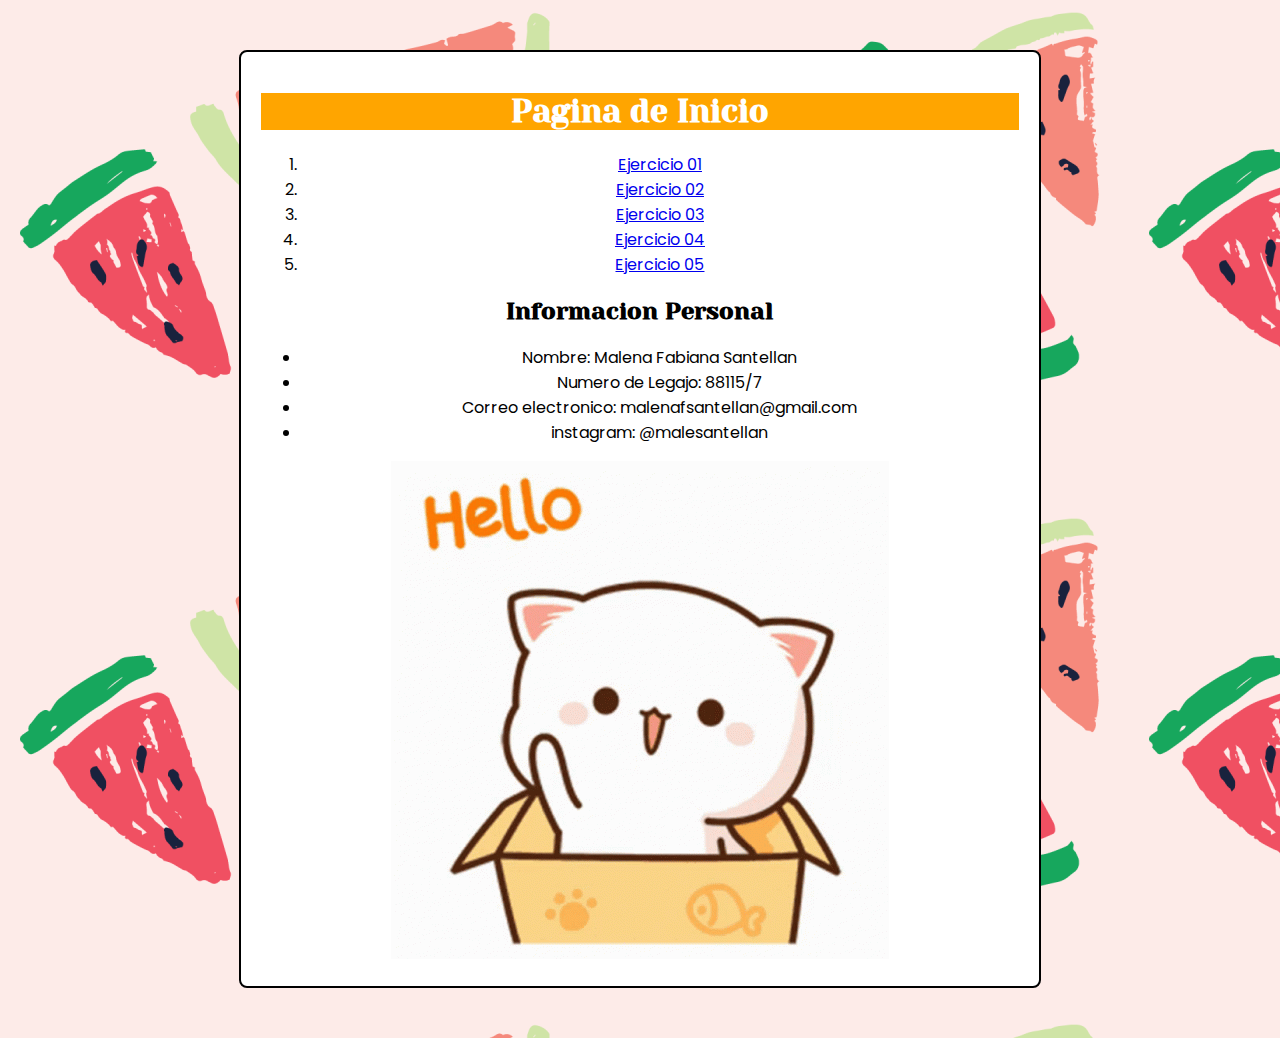
<file: Portada/index.html>
<!DOCTYPE html>
<html lang="en" dir="ltr">
  <head>
    <meta charset="utf-8">
    <title>Portada</title>
    <link rel="stylesheet" href="css/estilos.css">
  </head>
  <body>
    <div class="inicio">
      <!--etiquetas de apertura y cierre, titlo mas grande-->
      <h1>Pagina de Inicio</h1>
      <!--etiqueta cominada, lista ordenada, con numeros-->
  <ol>
      <!--el href es a donde te lleva el link-->
    <li><a href="https://malenafsantellan.neocities.org/Ejercicio%2001.html">Ejercicio 01</a></li>
    <li><a href="https://malenafsantellan.neocities.org/Ejercicio%2002.html">Ejercicio 02</a></li>
    <li><a href="https://malenafsantellan.neocities.org/Ejercicio%2003.html">Ejercicio 03</a></li>
    <li><a href="https://malenafsantellan.neocities.org/Ejercicio%2004.html">Ejercicio 04</a></li>
    <li><a href="https://malenafsantellan.neocities.org/Ejercicio%2005-Landing%20Page.html">Ejercicio 05</a></li>
  </ol>
  <!--titulo secundario-->
  <h2>Informacion Personal</h2>
    <!--etiqueta cominada, lista con puntitos-->
  <ul>
    <li>Nombre: Malena Fabiana Santellan</li>
    <li>Numero de Legajo: 88115/7</li>
    <li>Correo electronico: malenafsantellan@gmail.com</li>
    <li>instagram: @malesantellan</li>
  </ul>
  <!--etiqueta de apertura y cierre en si misma-->
  <img src="img/hello.gif" alt="">
    </body>
    </div>
</html>
</file>
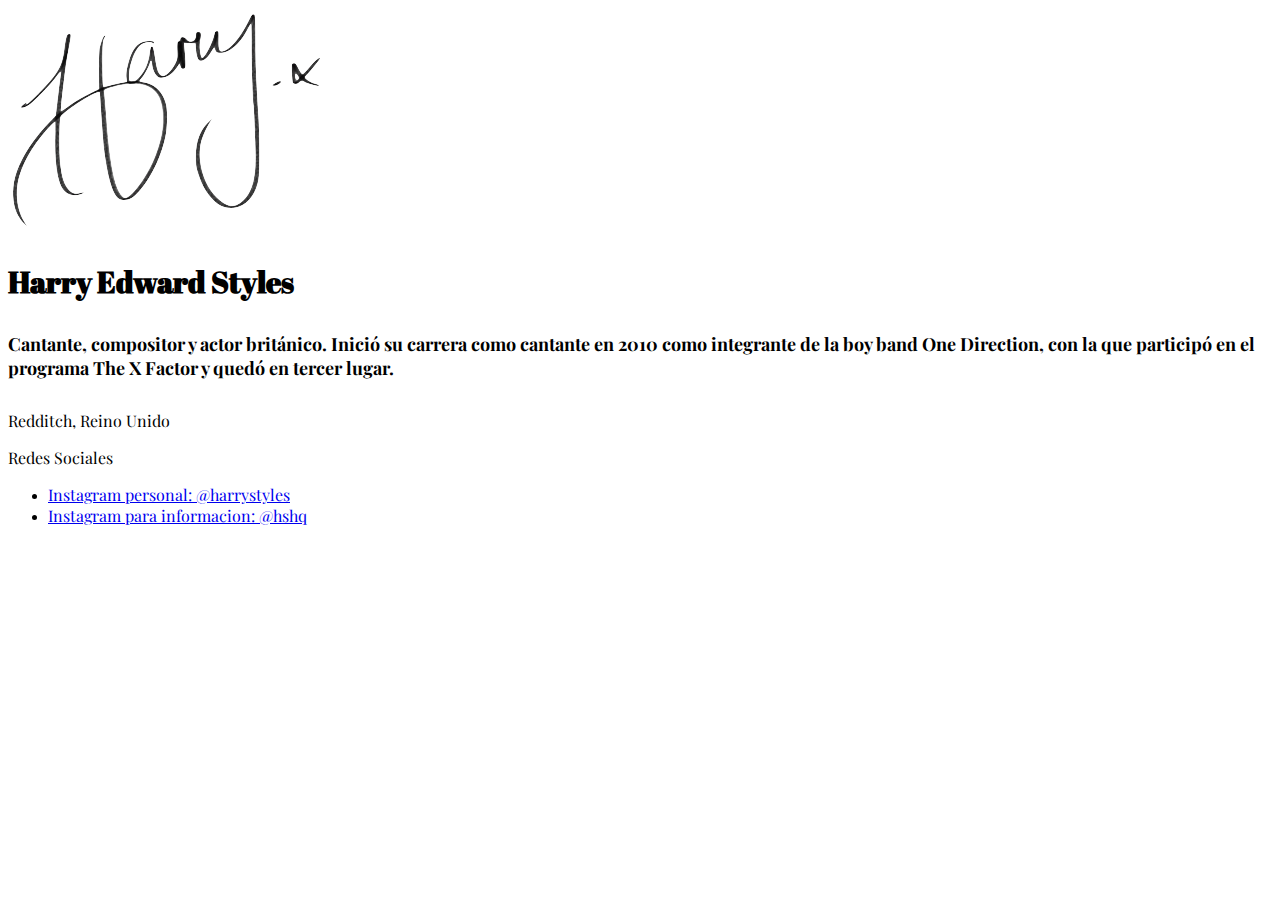
<file: Portada/Ejercicio 01.html>
<!DOCTYPE html>
<html lang="en" dir="ltr">
  <head>
    <meta charset="utf-8">
    <title>Ejercicio 01</title>
    <link rel="stylesheet" href="css/estilos-ejercicio01.css">
  </head>
  <body>
    <img src="img/firmaH.png" alt="">
    <h3>Harry Edward Styles</h3>
    <h5>Cantante, compositor y actor británico. Inició su carrera como cantante en 2010 como integrante de la boy band One Direction, con la que participó en el programa The X Factor y quedó en tercer lugar.</h5>
    <p>Redditch, Reino Unido</p>
    <p>Redes Sociales</p>
    <ul>
      <li><a href="https://www.instagram.com/harrystyles/">Instagram personal: @harrystyles</a></li>
      <li><a href="https://www.instagram.com/hshq/">Instagram para informacion: @hshq</a></li>
    </ul>
  </body>
</html>
</file>
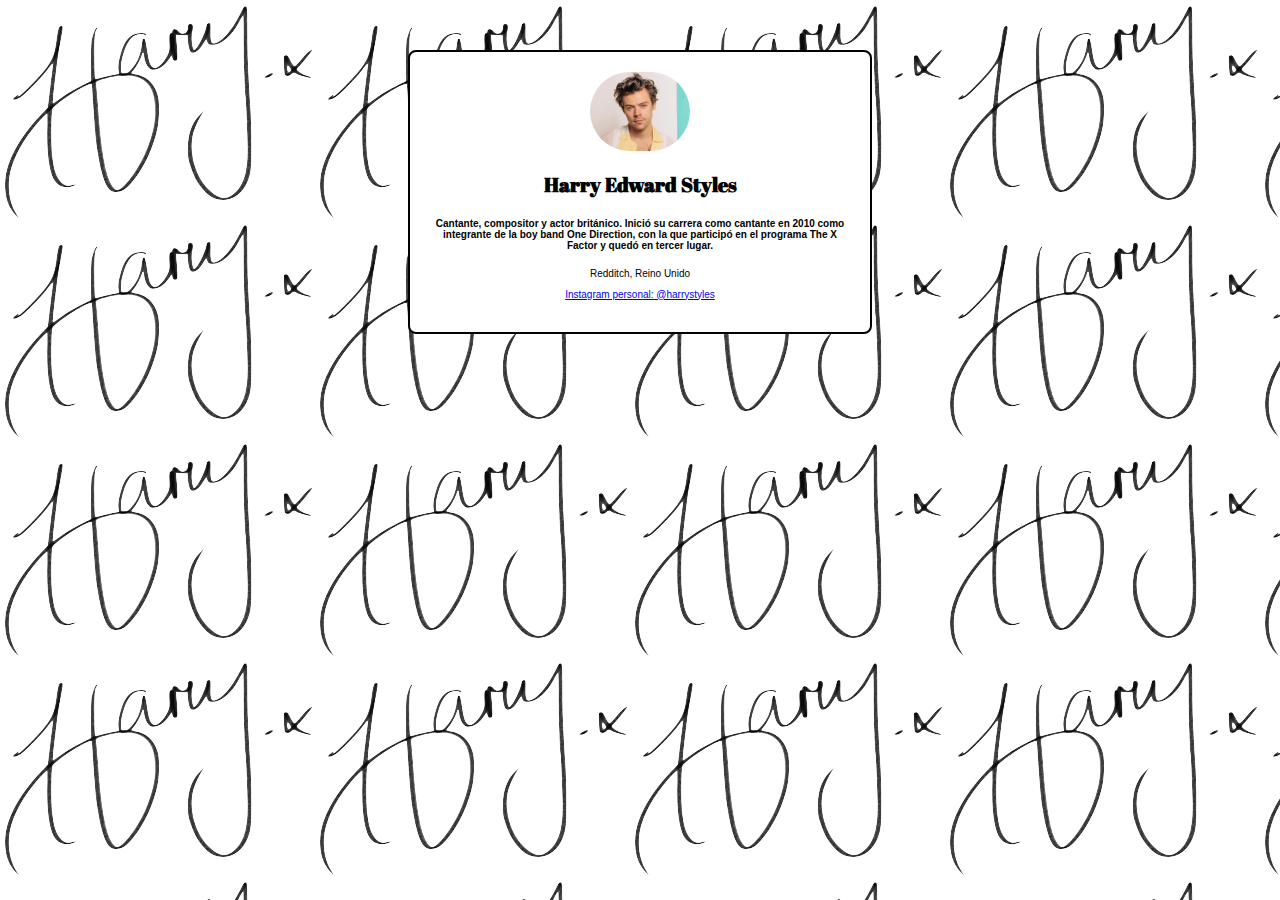
<file: Portada/Ejercicio 02.html>
<style>
@import url('https://fonts.googleapis.com/css2?family=Abril+Fatface&family=Playfair+Display&display=swap');
</style>
<!DOCTYPE html>
<html lang="en" dir="ltr">
  <head>
    <meta charset="utf-8">
    <title>Ejercicio 02</title>
    <link rel="stylesheet" href="css/estilos-ejercicio02.css">
  </head>
  <body>
    <div class="contenedor">
     <img src="img/harry.jpg" alt="foto de harry styles" class="tamaño-foto">
      <h3>Harry Edward Styles</h3>
      <h5>Cantante, compositor y actor británico. Inició su carrera como cantante en 2010 como integrante de la boy band One Direction, con la que participó en el programa The X Factor y quedó en tercer lugar.</h5>
      <p>Redditch, Reino Unido</p>
      <a href="https://www.instagram.com/harrystyles/">Instagram personal: @harrystyles</a>

    </div>
  </body>
</html>
</file>
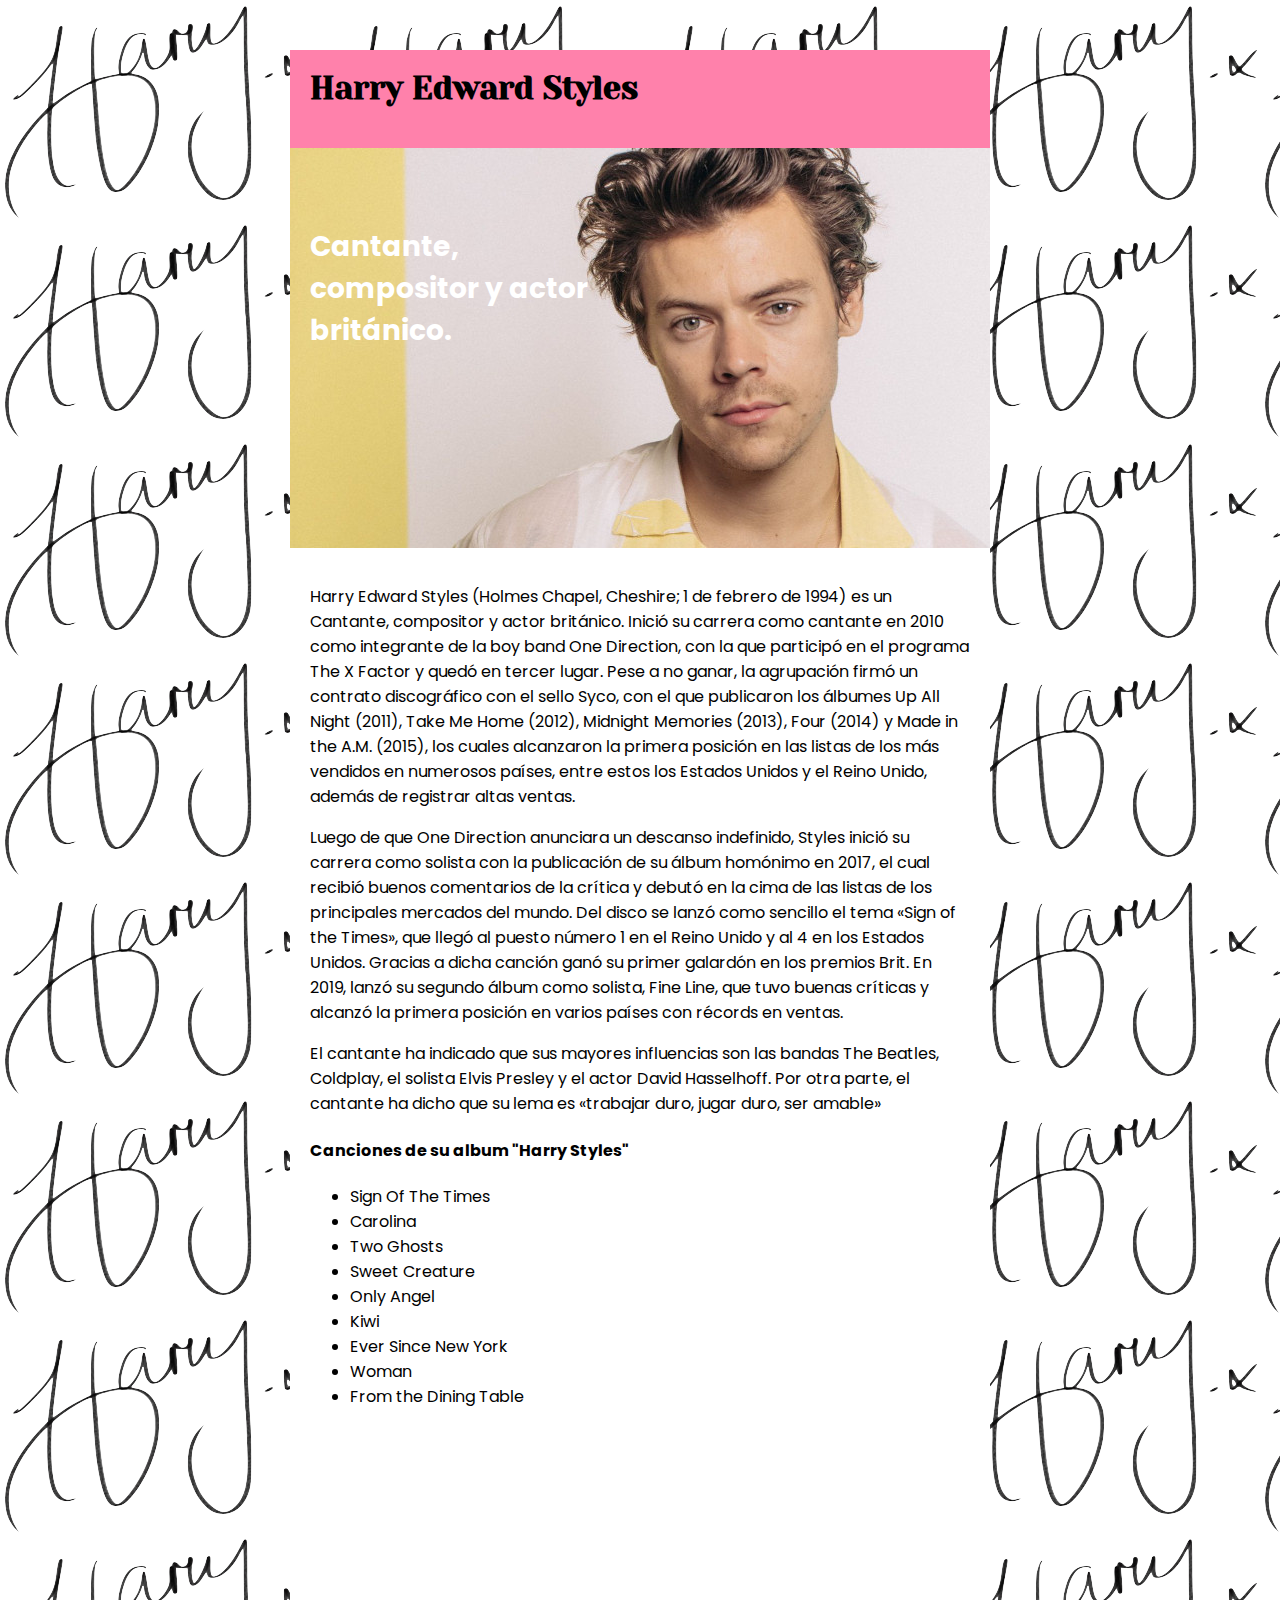
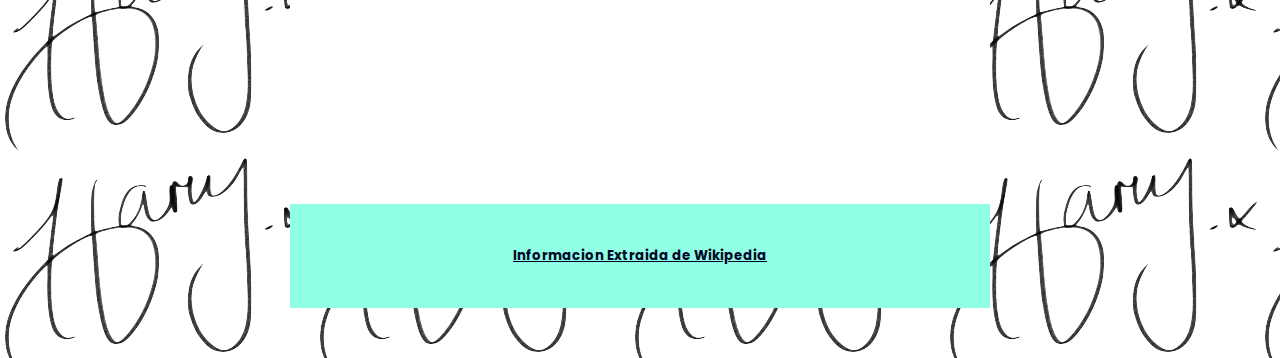
<file: Portada/Ejercicio 03.html>
<!DOCTYPE html>
<html lang="en" dir="ltr">
<head>
  <meta charset="utf-8">
  <title>Ejercicio 03</title>
  <link rel="stylesheet" href="css/estilos-ejercicio03.css">
</head>
<body>
  <div class="contenedor">
  <div class="encabezado">
    <h1>Harry Edward Styles</h1>
    <h4></h4>
  </div>
  <div class="img-portada">
  <h3>Cantante, compositor y actor británico.</h3>
  </div>
    <div class="cuerpo">
  <p> Harry Edward Styles (Holmes Chapel, Cheshire; 1 de febrero de 1994) es un Cantante, compositor y actor británico. Inició su carrera como cantante en 2010 como integrante de la boy band One Direction, con la que participó en el programa The X Factor y quedó en tercer lugar. Pese a no ganar, la agrupación firmó un contrato discográfico con el sello Syco, con el que publicaron los álbumes Up All Night (2011), Take Me Home (2012), Midnight Memories (2013), Four (2014) y Made in the A.M. (2015), los cuales alcanzaron la primera posición en las listas de los más vendidos en numerosos países, entre estos los Estados Unidos y el Reino Unido, además de registrar altas ventas.</p>
  <p>Luego de que One Direction anunciara un descanso indefinido, Styles inició su carrera como solista con la publicación de su álbum homónimo en 2017, el cual recibió buenos comentarios de la crítica y debutó en la cima de las listas de los principales mercados del mundo.​ Del disco se lanzó como sencillo el tema «Sign of the Times», que llegó al puesto número 1 en el Reino Unido y al 4 en los Estados Unidos. Gracias a dicha canción ganó su primer galardón en los premios Brit. En 2019, lanzó su segundo álbum como solista, Fine Line, que tuvo buenas críticas y alcanzó la primera posición en varios países con récords en ventas.</p>
  <p>El cantante ha indicado que sus mayores influencias son las bandas The Beatles, Coldplay, el solista Elvis Presley y el actor David Hasselhoff.
  Por otra parte, el cantante ha dicho que su lema es «trabajar duro, jugar duro, ser amable»</p>
  <h4>Canciones de su album "Harry Styles"</h4>
  <ul>
    <li>Sign Of The Times</li>
    <li>Carolina</li>
    <li>Two Ghosts</li>
    <li>Sweet Creature</li>
    <li>Only Angel</li>
    <li>Kiwi</li>
    <li>Ever Since New York</li>
    <li>Woman</li>
    <li>From the Dining Table</li>
  </ul>
  <div class="video">
<iframe width="560" height="315" src="https://www.youtube.com/embed/0L9A9GQhI4s" title="YouTube video player" frameborder="0" allow="accelerometer; autoplay; clipboard-write; encrypted-media; gyroscope; picture-in-picture" allowfullscreen></iframe>
  </div>
  </div>
    <div class="pie de pagina ">
    <h5><a href="https://es.wikipedia.org/wiki/Harry_Styles" class="vinculo">Informacion Extraida de Wikipedia</a></h5>

  </div>
</div>
</body>
</html>
</file>
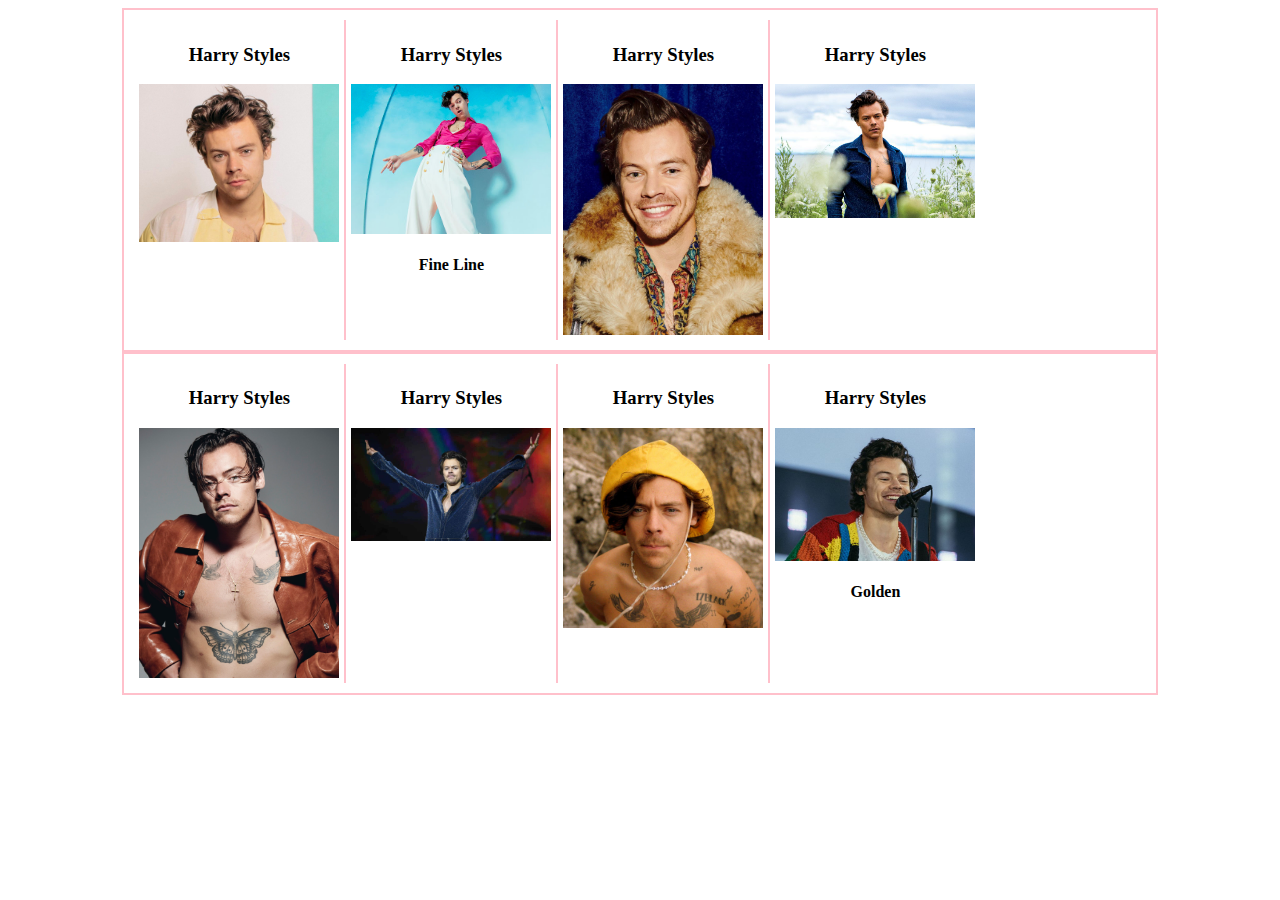
<file: Portada/Ejercicio 04.html>
<!DOCTYPE html>
<html lang="en" dir="ltr">
<head>
  <meta charset="utf-8">
  <title>Ejercicio 04</title>
  <link rel="stylesheet" href="css/estilos-ejercicio04.css">
</head>
<body>
<div class="marco">

<div class="columna1">
  <h3>Harry Styles</h3>
    <img src="img/harry.jpg" alt="foto de harry" class="img-centrada">
</div>

<div class="columna2">
<h3>Harry Styles</h3>
<img src="img/harry2.jpg" alt="" class="img-centrada">
<h4>Fine Line</h4>
</div>

<div class="columna3">
<h3>Harry Styles</h3>
<img src="img/harry3.jpg" alt="" class="img-centrada">
</div>

<div class="columna4">
<h3>Harry Styles</h3>
<img src="img/harry4.jpg" alt="" class="img-centrada">
</div>
</div>


<div class="marco">

  <div class="columna5">
    <h3>Harry Styles</h3>
      <img src="img/harry5.jpg" alt="foto de harry" class="img-centrada">
  </div>

<div class="columna6">
  <h3>Harry Styles</h3>
  <img src="img/harry6.jpg" alt="" class="img-centrada">
</div>

<div class="columna3">
  <h3>Harry Styles</h3>
  <img src="img/harry7.jpg" alt="" class="img-centrada">
</div>

<div class="columna7">
  <h3>Harry Styles</h3>
  <img src="img/harry8.jpg" alt="" class="img-centrada">
  <h4>Golden</h4>
</div>

</div>
  </body>
</html>
</file>
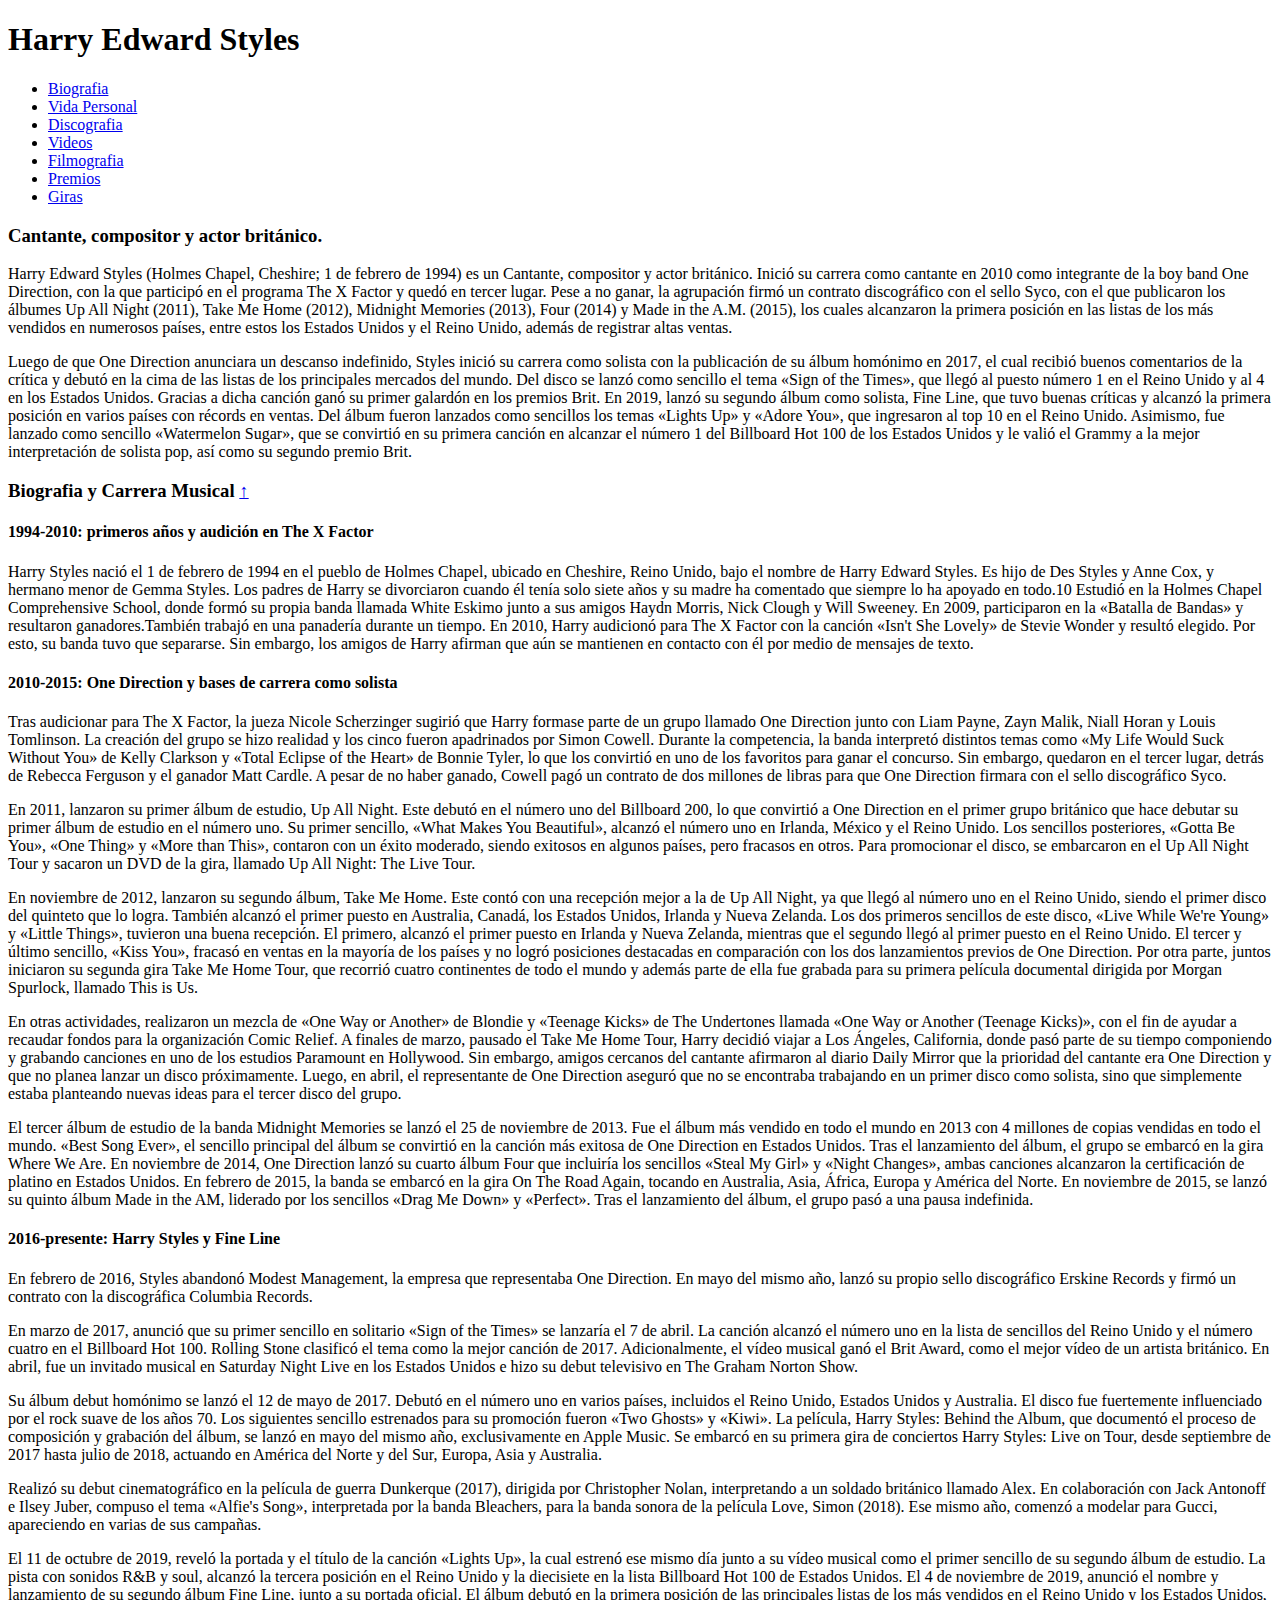
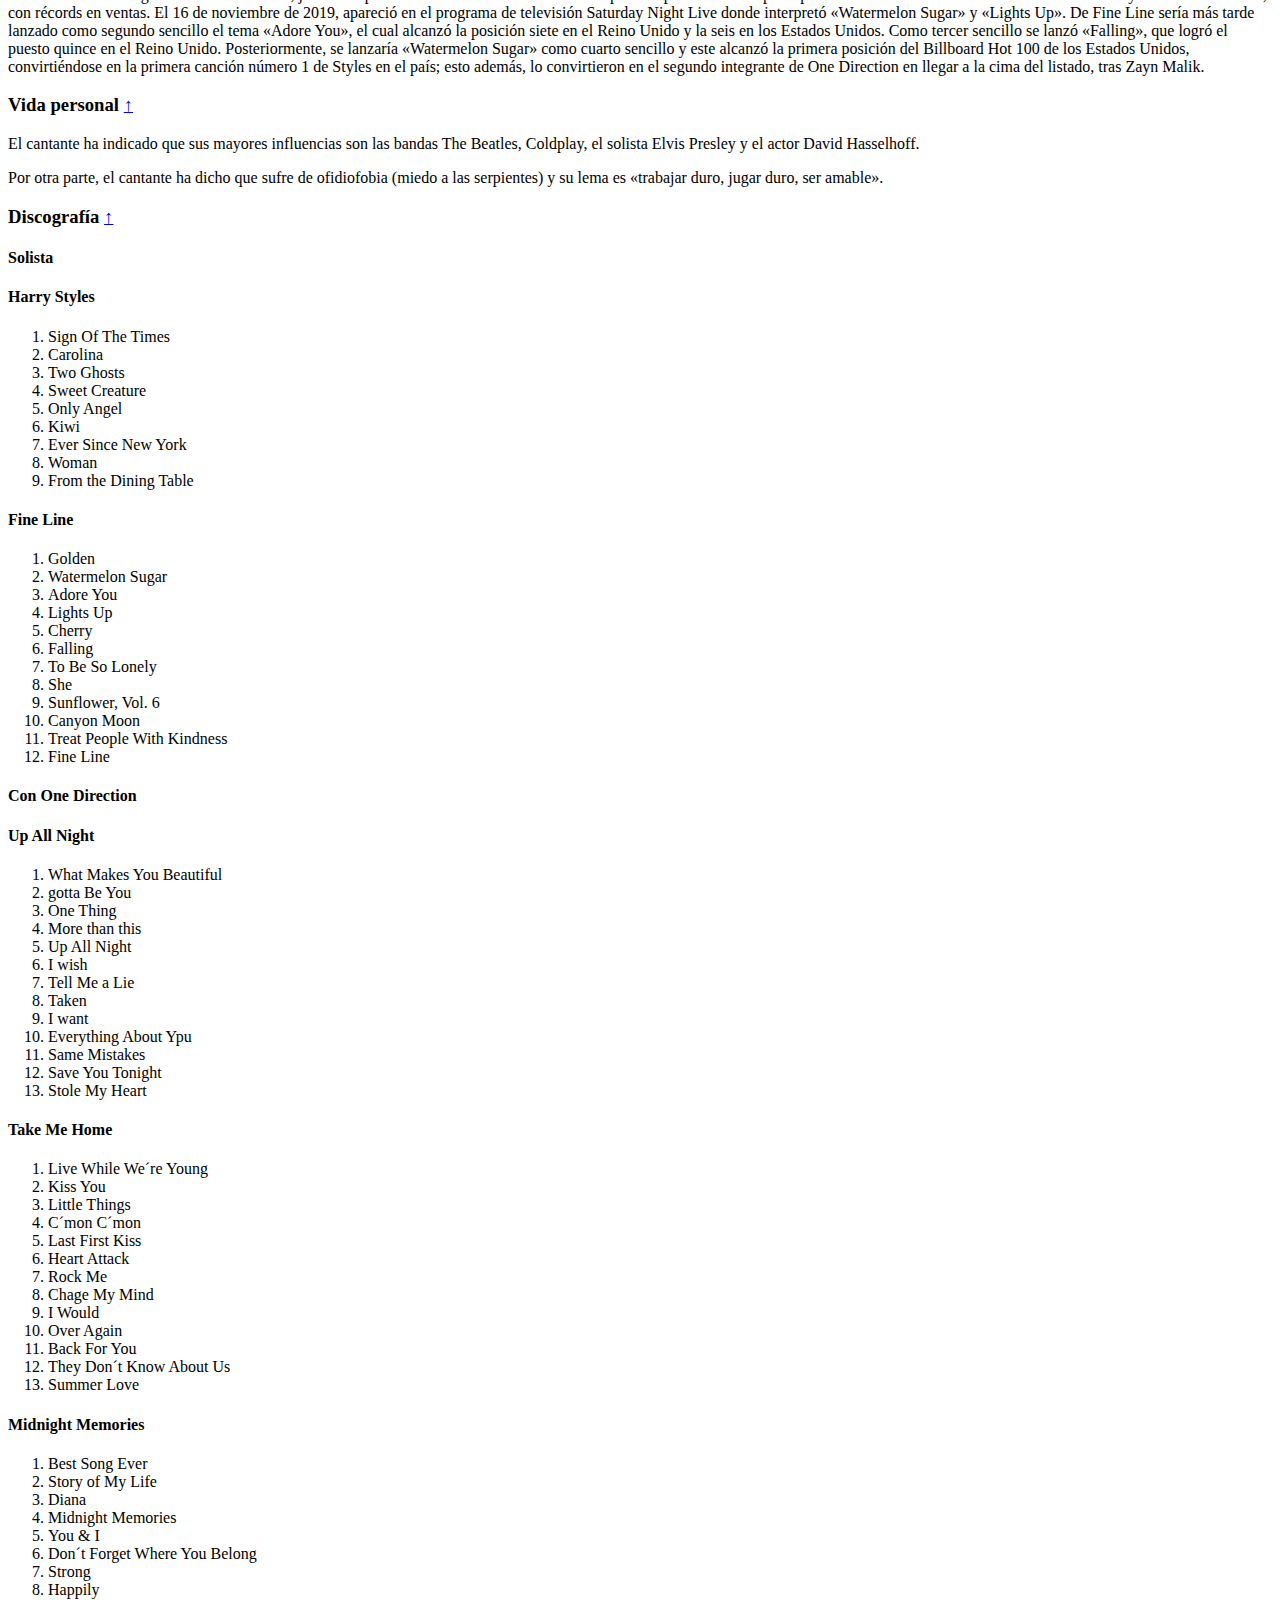
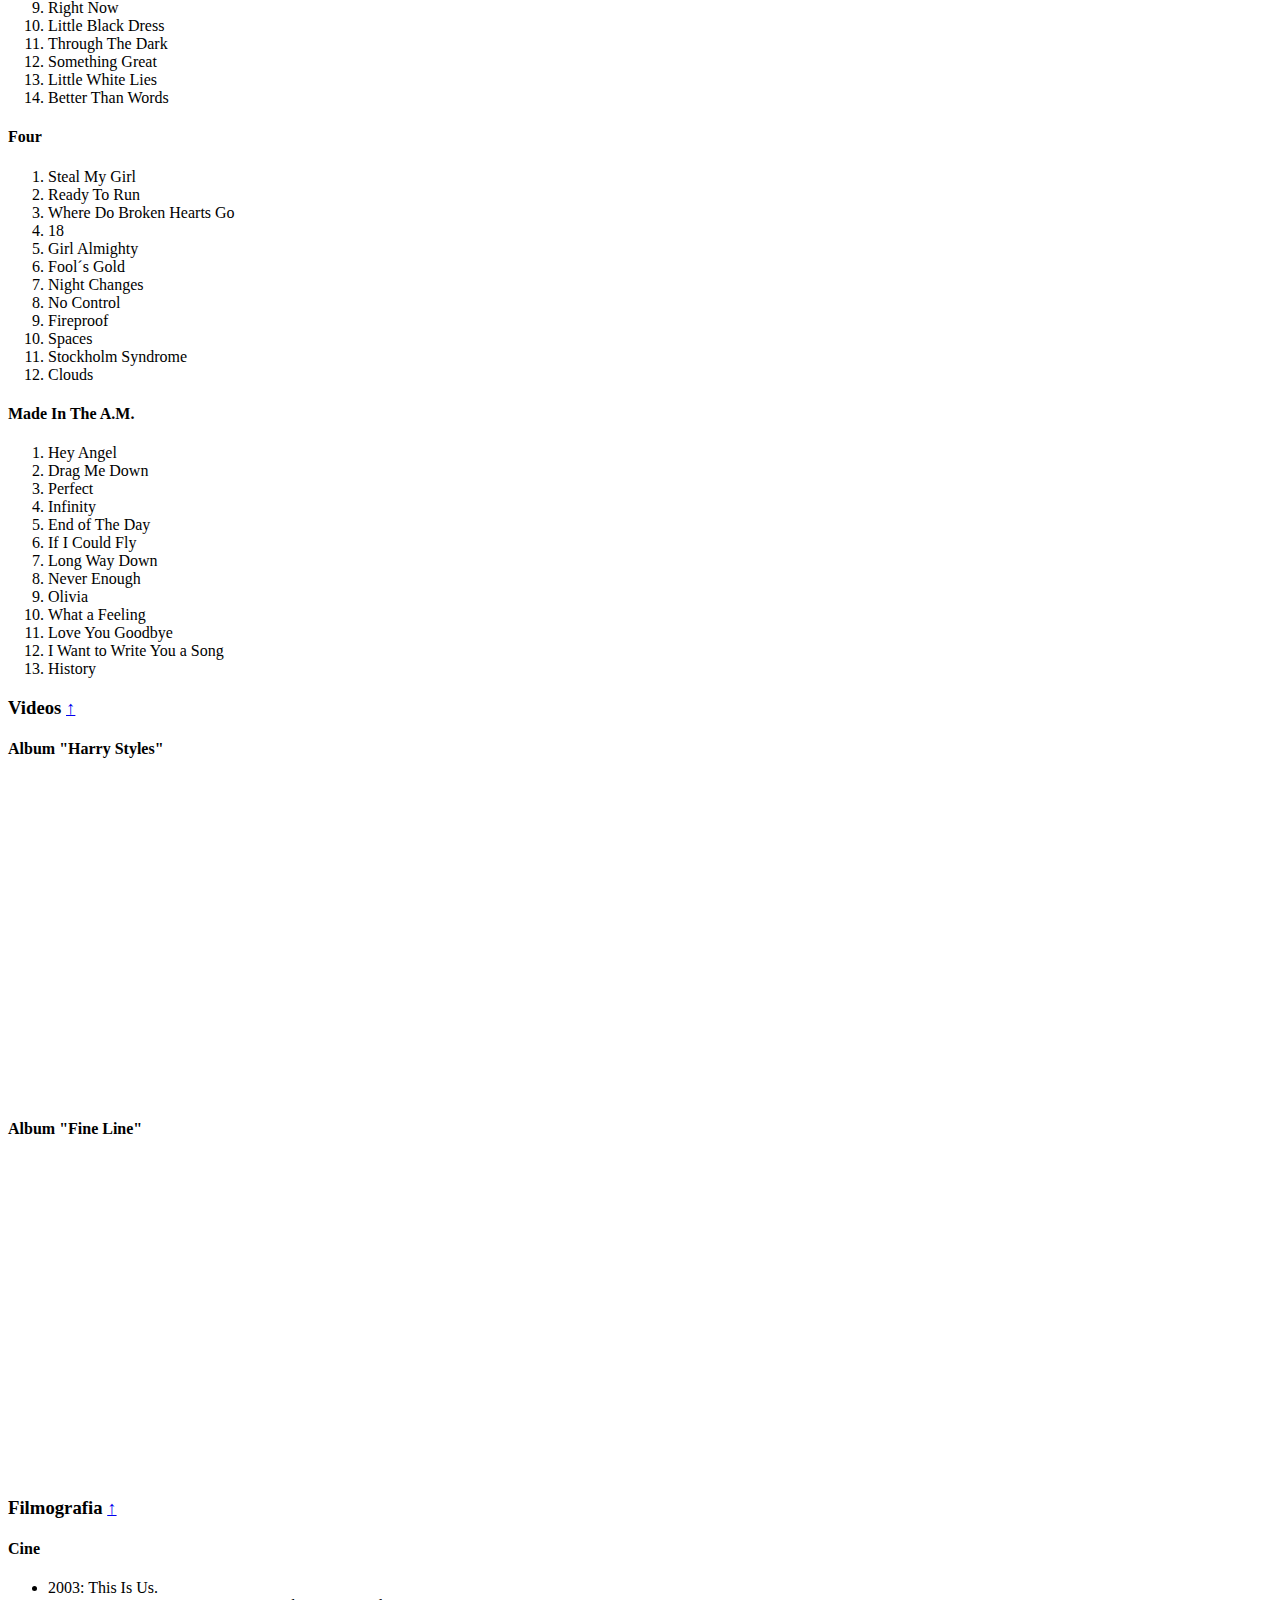
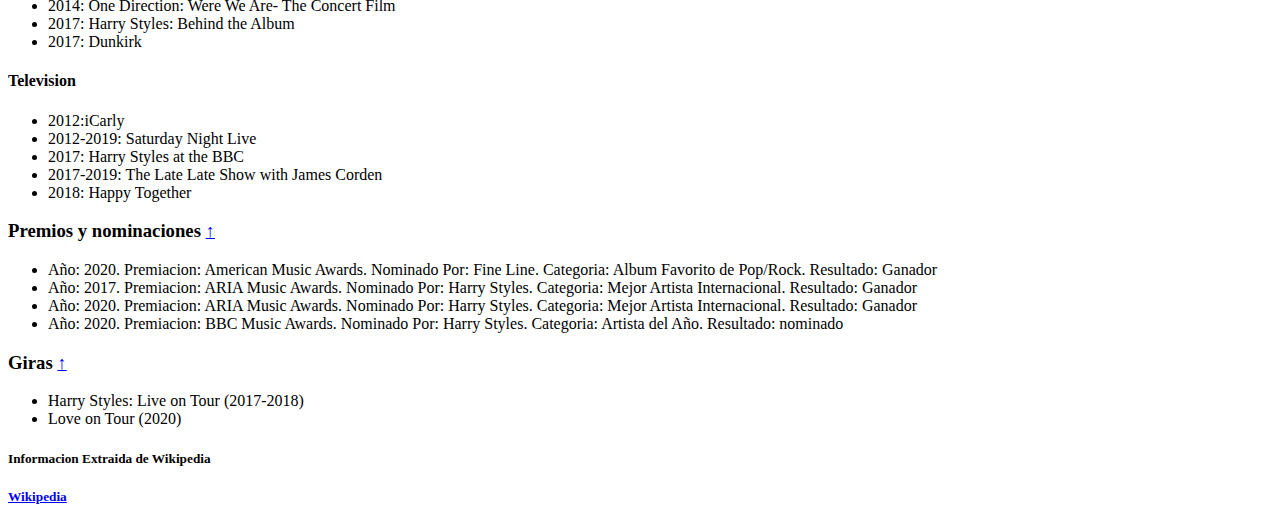
<file: Portada/Ejercicio 05-Landing Page.html>
<!DOCTYPE html>
  <html lang="en" dir="ltr">
  <head>
    <meta charset="utf-8">
    <title>Ejercicio 05</title>
    <!--<link rel="stylesheet" href="css/estilos-ejercicio05.css">-->
  </head>
  <body>
    <div class="contenedor">
    <div class="encabezado">
      <h1>Harry Edward Styles</h1>
      <h4></h4>
    </div>
    <div class="menu" id="inicio">
      <ul>
        <li class="item-m"> <a href="#bio">Biografia</a></li>
        <li class="item-m"><a href="#vid-per">Vida Personal</a></li>
        <li class="item-m"><a href="#disc">Discografia</a></li>
        <li class="item-m"> <a href="#vid">Videos</a></li>
        <li class="item-m"> <a href="#film">Filmografia</a> </li>
        <li class="item-m"> <a href="#premios">Premios</a> </li>
        <li class="item-m"> <a href="#giras">Giras</a> </li>
      </ul>
    </div>
    <div class="img-portada">
    <h3>Cantante, compositor y actor británico.</h3>
    </div>
      <div class="cuerpo">
    <p> Harry Edward Styles (Holmes Chapel, Cheshire; 1 de febrero de 1994) es un Cantante, compositor y actor británico. Inició su carrera como cantante en 2010 como integrante de la boy band One Direction, con la que participó en el programa The X Factor y quedó en tercer lugar. Pese a no ganar, la agrupación firmó un contrato discográfico con el sello Syco, con el que publicaron los álbumes Up All Night (2011), Take Me Home (2012), Midnight Memories (2013), Four (2014) y Made in the A.M. (2015), los cuales alcanzaron la primera posición en las listas de los más vendidos en numerosos países, entre estos los Estados Unidos y el Reino Unido, además de registrar altas ventas.</p>
    <p>Luego de que One Direction anunciara un descanso indefinido, Styles inició su carrera como solista con la publicación de su álbum homónimo en 2017, el cual recibió buenos comentarios de la crítica y debutó en la cima de las listas de los principales mercados del mundo.​ Del disco se lanzó como sencillo el tema «Sign of the Times», que llegó al puesto número 1 en el Reino Unido y al 4 en los Estados Unidos. Gracias a dicha canción ganó su primer galardón en los premios Brit. En 2019, lanzó su segundo álbum como solista, Fine Line, que tuvo buenas críticas y alcanzó la primera posición en varios países con récords en ventas. Del álbum fueron lanzados como sencillos los temas «Lights Up» y «Adore You», que ingresaron al top 10 en el Reino Unido. Asimismo, fue lanzado como sencillo «Watermelon Sugar», que se convirtió en su primera canción en alcanzar el número 1 del Billboard Hot 100 de los Estados Unidos y le valió el Grammy a la mejor interpretación de solista pop, así como su segundo premio Brit.​</p>

  <div class="bio">
    <h3 id="bio">Biografia y Carrera Musical <a href="#inicio">↑</a></h3>
    <h4>1994-2010: primeros años y audición en The X Factor</h4>
    <p>Harry Styles nació el 1 de febrero de 1994 en el pueblo de Holmes Chapel, ubicado en Cheshire, Reino Unido, bajo el nombre de Harry Edward Styles. Es hijo de Des Styles y Anne Cox, y hermano menor de Gemma Styles. Los padres de Harry se divorciaron cuando él tenía solo siete años y su madre ha comentado que siempre lo ha apoyado en todo.10​ Estudió en la Holmes Chapel Comprehensive School, donde formó su propia banda llamada White Eskimo junto a sus amigos Haydn Morris, Nick Clough y Will Sweeney.​ En 2009, participaron en la «Batalla de Bandas» y resultaron ganadores.También trabajó en una panadería durante un tiempo. En 2010, Harry audicionó para The X Factor con la canción «Isn't She Lovely» de Stevie Wonder y resultó elegido. Por esto, su banda tuvo que separarse. Sin embargo, los amigos de Harry afirman que aún se mantienen en contacto con él por medio de mensajes de texto.</p>
   <h4>2010-2015: One Direction y bases de carrera como solista</h4>
    <p>Tras audicionar para The X Factor, la jueza Nicole Scherzinger sugirió que Harry formase parte de un grupo llamado One Direction junto con Liam Payne, Zayn Malik, Niall Horan y Louis Tomlinson. La creación del grupo se hizo realidad y los cinco fueron apadrinados por Simon Cowell. Durante la competencia, la banda interpretó distintos temas como «My Life Would Suck Without You» de Kelly Clarkson y «Total Eclipse of the Heart» de Bonnie Tyler, lo que los convirtió en uno de los favoritos para ganar el concurso. Sin embargo, quedaron en el tercer lugar, detrás de Rebecca Ferguson y el ganador Matt Cardle. A pesar de no haber ganado, Cowell pagó un contrato de dos millones de libras para que One Direction firmara con el sello discográfico Syco.</p>
    <p>En 2011, lanzaron su primer álbum de estudio, Up All Night. Este debutó en el número uno del Billboard 200, lo que convirtió a One Direction en el primer grupo británico que hace debutar su primer álbum de estudio en el número uno. Su primer sencillo, «What Makes You Beautiful», alcanzó el número uno en Irlanda, México y el Reino Unido. Los sencillos posteriores, «Gotta Be You», «One Thing» y «More than This», contaron con un éxito moderado, siendo exitosos en algunos países, pero fracasos en otros.​ Para promocionar el disco, se embarcaron en el Up All Night Tour y sacaron un DVD de la gira, llamado Up All Night: The Live Tour.</p>
    <p>En noviembre de 2012, lanzaron su segundo álbum, Take Me Home.​ Este contó con una recepción mejor a la de Up All Night, ya que llegó al número uno en el Reino Unido, siendo el primer disco del quinteto que lo logra.​ También alcanzó el primer puesto en Australia, Canadá, los Estados Unidos, Irlanda y Nueva Zelanda. Los dos primeros sencillos de este disco, «Live While We're Young» y «Little Things», tuvieron una buena recepción. El primero, alcanzó el primer puesto en Irlanda y Nueva Zelanda, mientras que el segundo llegó al primer puesto en el Reino Unido.​ El tercer y último sencillo, «Kiss You», fracasó en ventas en la mayoría de los países y no logró posiciones destacadas en comparación con los dos lanzamientos previos de One Direction. Por otra parte, juntos iniciaron su segunda gira Take Me Home Tour, que recorrió cuatro continentes de todo el mundo y además parte de ella fue grabada para su primera película documental dirigida por Morgan Spurlock, llamado This is Us.</p>
    <p>En otras actividades, realizaron un mezcla de «One Way or Another» de Blondie y «Teenage Kicks» de The Undertones llamada «One Way or Another (Teenage Kicks)», con el fin de ayudar a recaudar fondos para la organización Comic Relief.​ A finales de marzo, pausado el Take Me Home Tour, Harry decidió viajar a Los Ángeles, California, donde pasó parte de su tiempo componiendo y grabando canciones en uno de los estudios Paramount en Hollywood. Sin embargo, amigos cercanos del cantante afirmaron al diario Daily Mirror que la prioridad del cantante era One Direction y que no planea lanzar un disco próximamente.​ Luego, en abril, el representante de One Direction aseguró que no se encontraba trabajando en un primer disco como solista, sino que simplemente estaba planteando nuevas ideas para el tercer disco del grupo.</p>
    <p>El tercer álbum de estudio de la banda Midnight Memories se lanzó el 25 de noviembre de 2013. Fue el álbum más vendido en todo el mundo en 2013 con 4 millones de copias vendidas en todo el mundo.​ «Best Song Ever», el sencillo principal del álbum se convirtió en la canción más exitosa de One Direction en Estados Unidos.​ Tras el lanzamiento del álbum, el grupo se embarcó en la gira Where We Are.​ En noviembre de 2014, One Direction lanzó su cuarto álbum Four que incluiría los sencillos «Steal My Girl» y «Night Changes», ambas canciones alcanzaron la certificación de platino en Estados Unidos.​ En febrero de 2015, la banda se embarcó en la gira On The Road Again, tocando en Australia, Asia, África, Europa y América del Norte. ​En noviembre de 2015, se lanzó su quinto álbum Made in the AM, liderado por los sencillos «Drag Me Down» y «Perfect». Tras el lanzamiento del álbum, el grupo pasó a una pausa indefinida.</p>
   <h4>2016-presente: Harry Styles y Fine Line</h4>
   <p>En febrero de 2016, Styles abandonó Modest Management, la empresa que representaba One Direction.​ En mayo del mismo año, lanzó su propio sello discográfico Erskine Records y firmó un contrato con la discográfica Columbia Records.</p>
   <p>En marzo de 2017, anunció que su primer sencillo en solitario «Sign of the Times» se lanzaría el 7 de abril.​ La canción alcanzó el número uno en la lista de sencillos del Reino Unido y el número cuatro en el Billboard Hot 100. Rolling Stone clasificó el tema como la mejor canción de 2017.​ Adicionalmente, el vídeo musical ganó el Brit Award, como el mejor vídeo de un artista británico. En abril, fue un invitado musical en Saturday Night Live en los Estados Unidos e hizo su debut televisivo en The Graham Norton Show.</p>
   <p>Su álbum debut homónimo se lanzó el 12 de mayo de 2017. Debutó en el número uno en varios países, incluidos el Reino Unido, Estados Unidos y Australia. El disco fue fuertemente influenciado por el rock suave de los años 70.​ Los siguientes sencillo estrenados para su promoción fueron «Two Ghosts» y «Kiwi». La película, Harry Styles: Behind the Album, que documentó el proceso de composición y grabación del álbum, se lanzó en mayo del mismo año, exclusivamente en Apple Music. Se embarcó en su primera gira de conciertos Harry Styles: Live on Tour, desde septiembre de 2017 hasta julio de 2018, actuando en América del Norte y del Sur, Europa, Asia y Australia.</p>
   <p>Realizó su debut cinematográfico en la película de guerra Dunkerque (2017), dirigida por Christopher Nolan, interpretando a un soldado británico llamado Alex. En colaboración con Jack Antonoff e Ilsey Juber, compuso el tema «Alfie's Song», interpretada por la banda Bleachers, para la banda sonora de la película Love, Simon (2018). Ese mismo año, comenzó a modelar para Gucci, apareciendo en varias de sus campañas.</p>
   <p>El 11 de octubre de 2019, reveló la portada y el título de la canción «Lights Up», la cual estrenó ese mismo día junto a su vídeo musical como el primer sencillo de su segundo álbum de estudio.​  La pista con sonidos R&B y soul, alcanzó la tercera posición en el Reino Unido y la diecisiete en la lista Billboard Hot 100 de Estados Unidos. El 4 de noviembre de 2019, anunció el nombre y lanzamiento de su segundo álbum Fine Line, junto a su portada oficial. El álbum debutó en la primera posición de las principales listas de los más vendidos en el Reino Unido y los Estados Unidos, con récords en ventas.​ El 16 de noviembre de 2019, apareció en el programa de televisión Saturday Night Live donde interpretó «Watermelon Sugar» y «Lights Up».​ De Fine Line sería más tarde lanzado como segundo sencillo el tema «Adore You», el cual alcanzó la posición siete en el Reino Unido y la seis en los Estados Unidos. Como tercer sencillo se lanzó «Falling», que logró el puesto quince en el Reino Unido. Posteriormente, se lanzaría «Watermelon Sugar» como cuarto sencillo y este alcanzó la primera posición del Billboard Hot 100 de los Estados Unidos, convirtiéndose en la primera canción número 1 de Styles en el país; esto además, lo convirtieron en el segundo integrante de One Direction en llegar a la cima del listado, tras Zayn Malik.​</p>
  </div>

  <div class="vid-per">
    <h3 id="vid-per">Vida personal <a href="#inicio">↑</a></h3>
    <p>El cantante ha indicado que sus mayores influencias son las bandas The Beatles, Coldplay, el solista Elvis Presley y el actor David Hasselhoff.</p>
    <p>Por otra parte, el cantante ha dicho que sufre de ofidiofobia (miedo a las serpientes) y su lema es «trabajar duro, jugar duro, ser amable».​</p>
  </div>

  <div class="disc">
   <h3 id="disc">Discografía <a href="#inicio">↑</a></h3>
  <h4>Solista</h4>

  <div class="disc1">
    <div class="list">
        <h4>Harry Styles</h4>
        <ol>
          <li>Sign Of The Times</li>
          <li>Carolina</li>
          <li>Two Ghosts</li>
          <li>Sweet Creature</li>
          <li>Only Angel</li>
          <li>Kiwi</li>
          <li>Ever Since New York</li>
          <li>Woman</li>
          <li>From the Dining Table</li>
        </ol>
    </div>
    <div class="list">
      <h4>Fine Line</h4>
      <ol>
        <li>Golden</li>
        <li>Watermelon Sugar</li>
        <li>Adore You</li>
        <li>Lights Up</li>
        <li>Cherry</li>
        <li>Falling</li>
        <li>To Be So Lonely</li>
        <li>She</li>
        <li>Sunflower, Vol. 6</li>
        <li>Canyon Moon</li>
        <li>Treat People With Kindness</li>
        <li>Fine Line</li>
      </ol>
    </div>
  </div>
    <h4>Con One Direction</h4>
    <div class="disc2">
      <div class="list">

          <h4>Up All Night</h4>
          <ol>
            <li>What Makes You Beautiful</li>
            <li>gotta Be You</li>
            <li>One Thing</li>
            <li>More than this</li>
            <li>Up All Night</li>
            <li>I wish</li>
            <li>Tell Me a Lie</li>
            <li>Taken</li>
            <li>I want</li>
            <li>Everything About Ypu</li>
            <li>Same Mistakes</li>
            <li>Save You Tonight</li>
            <li>Stole My Heart</li>
          </ol>
      </div>
      <div class="list">
        <h4>Take Me Home</h4>
        <ol>
          <li>Live While We´re Young</li>
          <li>Kiss You</li>
          <li>Little Things</li>
          <li>C´mon C´mon</li>
          <li>Last First Kiss</li>
          <li>Heart Attack</li>
          <li>Rock Me</li>
          <li>Chage My Mind</li>
          <li>I Would</li>
          <li>Over Again</li>
          <li>Back For You</li>
          <li>They Don´t Know About Us</li>
          <li>Summer Love</li>
        </ol>
      </div>
      <div class="list">
        <h4>Midnight Memories</h4>
        <ol>
          <li>Best Song Ever</li>
          <li>Story of My Life</li>
          <li>Diana</li>
          <li>Midnight Memories</li>
          <li>You & I</li>
          <li>Don´t Forget Where You Belong</li>
          <li>Strong</li>
          <li>Happily</li>
          <li>Right Now</li>
          <li>Little Black Dress</li>
          <li>Through The Dark</li>
          <li>Something Great</li>
          <li>Little White Lies</li>
          <li>Better Than Words</li>
        </ol>
      </div>
      <div class="list">
        <h4>Four</h4>
        <ol>
          <li>Steal My Girl</li>
          <li>Ready To Run</li>
          <li>Where Do Broken Hearts Go</li>
          <li>18</li>
          <li>Girl Almighty</li>
          <li>Fool´s Gold</li>
          <li>Night Changes</li>
          <li>No Control</li>
          <li>Fireproof</li>
          <li>Spaces</li>
          <li>Stockholm Syndrome</li>
          <li>Clouds</li>
        </ol>
      </div>
      <div class="list">
        <h4>Made In The A.M.</h4>
        <ol>
          <li>Hey Angel</li>
          <li>Drag Me Down</li>
          <li>Perfect</li>
          <li>Infinity</li>
          <li>End of The Day</li>
          <li>If I Could Fly</li>
          <li>Long Way Down</li>
          <li>Never Enough</li>
          <li>Olivia</li>
          <li>What a Feeling</li>
          <li>Love You Goodbye</li>
          <li>I Want to Write You a Song</li>
          <li>History</li>
        </ol>
      </div>
  </div>
  </div>
  <div class="vid">
    <h3 id="vid">Videos <a href="#inicio">↑</a></h3>
    <div class="video1">
      <h4>Album "Harry Styles"</h4>
  <iframe width="560" height="315" src="https://www.youtube.com/embed/43FKZnJN0Kg" title="YouTube video player" frameborder="0" allow="accelerometer; autoplay; clipboard-write; encrypted-media; gyroscope; picture-in-picture" allowfullscreen></iframe>
    </div>
    <div class="video2">
      <h4>Album "Fine Line"</h4>
      <iframe width="560" height="315" src="https://www.youtube.com/embed/jHVJZeVV9QM" title="YouTube video player" frameborder="0" allow="accelerometer; autoplay; clipboard-write; encrypted-media; gyroscope; picture-in-picture" allowfullscreen></iframe>
    </div>
      </div>
  <div class="film">
    <h3 id="film">Filmografia <a href="#inicio">↑</a> </h3>
    <div class="list">
    <h4>Cine</h4>
  <ul>
    <li>2003: This Is Us. </li>
    <li>2014: One Direction: Were We Are- The Concert Film</li>
    <li>2017: Harry Styles: Behind the Album</li>
    <li>2017: Dunkirk</li>
  </ul>
  <h4>Television</h4>
  <ul>
    <li>2012:iCarly</li>
    <li>2012-2019: Saturday Night Live</li>
    <li>2017: Harry Styles at the BBC</li>
    <li>2017-2019: The Late Late Show with James Corden</li>
    <li>2018: Happy Together</li>
  </ul>
  </div>
    </div>
    <div class="premios">
      <h3 id="premios">Premios y nominaciones <a href="#inicio">↑</a> </h3>
<div class="list">
<ul>
  <li>Año: 2020. Premiacion: American Music Awards. Nominado Por: Fine Line. Categoria: Album Favorito de Pop/Rock. Resultado: Ganador</li>
  <li>Año: 2017. Premiacion: ARIA Music Awards. Nominado Por: Harry Styles. Categoria: Mejor Artista Internacional. Resultado: Ganador</li>
  <li>Año: 2020. Premiacion: ARIA Music Awards. Nominado Por: Harry Styles. Categoria: Mejor Artista Internacional. Resultado: Ganador</li>
  <li>Año: 2020. Premiacion: BBC Music Awards. Nominado Por: Harry Styles. Categoria: Artista del Año. Resultado: nominado</li>
</ul>
</div>
    </div>

    <div class="giras">
      <h3 id="giras">Giras <a href="#inicio">↑</a> </h3>
      <ul>
        <li>Harry Styles: Live on Tour (2017-2018)</li>
        <li>Love on Tour (2020)</li>
      </ul>
  </div>

  <div class="pie">
    <h5>Informacion Extraida de Wikipedia</h5>
    <h5><a href="https://es.wikipedia.org/wiki/Harry_Styles" class="vinculo">Wikipedia</a></h5>
  </div>

  </div>
  </body>
  </html>
</file>
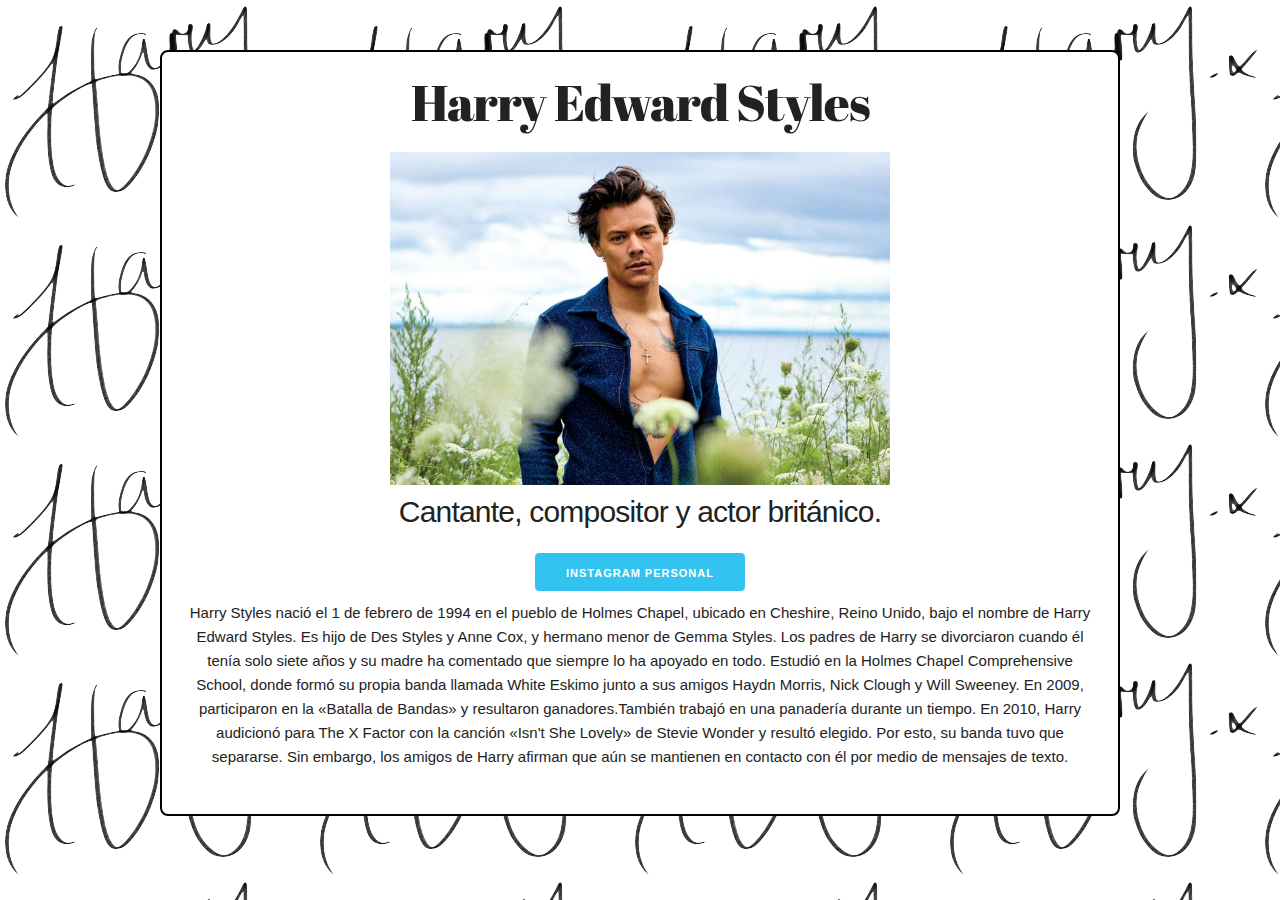
<file: TP2/ejercicio01.html>
<!DOCTYPE html>
<html lang="en">
<head>

  <!-- Basic Page Needs
  –––––––––––––––––––––––––––––––––––––––––––––––––– -->
  <meta charset="utf-8">
  <title>Ejercicio 01</title>
  <meta name="description" content="Ejecicio 1">
  <meta name="author" content="Malena Santellan">

  <!-- Mobile Specific Metas
  –––––––––––––––––––––––––––––––––––––––––––––––––– -->
  <meta name="viewport" content="width=device-width, initial-scale=1">

  <!-- CSS
  –––––––––––––––––––––––––––––––––––––––––––––––––– -->
  <link rel="stylesheet" href="css/normalize.css">
  <link rel="stylesheet" href="css/skeleton.css">
  <link rel="stylesheet" href="css/estilos-ejercicio01.css">

  <!-- Favicon
  –––––––––––––––––––––––––––––––––––––––––––––––––– -->
  <link rel="icon" type="image/png" href="img/favicon.png">

</head>
<body>

  <!-- Primary Page Layout
  –––––––––––––––––––––––––––––––––––––––––––––––––– -->
  <div class="container contenedor">
    <div class="row">
        <h1>Harry Edward Styles</h1>
        <img src="img/harry4.jpg" alt="harry styles" class="tamaño-foto">
        <h4>Cantante, compositor y actor británico.</h4>
        <a href="https://www.instagram.com/harrystyles/"class="button button-primary">Instagram personal</a>
        <p>Harry Styles nació el 1 de febrero de 1994 en el pueblo de Holmes Chapel, ubicado en Cheshire, Reino Unido, bajo el nombre de Harry Edward Styles. Es hijo de Des Styles y Anne Cox, y hermano menor de Gemma Styles. Los padres de Harry se divorciaron cuando él tenía solo siete años y su madre ha comentado que siempre lo ha apoyado en todo. Estudió en la Holmes Chapel Comprehensive School, donde formó su propia banda llamada White Eskimo junto a sus amigos Haydn Morris, Nick Clough y Will Sweeney.​ En 2009, participaron en la «Batalla de Bandas» y resultaron ganadores.También trabajó en una panadería durante un tiempo. En 2010, Harry audicionó para The X Factor con la canción «Isn't She Lovely» de Stevie Wonder y resultó elegido. Por esto, su banda tuvo que separarse. Sin embargo, los amigos de Harry afirman que aún se mantienen en contacto con él por medio de mensajes de texto.</p>
      </div>
    </div>
  </div>

<!-- End Document
  –––––––––––––––––––––––––––––––––––––––––––––––––– -->
</body>
</html>
</file>
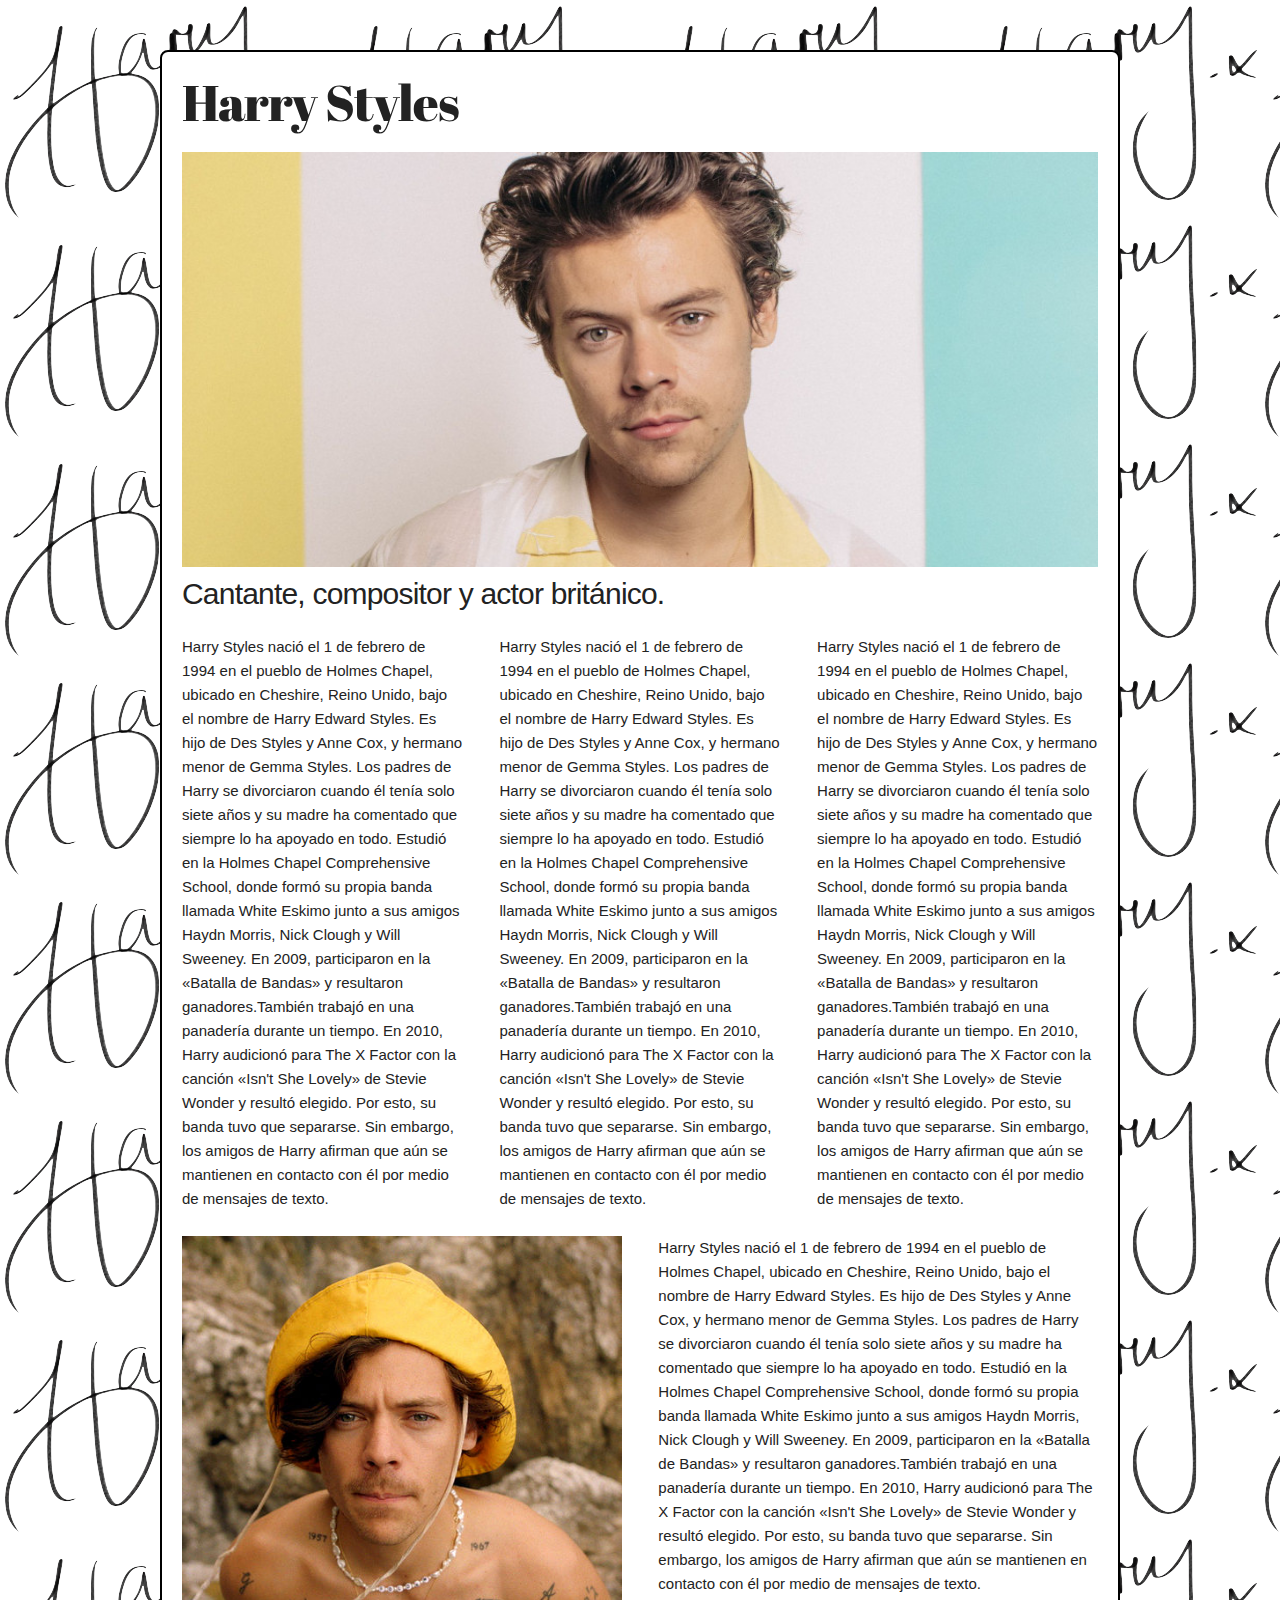
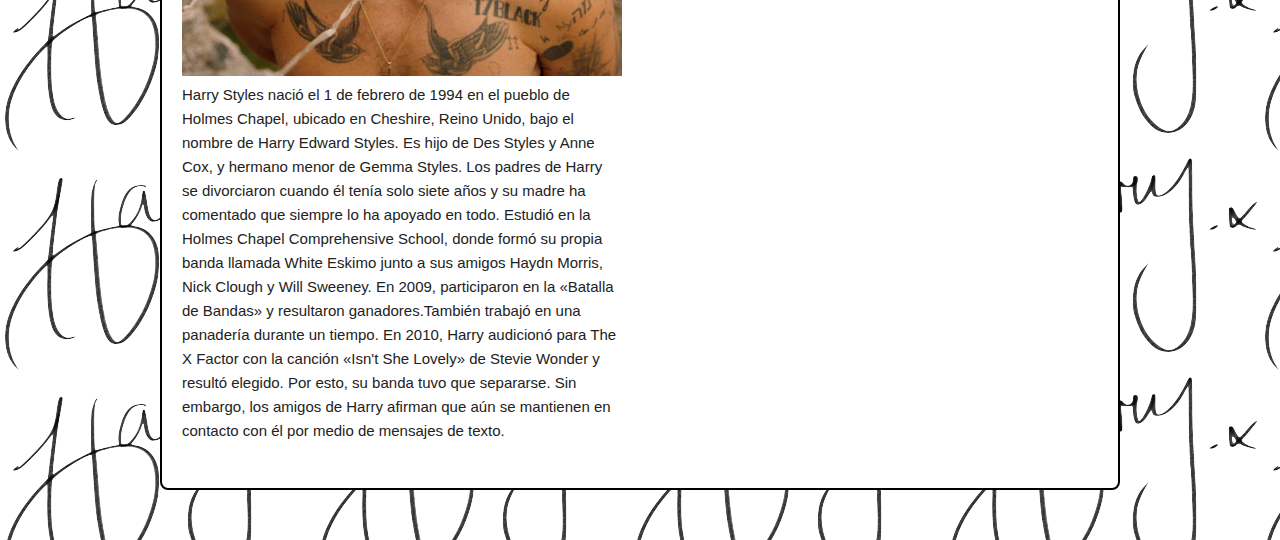
<file: TP2/ejercicio02.html>
<!DOCTYPE html>
<html lang="en">
<head>

  <!-- Basic Page Needs
  –––––––––––––––––––––––––––––––––––––––––––––––––– -->
  <meta charset="utf-8">
  <title>Ejercicio 02</title>
  <meta name="description" content="Ejecicio 2">
  <meta name="author" content="Malena Santellan">

  <!-- Mobile Specific Metas
  –––––––––––––––––––––––––––––––––––––––––––––––––– -->
  <meta name="viewport" content="width=device-width, initial-scale=1">

  <!-- CSS
  –––––––––––––––––––––––––––––––––––––––––––––––––– -->
  <link rel="stylesheet" href="css/normalize.css">
  <link rel="stylesheet" href="css/skeleton.css">
  <link rel="stylesheet" href="css/estilos-ejercicio02.css">

  <!-- Favicon
  –––––––––––––––––––––––––––––––––––––––––––––––––– -->
  <link rel="icon" type="image/png" href="img/favicon.png">
  

</script>
</head>
<body>

  <!-- Primary Page Layout
  –––––––––––––––––––––––––––––––––––––––––––––––––– -->
  <div class="container contenedor">
    <div class="row">
      <div class="twelve columns">
        <h1>Harry Styles</h1>
        <img src="img/portada.jpg" alt="" class="tamaño-foto">
        <h4>Cantante, compositor y actor británico.</h4>
      </div>

    </div>
    <div class="row">
        <div class="four columns">
          <p>Harry Styles nació el 1 de febrero de 1994 en el pueblo de Holmes Chapel, ubicado en Cheshire, Reino Unido, bajo el nombre de Harry Edward Styles. Es hijo de Des Styles y Anne Cox, y hermano menor de Gemma Styles. Los padres de Harry se divorciaron cuando él tenía solo siete años y su madre ha comentado que siempre lo ha apoyado en todo. Estudió en la Holmes Chapel Comprehensive School, donde formó su propia banda llamada White Eskimo junto a sus amigos Haydn Morris, Nick Clough y Will Sweeney.​ En 2009, participaron en la «Batalla de Bandas» y resultaron ganadores.También trabajó en una panadería durante un tiempo. En 2010, Harry audicionó para The X Factor con la canción «Isn't She Lovely» de Stevie Wonder y resultó elegido. Por esto, su banda tuvo que separarse. Sin embargo, los amigos de Harry afirman que aún se mantienen en contacto con él por medio de mensajes de texto.</p>
        </div>
        <div class="four columns">
          <p>Harry Styles nació el 1 de febrero de 1994 en el pueblo de Holmes Chapel, ubicado en Cheshire, Reino Unido, bajo el nombre de Harry Edward Styles. Es hijo de Des Styles y Anne Cox, y hermano menor de Gemma Styles. Los padres de Harry se divorciaron cuando él tenía solo siete años y su madre ha comentado que siempre lo ha apoyado en todo. Estudió en la Holmes Chapel Comprehensive School, donde formó su propia banda llamada White Eskimo junto a sus amigos Haydn Morris, Nick Clough y Will Sweeney.​ En 2009, participaron en la «Batalla de Bandas» y resultaron ganadores.También trabajó en una panadería durante un tiempo. En 2010, Harry audicionó para The X Factor con la canción «Isn't She Lovely» de Stevie Wonder y resultó elegido. Por esto, su banda tuvo que separarse. Sin embargo, los amigos de Harry afirman que aún se mantienen en contacto con él por medio de mensajes de texto.</p>
        </div>
        <div class="four columns">
        <p>Harry Styles nació el 1 de febrero de 1994 en el pueblo de Holmes Chapel, ubicado en Cheshire, Reino Unido, bajo el nombre de Harry Edward Styles. Es hijo de Des Styles y Anne Cox, y hermano menor de Gemma Styles. Los padres de Harry se divorciaron cuando él tenía solo siete años y su madre ha comentado que siempre lo ha apoyado en todo. Estudió en la Holmes Chapel Comprehensive School, donde formó su propia banda llamada White Eskimo junto a sus amigos Haydn Morris, Nick Clough y Will Sweeney.​ En 2009, participaron en la «Batalla de Bandas» y resultaron ganadores.También trabajó en una panadería durante un tiempo. En 2010, Harry audicionó para The X Factor con la canción «Isn't She Lovely» de Stevie Wonder y resultó elegido. Por esto, su banda tuvo que separarse. Sin embargo, los amigos de Harry afirman que aún se mantienen en contacto con él por medio de mensajes de texto.</p>
        </div>
        <div class="row">
          <div class="six columns">
            <img src="img/harry7.jpg" alt="" class="tamaño-foto">
            <p>Harry Styles nació el 1 de febrero de 1994 en el pueblo de Holmes Chapel, ubicado en Cheshire, Reino Unido, bajo el nombre de Harry Edward Styles. Es hijo de Des Styles y Anne Cox, y hermano menor de Gemma Styles. Los padres de Harry se divorciaron cuando él tenía solo siete años y su madre ha comentado que siempre lo ha apoyado en todo. Estudió en la Holmes Chapel Comprehensive School, donde formó su propia banda llamada White Eskimo junto a sus amigos Haydn Morris, Nick Clough y Will Sweeney.​ En 2009, participaron en la «Batalla de Bandas» y resultaron ganadores.También trabajó en una panadería durante un tiempo. En 2010, Harry audicionó para The X Factor con la canción «Isn't She Lovely» de Stevie Wonder y resultó elegido. Por esto, su banda tuvo que separarse. Sin embargo, los amigos de Harry afirman que aún se mantienen en contacto con él por medio de mensajes de texto.</p>
          </div>
          <div class="six columns">
            <p>Harry Styles nació el 1 de febrero de 1994 en el pueblo de Holmes Chapel, ubicado en Cheshire, Reino Unido, bajo el nombre de Harry Edward Styles. Es hijo de Des Styles y Anne Cox, y hermano menor de Gemma Styles. Los padres de Harry se divorciaron cuando él tenía solo siete años y su madre ha comentado que siempre lo ha apoyado en todo. Estudió en la Holmes Chapel Comprehensive School, donde formó su propia banda llamada White Eskimo junto a sus amigos Haydn Morris, Nick Clough y Will Sweeney.​ En 2009, participaron en la «Batalla de Bandas» y resultaron ganadores.También trabajó en una panadería durante un tiempo. En 2010, Harry audicionó para The X Factor con la canción «Isn't She Lovely» de Stevie Wonder y resultó elegido. Por esto, su banda tuvo que separarse. Sin embargo, los amigos de Harry afirman que aún se mantienen en contacto con él por medio de mensajes de texto.</p>

          </div>
        </div>
      </div>
    </div>
  </div>

<!-- End Document
  –––––––––––––––––––––––––––––––––––––––––––––––––– -->
</body>
</html>
</file>
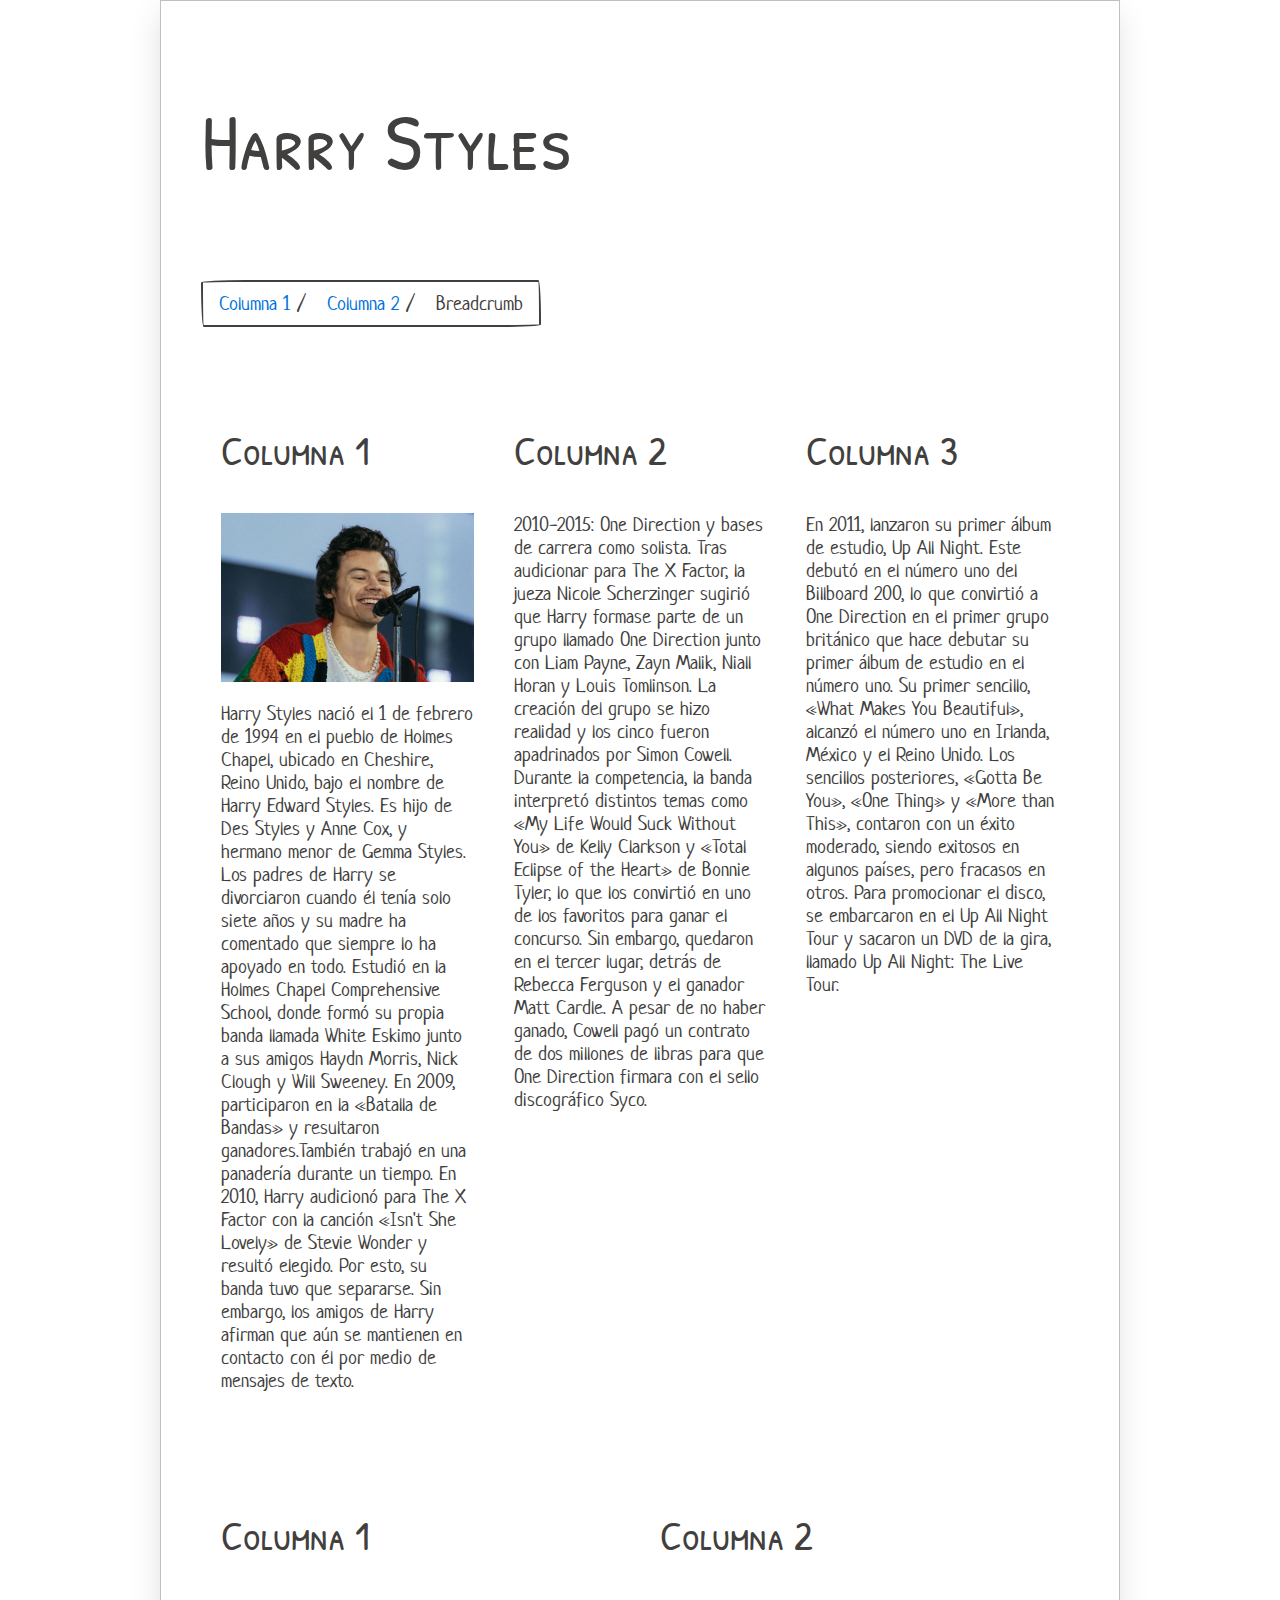
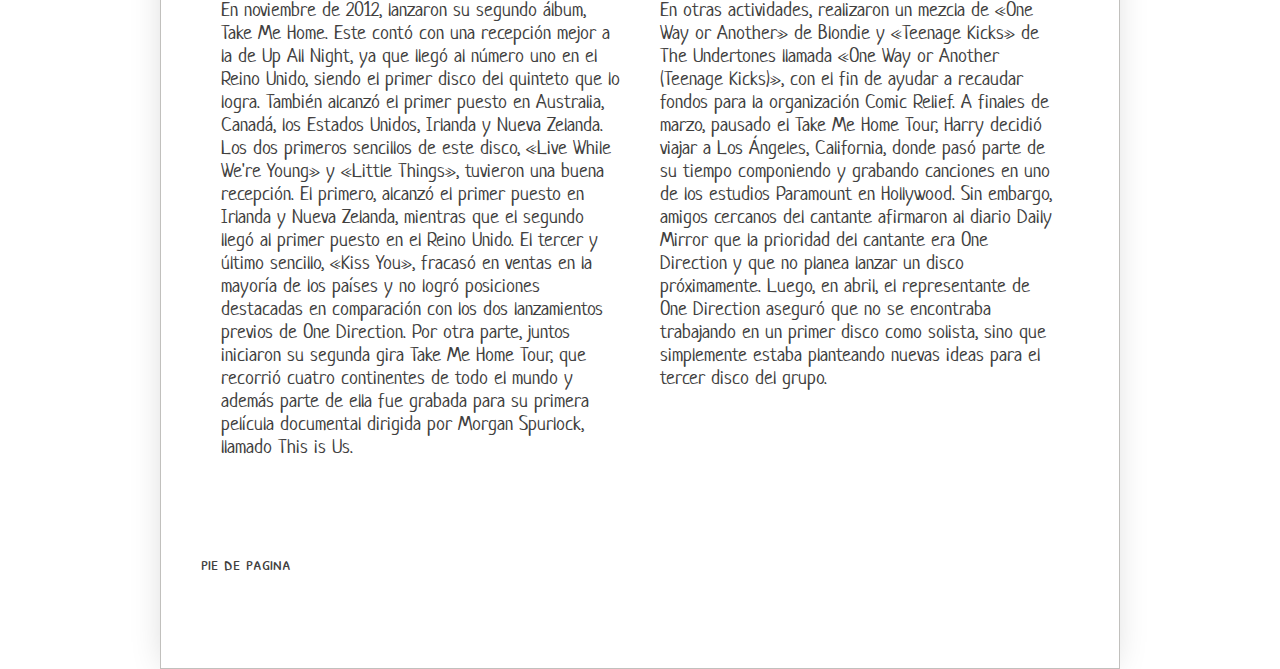
<file: TP2/ejercicio03.html>
<!DOCTYPE html>
<html lang="en">
<head>
  <meta charset="UTF-8">
  <meta name="viewport" content="width=device-width, initial-scale=1.0">
  <meta http-equiv="X-UA-Compatible" content="ie=edge">
  <link rel="stylesheet" href="css/paper.css">
  <link rel="icon" type="image/png" href="img/favicon.png">
  <title>Ejercicio 03</title>
</head>
<body>
  <div class="paper container">
    <!--Encabezado 1 columna -->
    <div class="row">
      <h1>Harry Styles</h1>
    </div>
    <!-- Menu -->
    <div class="row">
      <div class="">
        <ul class="breadcrumb border">
          <li><a href="#">Columna 1</a></li>
          <li><a href="#">Columna 2</a></li>
          <li>Breadcrumb</li>
        </ul>
      </div>
    </div>

    <!--cuerpo 1 3 columnas -->
    <div class="row">
      <div class="sm-12 md-4 lg-4 col">
        <h3>Columna 1</h3>
        <img src="img/harry8.jpg" alt="" class="no-border">
        <p>Harry Styles nació el 1 de febrero de 1994 en el pueblo de Holmes Chapel, ubicado en Cheshire, Reino Unido, bajo el nombre de Harry Edward Styles. Es hijo de Des Styles y Anne Cox, y hermano menor de Gemma Styles. Los padres de Harry se divorciaron cuando él tenía solo siete años y su madre ha comentado que siempre lo ha apoyado en todo. Estudió en la Holmes Chapel Comprehensive School, donde formó su propia banda llamada White Eskimo junto a sus amigos Haydn Morris, Nick Clough y Will Sweeney.​ En 2009, participaron en la «Batalla de Bandas» y resultaron ganadores.También trabajó en una panadería durante un tiempo. En 2010, Harry audicionó para The X Factor con la canción «Isn't She Lovely» de Stevie Wonder y resultó elegido. Por esto, su banda tuvo que separarse. Sin embargo, los amigos de Harry afirman que aún se mantienen en contacto con él por medio de mensajes de texto.</p>
      </div>
      <div class="sm-12 md-4 lg-4 col">
        <h3>Columna 2</h3>
        <p>2010-2015: One Direction y bases de carrera como solista.
          Tras audicionar para The X Factor, la jueza Nicole Scherzinger sugirió que Harry formase parte de un grupo llamado One Direction junto con Liam Payne, Zayn Malik, Niall Horan y Louis Tomlinson. La creación del grupo se hizo realidad y los cinco fueron apadrinados por Simon Cowell. Durante la competencia, la banda interpretó distintos temas como «My Life Would Suck Without You» de Kelly Clarkson y «Total Eclipse of the Heart» de Bonnie Tyler, lo que los convirtió en uno de los favoritos para ganar el concurso. Sin embargo, quedaron en el tercer lugar, detrás de Rebecca Ferguson y el ganador Matt Cardle. A pesar de no haber ganado, Cowell pagó un contrato de dos millones de libras para que One Direction firmara con el sello discográfico Syco.</p>
        </div>
        <div class="sm-12 md-4 lg-4 col">
          <h3>Columna 3</h3>
          <p>En 2011, lanzaron su primer álbum de estudio, Up All Night. Este debutó en el número uno del Billboard 200, lo que convirtió a One Direction en el primer grupo británico que hace debutar su primer álbum de estudio en el número uno. Su primer sencillo, «What Makes You Beautiful», alcanzó el número uno en Irlanda, México y el Reino Unido. Los sencillos posteriores, «Gotta Be You», «One Thing» y «More than This», contaron con un éxito moderado, siendo exitosos en algunos países, pero fracasos en otros.​ Para promocionar el disco, se embarcaron en el Up All Night Tour y sacaron un DVD de la gira, llamado Up All Night: The Live Tour.</p>
        </div>
      </div>

      <!--cuerpo2 2 columna -->
      <div class="row">
        <div class="sm-12 md-6 lg-6 col">
          <h3>Columna 1</h3>
          <p>En noviembre de 2012, lanzaron su segundo álbum, Take Me Home.​ Este contó con una recepción mejor a la de Up All Night, ya que llegó al número uno en el Reino Unido, siendo el primer disco del quinteto que lo logra.​ También alcanzó el primer puesto en Australia, Canadá, los Estados Unidos, Irlanda y Nueva Zelanda. Los dos primeros sencillos de este disco, «Live While We're Young» y «Little Things», tuvieron una buena recepción. El primero, alcanzó el primer puesto en Irlanda y Nueva Zelanda, mientras que el segundo llegó al primer puesto en el Reino Unido.​ El tercer y último sencillo, «Kiss You», fracasó en ventas en la mayoría de los países y no logró posiciones destacadas en comparación con los dos lanzamientos previos de One Direction. Por otra parte, juntos iniciaron su segunda gira Take Me Home Tour, que recorrió cuatro continentes de todo el mundo y además parte de ella fue grabada para su primera película documental dirigida por Morgan Spurlock, llamado This is Us.</p>
        </div>
        <div class="sm-12 md-6 lg-6 col">
          <h3>Columna 2</h3>
          <p>En otras actividades, realizaron un mezcla de «One Way or Another» de Blondie y «Teenage Kicks» de The Undertones llamada «One Way or Another (Teenage Kicks)», con el fin de ayudar a recaudar fondos para la organización Comic Relief.​ A finales de marzo, pausado el Take Me Home Tour, Harry decidió viajar a Los Ángeles, California, donde pasó parte de su tiempo componiendo y grabando canciones en uno de los estudios Paramount en Hollywood. Sin embargo, amigos cercanos del cantante afirmaron al diario Daily Mirror que la prioridad del cantante era One Direction y que no planea lanzar un disco próximamente.​ Luego, en abril, el representante de One Direction aseguró que no se encontraba trabajando en un primer disco como solista, sino que simplemente estaba planteando nuevas ideas para el tercer disco del grupo.</p>
        </div>
      </div>

      <!--pie de pagina -->
      <div class="row">
        <div class="">
          <h5>pie de pagina</h5>

        </div>
      </div>

    </div>
  </body>
  </html>
</file>
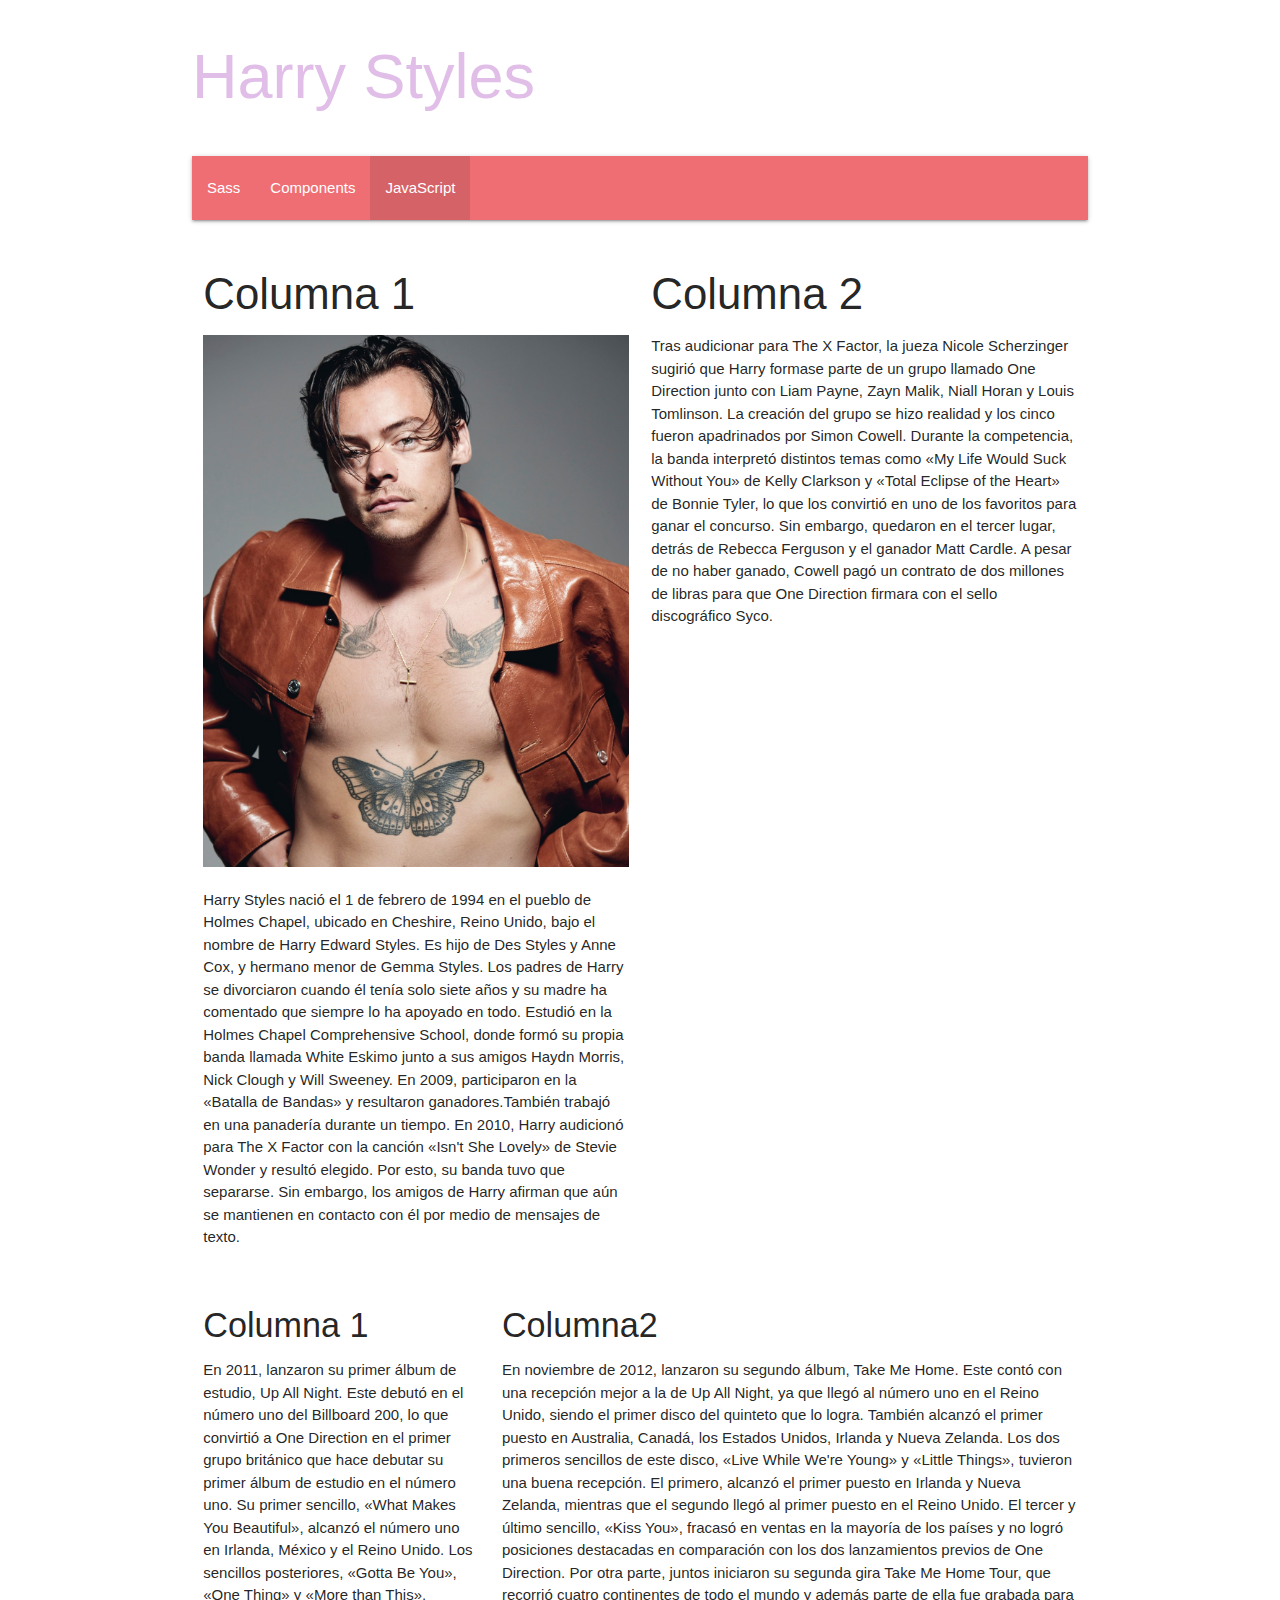
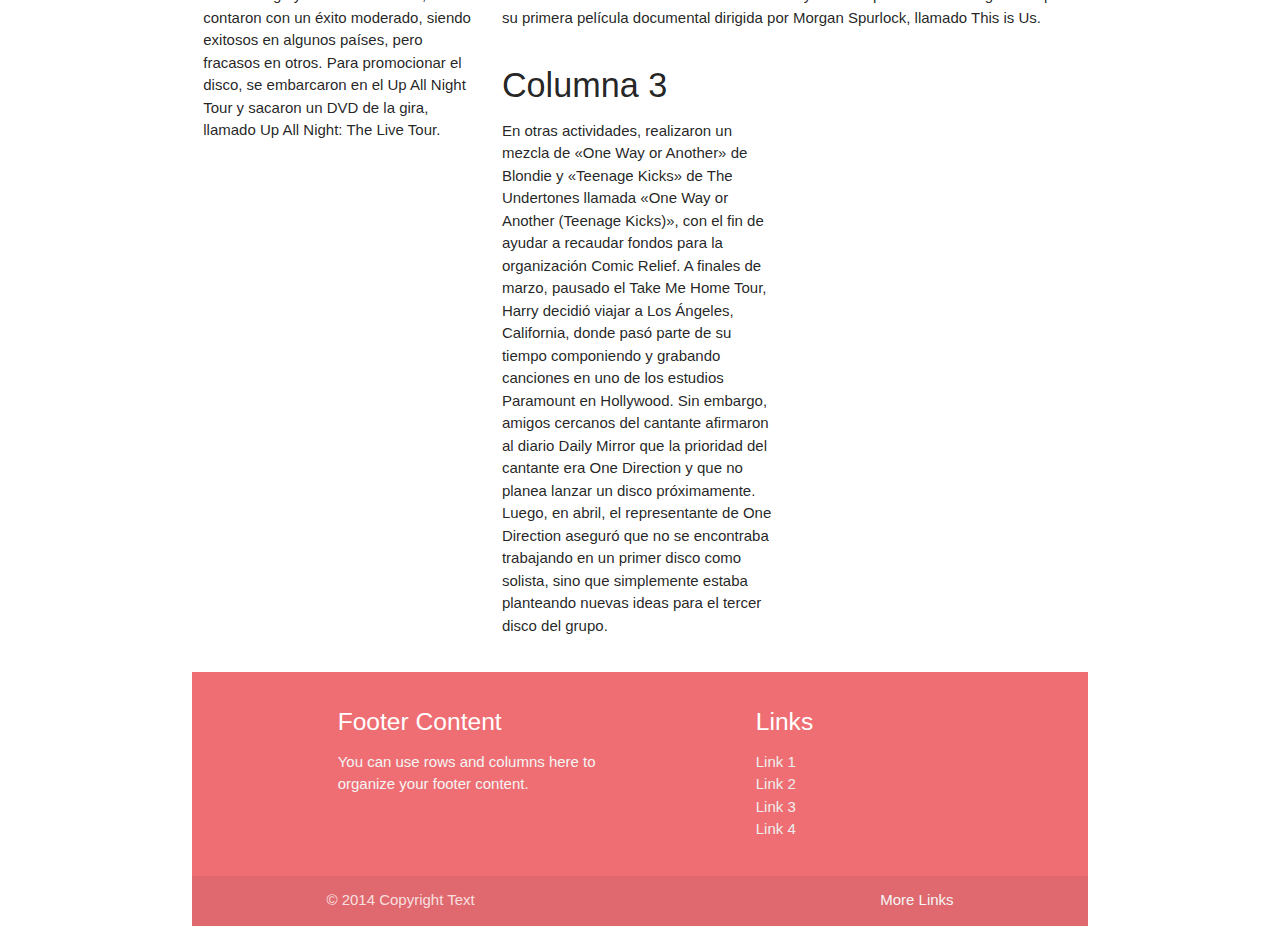
<file: TP2/Ejercicio04.html>
<!DOCTYPE html>
<html>
<head>
  <!--Import Google Icon Font-->
  <link href="https://fonts.googleapis.com/icon?family=Material+Icons" rel="stylesheet">

  <!--Import materialize.css-->
  <link type="text/css" rel="stylesheet" href="css/materialize.min.css"  media="screen,projection"/>

  <!--Let browser know website is optimized for mobile-->
  <meta name="viewport" content="width=device-width, initial-scale=1.0"/>
</head>
<body>
  <div class="container">
    <!--ENCABEZADO -->
    <div class="row">
      <div class="">
        <h1 class="purple-text text-lighten-4">Harry Styles</h1>
      </div>
    </div>
    <!--MENU -->
    <div class="row">
      <div class="s12">
        <nav>
            <div class="nav-wrapper">
              <ul class="left hide-on-med-and-down">
                <li><a href="sass.html">Sass</a></li>
                <li><a href="badges.html">Components</a></li>
                <li class="active"><a href="collapsible.html">JavaScript</a></li>
              </ul>
            </div>
          </nav>
      </div>

    </div>
    <!--Cuerpo 1 de 2 Columnas -->
    <div class="row">
      <!--Columna 1-->
      <div class="col s12 m6">
        <h3>Columna 1</h3>
        <img src="img/harry5.jpg" alt="Harry Styles" class="responsive-img">
        <p>Harry Styles nació el 1 de febrero de 1994 en el pueblo de Holmes Chapel, ubicado en Cheshire, Reino Unido, bajo el nombre de Harry Edward Styles. Es hijo de Des Styles y Anne Cox, y hermano menor de Gemma Styles. Los padres de Harry se divorciaron cuando él tenía solo siete años y su madre ha comentado que siempre lo ha apoyado en todo. Estudió en la Holmes Chapel Comprehensive School, donde formó su propia banda llamada White Eskimo junto a sus amigos Haydn Morris, Nick Clough y Will Sweeney.​ En 2009, participaron en la «Batalla de Bandas» y resultaron ganadores.También trabajó en una panadería durante un tiempo. En 2010, Harry audicionó para The X Factor con la canción «Isn't She Lovely» de Stevie Wonder y resultó elegido. Por esto, su banda tuvo que separarse. Sin embargo, los amigos de Harry afirman que aún se mantienen en contacto con él por medio de mensajes de texto.</p>
      </div>
      <!--Columna 2-->
      <div class="col s12 m6">
        <h3>Columna 2</h3>
        <p>Tras audicionar para The X Factor, la jueza Nicole Scherzinger sugirió que Harry formase parte de un grupo llamado One Direction junto con Liam Payne, Zayn Malik, Niall Horan y Louis Tomlinson. La creación del grupo se hizo realidad y los cinco fueron apadrinados por Simon Cowell. Durante la competencia, la banda interpretó distintos temas como «My Life Would Suck Without You» de Kelly Clarkson y «Total Eclipse of the Heart» de Bonnie Tyler, lo que los convirtió en uno de los favoritos para ganar el concurso. Sin embargo, quedaron en el tercer lugar, detrás de Rebecca Ferguson y el ganador Matt Cardle. A pesar de no haber ganado, Cowell pagó un contrato de dos millones de libras para que One Direction firmara con el sello discográfico Syco.</p>
      </div>
    </div>
    <!--Cuerpo 2 de 3 Columnas -->
    <div class="row">
      <div class="col s12 m4">
        <h4>Columna 1</h4>
        <p>En 2011, lanzaron su primer álbum de estudio, Up All Night. Este debutó en el número uno del Billboard 200, lo que convirtió a One Direction en el primer grupo británico que hace debutar su primer álbum de estudio en el número uno. Su primer sencillo, «What Makes You Beautiful», alcanzó el número uno en Irlanda, México y el Reino Unido. Los sencillos posteriores, «Gotta Be You», «One Thing» y «More than This», contaron con un éxito moderado, siendo exitosos en algunos países, pero fracasos en otros.​ Para promocionar el disco, se embarcaron en el Up All Night Tour y sacaron un DVD de la gira, llamado Up All Night: The Live Tour.</p>
      </div>
      <div class="col s12 m4 l8">
        <h4>Columna2</h4>
        <p>En noviembre de 2012, lanzaron su segundo álbum, Take Me Home.​ Este contó con una recepción mejor a la de Up All Night, ya que llegó al número uno en el Reino Unido, siendo el primer disco del quinteto que lo logra.​ También alcanzó el primer puesto en Australia, Canadá, los Estados Unidos, Irlanda y Nueva Zelanda. Los dos primeros sencillos de este disco, «Live While We're Young» y «Little Things», tuvieron una buena recepción. El primero, alcanzó el primer puesto en Irlanda y Nueva Zelanda, mientras que el segundo llegó al primer puesto en el Reino Unido.​ El tercer y último sencillo, «Kiss You», fracasó en ventas en la mayoría de los países y no logró posiciones destacadas en comparación con los dos lanzamientos previos de One Direction. Por otra parte, juntos iniciaron su segunda gira Take Me Home Tour, que recorrió cuatro continentes de todo el mundo y además parte de ella fue grabada para su primera película documental dirigida por Morgan Spurlock, llamado This is Us.
        </p>
      </div>
      <div class="col s12 m4 l4">
        <h4>Columna 3</h4>
        <p>En otras actividades, realizaron un mezcla de «One Way or Another» de Blondie y «Teenage Kicks» de The Undertones llamada «One Way or Another (Teenage Kicks)», con el fin de ayudar a recaudar fondos para la organización Comic Relief.​ A finales de marzo, pausado el Take Me Home Tour, Harry decidió viajar a Los Ángeles, California, donde pasó parte de su tiempo componiendo y grabando canciones en uno de los estudios Paramount en Hollywood. Sin embargo, amigos cercanos del cantante afirmaron al diario Daily Mirror que la prioridad del cantante era One Direction y que no planea lanzar un disco próximamente.​ Luego, en abril, el representante de One Direction aseguró que no se encontraba trabajando en un primer disco como solista, sino que simplemente estaba planteando nuevas ideas para el tercer disco del grupo.</p>
      </div>
    </div>
    <!--PIE DE PAGINA -->
    <div class="row">
      <div class="s12">

        <footer class="page-footer">
          <div class="container">
            <div class="row">
              <div class="col l6 s12">
                <h5 class="white-text">Footer Content</h5>
                <p class="grey-text text-lighten-4">You can use rows and columns here to organize your footer content.</p>
              </div>
              <div class="col l4 offset-l2 s12">
                <h5 class="white-text">Links</h5>
                <ul>
                  <li><a class="grey-text text-lighten-3" href="#!">Link 1</a></li>
                  <li><a class="grey-text text-lighten-3" href="#!">Link 2</a></li>
                  <li><a class="grey-text text-lighten-3" href="#!">Link 3</a></li>
                  <li><a class="grey-text text-lighten-3" href="#!">Link 4</a></li>
                </ul>
              </div>
            </div>
          </div>
          <div class="footer-copyright">
            <div class="container">
              © 2014 Copyright Text
              <a class="grey-text text-lighten-4 right" href="#!">More Links</a>
            </div>
          </div>
        </footer>
      </div>
    </div>
  </div>
  <!--JavaScript at end of body for optimized loading-->
  <script type="text/javascript" src="js/materialize.min.js"></script>
</body>
</html>
</file>
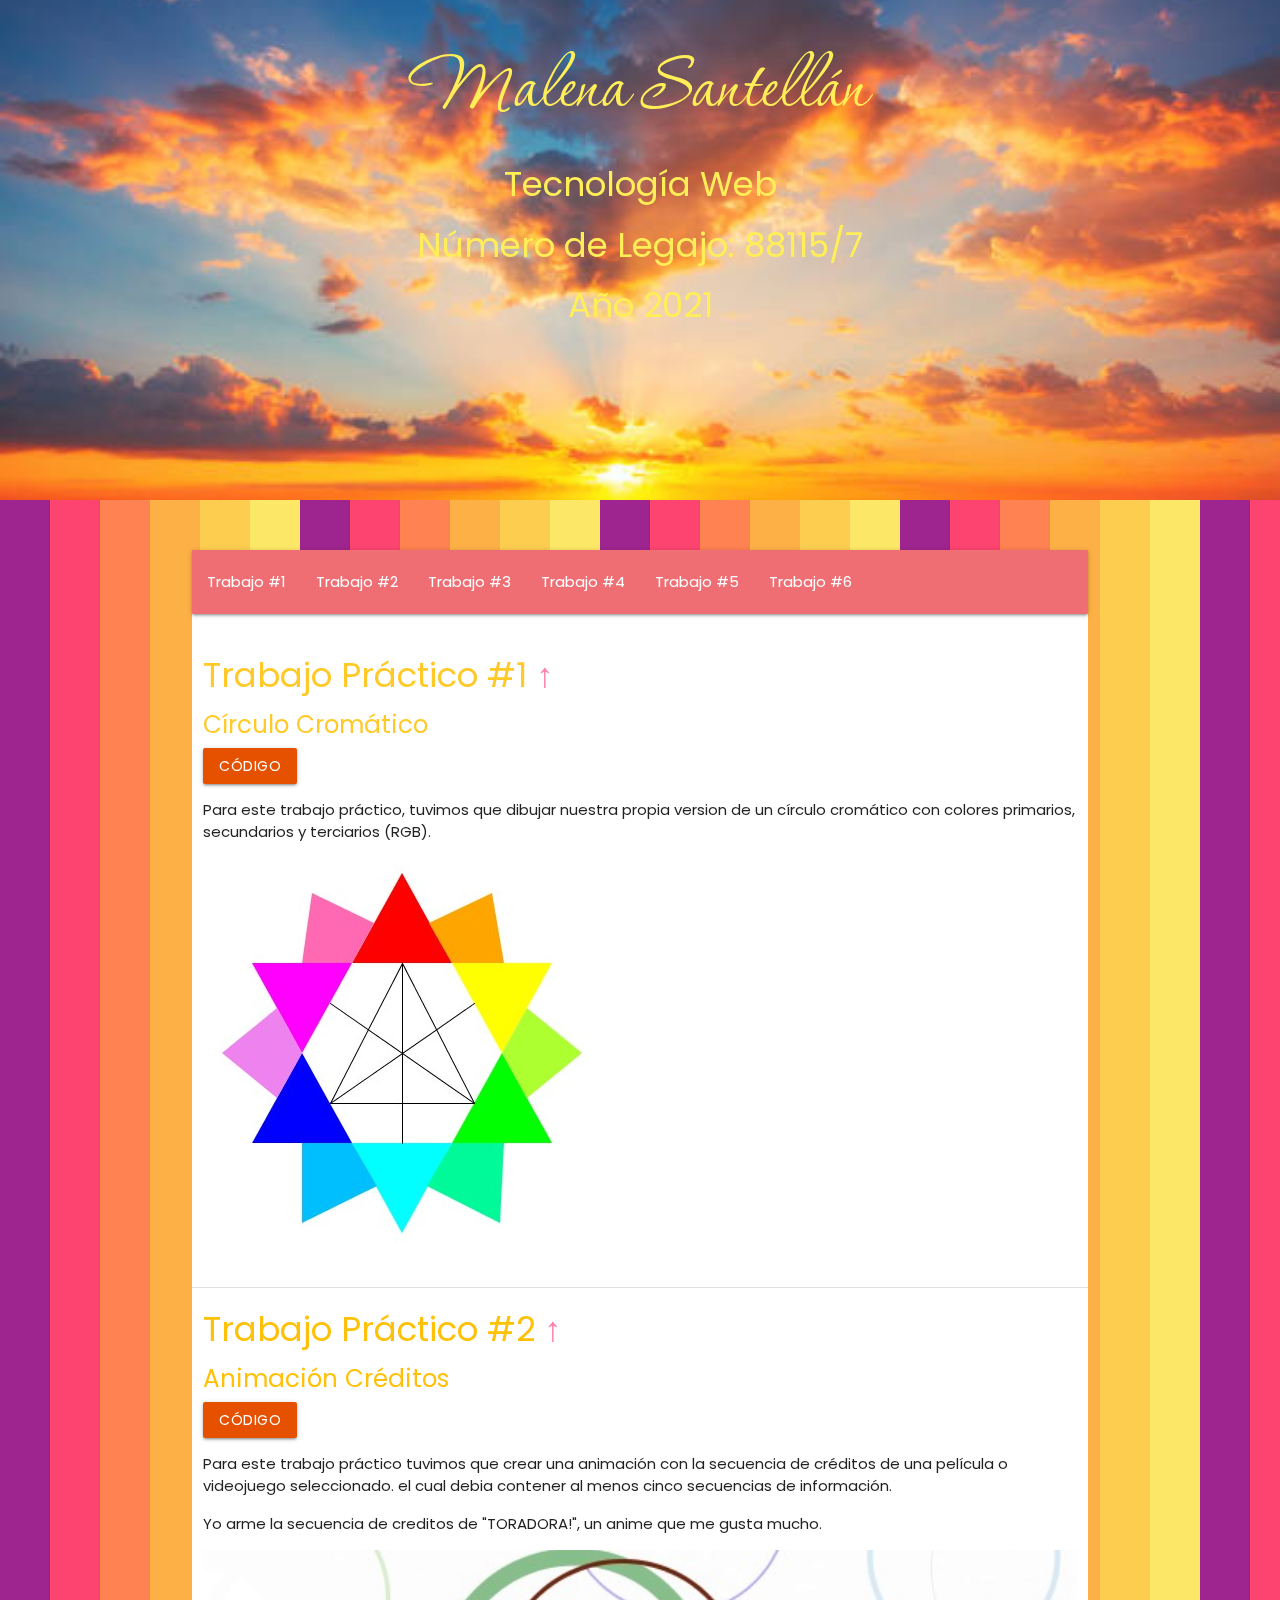
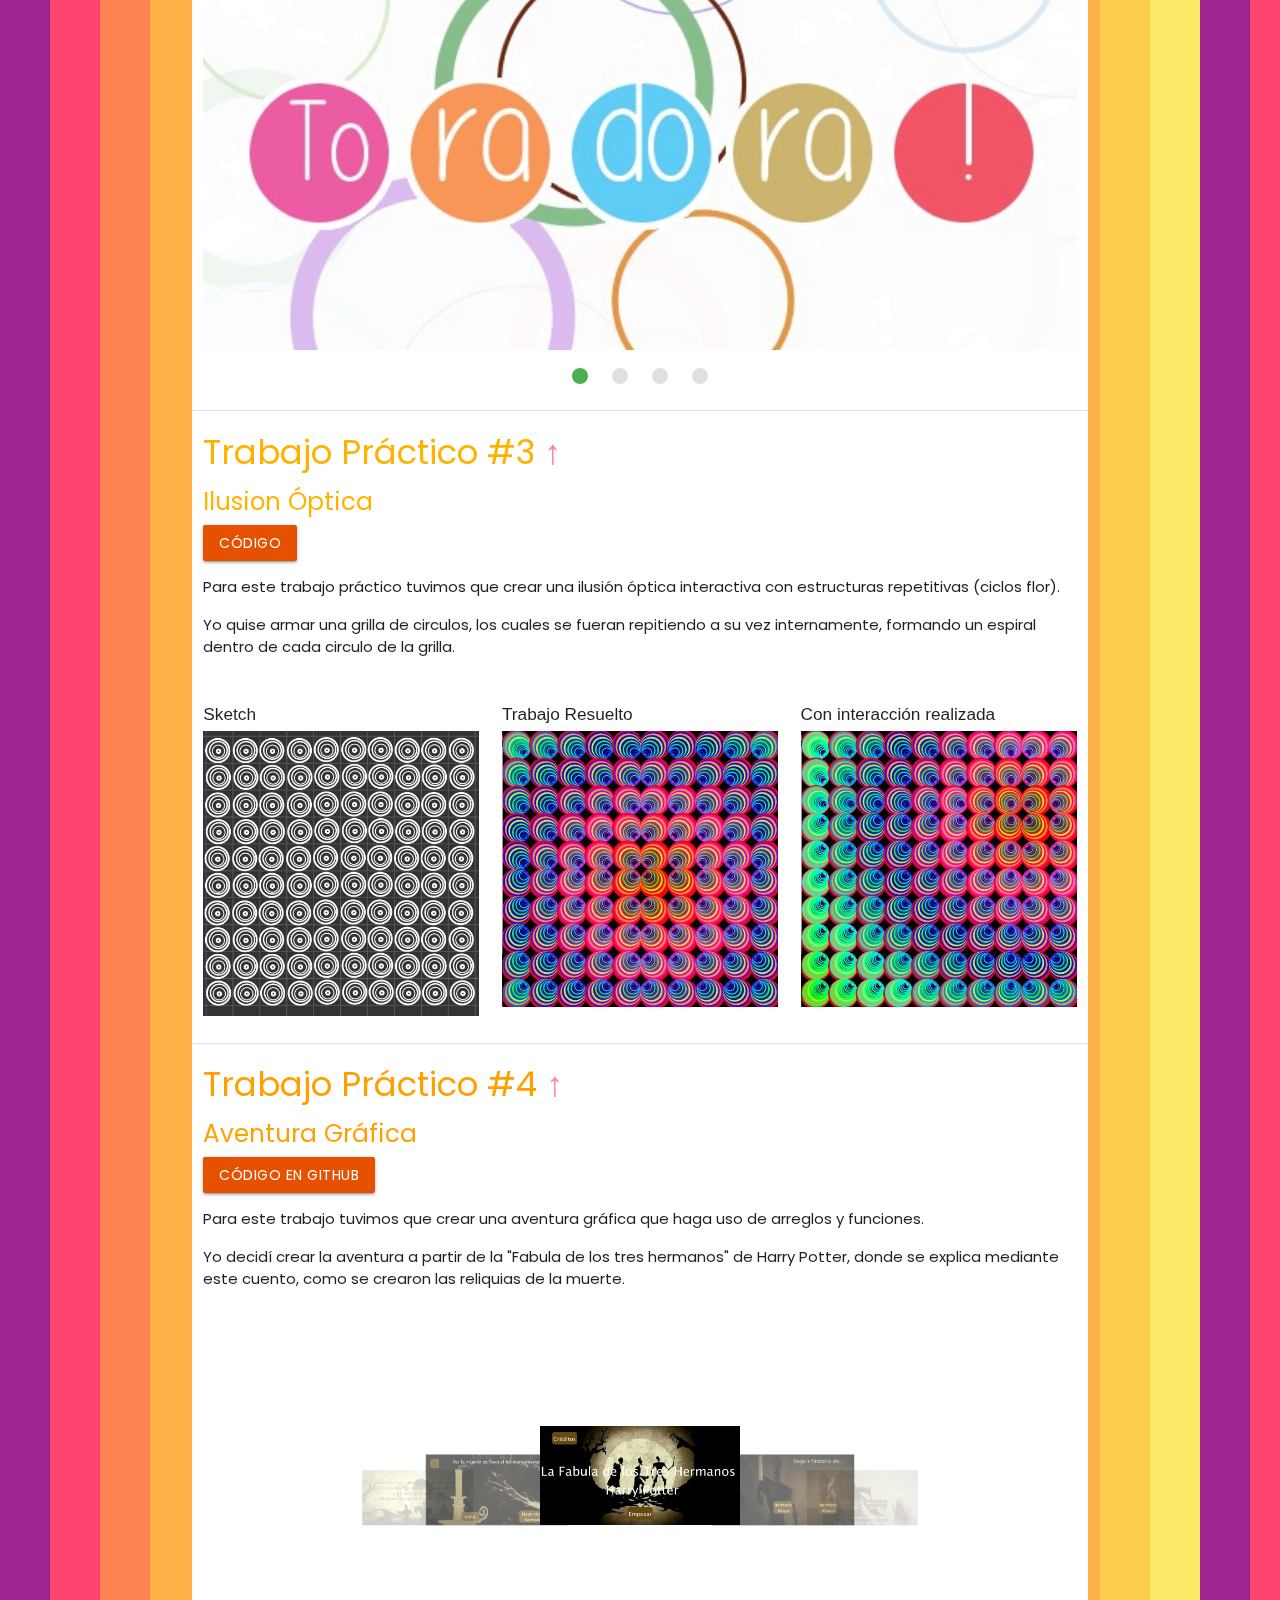
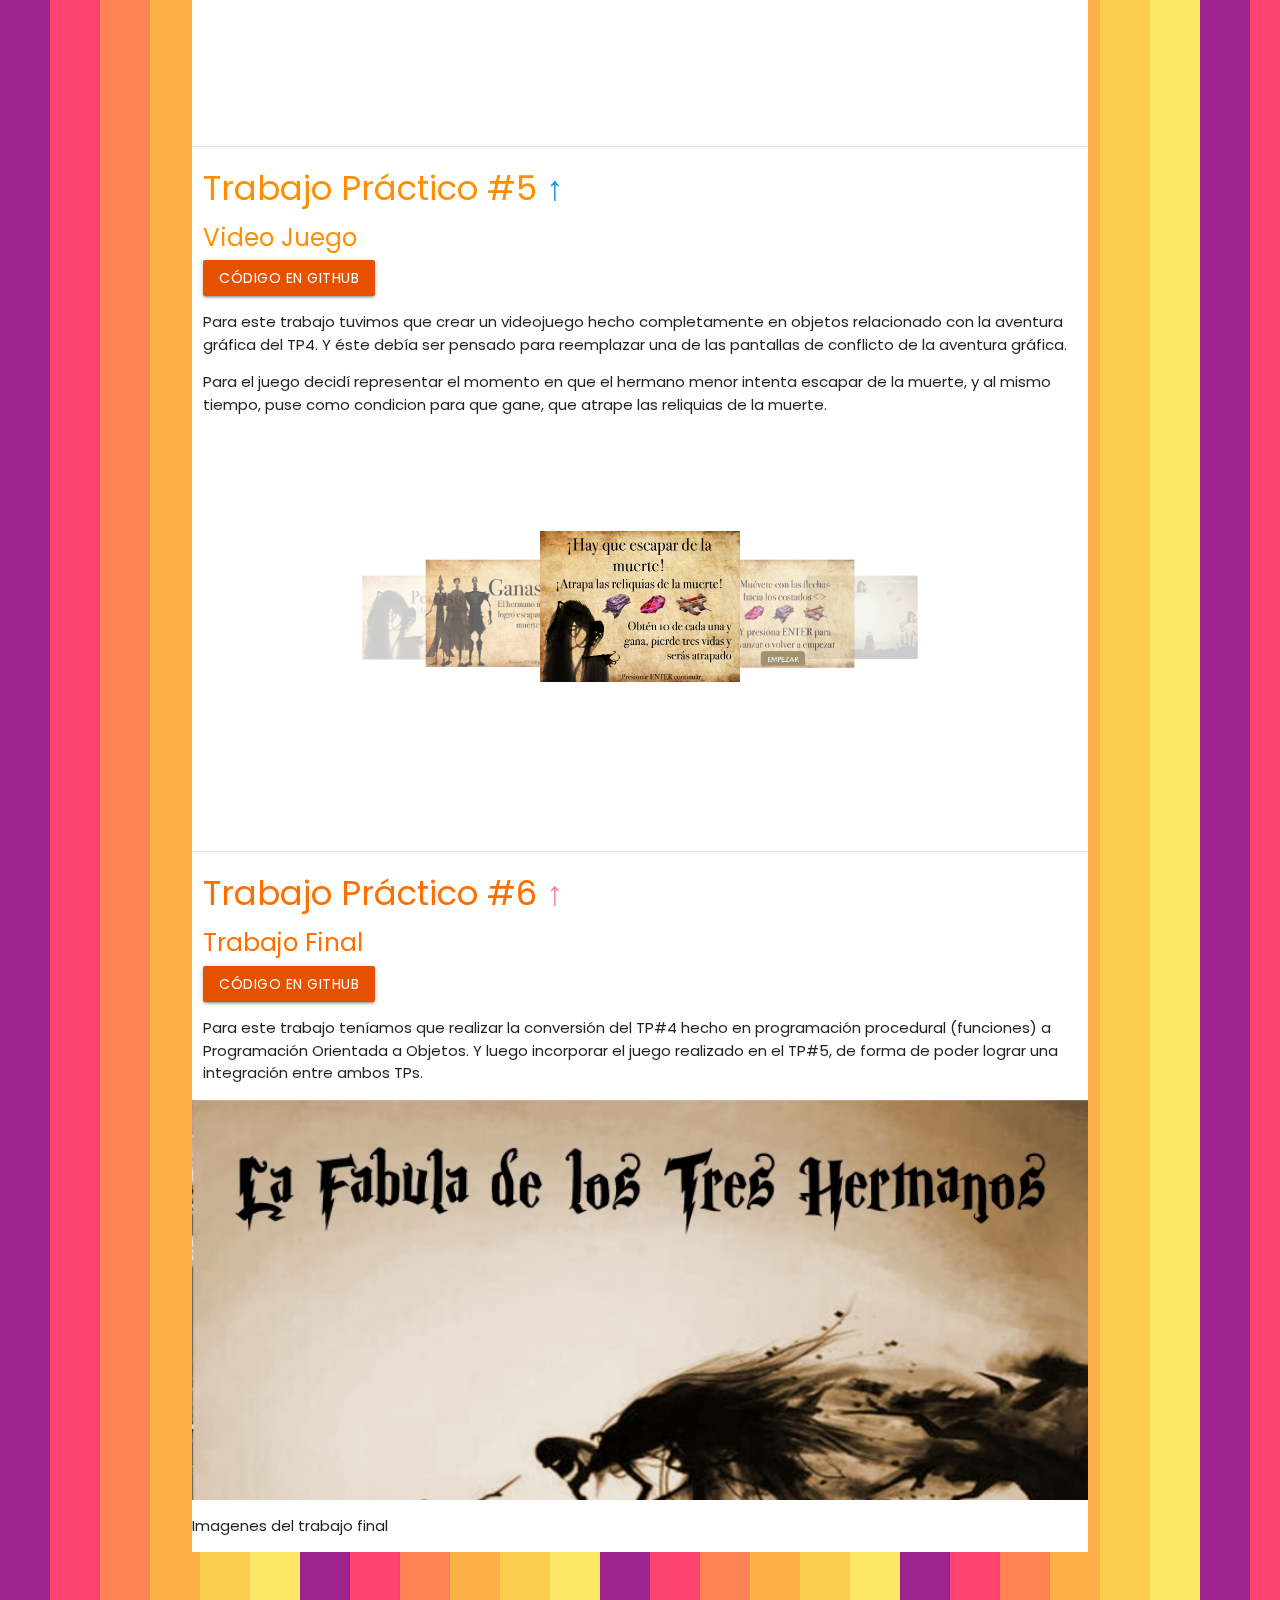
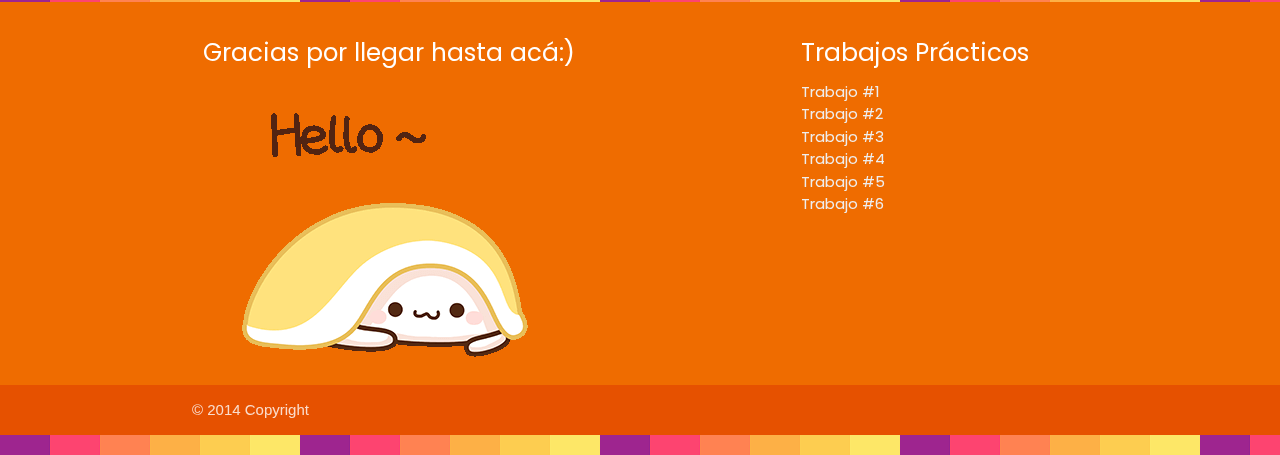
<file: TP2/Ejercicio05.html>
<!DOCTYPE html>
<html>
<head>
  <title>Ejercicio 05</title>
  <meta charset="utf-8">

  <!--Import materialize.css-->
  <link type="text/css" rel="stylesheet" href="css/materialize.min.css"  media="screen,projection"/>
  <link rel="stylesheet" href="css/estilos-ejercicio05.css">
  <!--Let browser know website is optimized for mobile-->
  <meta name="viewport" content="width=device-width, initial-scale=1.0"/>

  <link rel="icon" type="image/png" href="img/girasol1.png">
</head>

<body>
  <!--ENCABEZADO -->
  <div class="encabezado">
    <div class="parallax-container">
      <div class="parallax"> <img src="img/sunset.jpg"></div>
      <h1 class="yellow-text text-lighten-1"> Malena Santellán</h1>
      <h4 class="yellow-text text-lighten-1">Tecnología Web</h4>
      <h4 class="yellow-text text-lighten-1">Número de Legajo: 88115/7</h4>
      <h4 class="yellow-text text-lighten-1">Año 2021</h4>
    </div>
  </div>

  <div class="container contenedor">

    <!--MENU -->
    <div class="row">
      <div class="s12">
        <nav id="inicio">
          <div class="nav-wrapper">
            <ul class="left hide-on-med-and-down">
              <li><a href="#tp1">Trabajo #1</a></li>
              <li><a href="#tp2">Trabajo #2</a></li>
              <li><a href="#tp3">Trabajo #3</a></li>
              <li><a href="#tp4">Trabajo #4</a></li>
              <li><a href="#tp5">Trabajo #5</a></li>
              <li><a href="#tp6">Trabajo #6</a></li>
            </ul>
          </div>

        </nav>
      </div>
    </div>
    <!--TRABAJO 1-->
    <div class="row">
      <div class="col s12 m12">
        <div class="tp1">
          <h4 id="tp1" class="amber-text text-lighten-1">Trabajo Práctico #1  <a href="#inicio">↑</a></h4>
        </div>

        <h5 class="amber-text text-lighten-1">Círculo Cromático</h5>
        <a class="waves-effect waves-light orange darken-4 btn modal-trigger" href="#cod1">Código</a>

        <div id="cod1" class="modal">
          <div class="modal-content">
            <h4>Código Trabajo #1</h4>
            <p>size(400,400);<br>
              background(255);<br>
              noStroke();<br>
              fill(255,0,0);//rojo<br>
              triangle(150,100,200,10,250,100);<br>
              fill(255,255,0);//amarillo<br>
              triangle(250,100,350,100,300,190);<br>
              fill(255,0,255);//magenta<br>
              triangle(150,100,50,100,100,190);<br>
              fill(0,0,255);//azul<br>
              triangle(100,190,50,280,150,280);<br>
              fill(0,255,255);//cian<br>
              triangle(150,280,200,370,250,280);<br>
              fill(0,255,0);//verde<br>
              triangle(250,280,300,190,350,280);<br>
              <br>
              //colores secundarios<br>
              fill(238,130,238);//violeta<br>
              quad(100,190,75,235,20,190,75,145);<br>
              fill(173,255,47);//verde lima<br>
              quad(300,190,325,235,380,190,325,145);<br>
              fill(255,165,0);//naranja<br>
              quad(250,100,302,100,290,30,227,60);<br>
              //  (250,100,302,100,(290,30),(227,60)<br>
              fill(255,105,180); //fucsia<br>
              quad(150,100,100,100,110,30,172,60);<br>
              fill(0,250,154); //verde cian<br>
              quad(250,280,302,280,298,360,225,323);<br>
              fill(0, 191, 255);//azur<br>
              quad(150,280,175,323,100,360,100,280);<br>
              <br>
              //lineas interiores<br>
              stroke(0);<br>
              strokeWeight(1);<br>
              noFill();<br>
              triangle(200,100,128,240,272,240);<br>
              line(200,100,200,280);<br>
              line(128,140,272,240);<br>
              line(272,140,128,240);<br>
            </p>

          </div>
          <div class="modal-footer">
            <a href="#!" class="modal-close waves-effect waves-orange btn-flat">Listo</a>
          </div>
        </div>

        <p>Para este trabajo práctico, tuvimos que dibujar nuestra propia version de un círculo cromático con colores primarios, secundarios y terciarios (RGB).</p>
        <div class="s12 m12">
          <img src="img/tp1.jpg" alt="trabajo practico 1" class="imagen">
        </div>

      </div>
    </div>

    <div class="divider"></div>
    <!--TRABAJO 2-->
    <div class="row">
      <div class="col s12 m12">
        <div class="tp2">
          <h4 id="tp2" class="amber-text">Trabajo Práctico #2  <a href="#inicio">↑</a></h4>
        </div>

        <h5 class="amber-text"1>Animación Créditos</h5>
        <a class="waves-effect waves-orange orange darken-4 btn modal-trigger" href="#cod2">Código</a>
        <div id="cod2" class="modal">
          <div class="modal-content">
            <h4>Código Trabajo #2</h4>
            <p>//---Creditos de Toradora!---//<br>
              //-Variables numericas-//<br>
              float posx, posy, dir, tam, segundos, grosor;<br>
              float px, py;<br>
              float mov;<br>
              float vel;<br>
              int t, sw;<br>
              float dy, dx, dirx, diry;<br>
              //-Variables de color-//<br>
              color c1;<br>
              //-Vaiables de texto-//<br>
              PFont titulo, personajes;<br>
              String estado; <br>
              //-Variables de imagen-//<br>
              PImage ryuji;<br>
              PImage taiga;<br>
              PImage creador;<br>
              PImage jcs;<br>
              <br>
              void setup(){<br>
                size (600,400);<br>
                background(255);<br>
                //-valores iniciales-//<br>
                t = 100;<br>
                px =600;<br>
                py=400;<br>
                mov= random(2,40);<br>
                sw=5;<br>
                vel = 2;<br>
                dx = width/2;<br>
                dy = height/2;<br>
                dirx = random(-2,2);<br>
                diry= random(-2,2);<br>
                taiga = loadImage("taiga.png");<br>
                ryuji= loadImage("ryuiji.png");<br>
                creador = loadImage("creador.png");<br>
                jcs= loadImage("jcs.png");<br>
                personajes = loadFont ("Arial-Black-100.vlw");<br>
                titulo = loadFont("Please_write_me_a_song-100.vlw");<br>
                c1 = color(random(255), random(255), random(255));<br>
              }<br>
              void draw(){<br>
                //-Segundero-//<br>
                if (frameCount%30 == 0) { <br>
                  segundos++; <br>
                }<br>
                <br>
                //-Secuencia de aparicion-//<br>
                if(segundos<=1 && segundos <=5){<br>
                  estado= "inicio";<br>
                } else if (segundos>= 6 && segundos <=6.5){<br>
                  estado= "to";<br>
                } else if (segundos>= 7 && segundos <=7.5){<br>
                  estado = "ra";<br>
                } else if (segundos>= 8 && segundos <=8.5){<br>
                  estado = "do";<br>
                } else if (segundos>= 9 && segundos <=9.5){<br>
                  estado = "ra2"; <br>
                } else if (segundos>=10 && segundos <=10.5){<br>
                  estado= "!";<br>
                }else if (segundos>=11 && segundos <=12){<br>
                  estado = "takasu"; <br>
                }else if (segundos>=21 && segundos <= 22){<br>
                  estado = "aisaka"; <br>
                }else if (segundos>=28&& segundos <= 31){<br>
                  estado = "creador"; <br>
                }else if (segundos>=31.5 && segundos <= 50){<br>
                  estado = "director"; <br>
                }else if (segundos>=50.5 && segundos <= 55){<br>
                  estado = "estudio"; <br>
                }<br>
                <br>
                //-Estados: pantallas-//<br>
                <br>
                //---INICIO---//<br>
                if(estado.equals("inicio")){<br>
                  float opaco = map(segundos,0,20,0,255);<br>
                  fill(255,opaco);<br>
                  noStroke();<br>
                  rect(0,0,600,400);<br>
                  c1 = color(random(255), random(255), random(255));<br>
                  posx = random(width);<br>
                  posy = random(height);<br>
                  tam = random(90,200);<br>
                  grosor = random(0,20);<br>
                  noFill();<br>
                  stroke(c1);<br>
                  strokeWeight(grosor);<br>
                  ellipse(posx,posy,tam,tam);<br>
                }<br>
                <br>
                //-Titulo-//<br>
                //TO<br>
                if(estado.equals("to")){<br>
                  stroke(255);<br>
                  strokeWeight(sw);<br>
                  fill(236, 92, 162);<br>
                  ellipse(80,200,t,t);<br>
                  textFont(titulo);<br>
                  textSize(80);<br>
                  fill(255);<br>
                  text("To",60,220);<br>
                }<br>
                <br>
                //RA<br>
                if(estado.equals("ra")){<br>
                  stroke(255);<br>
                  strokeWeight(sw);<br>
                  fill(248, 150, 87);<br>
                  ellipse(190,200,t,t);<br>
                  textFont(titulo);<br>
                  fill(255);<br>
                  text("ra",160,220);<br>
                }<br>
                <br>
                //DO<br>
                if(estado.equals("do")){<br>
                  stroke(255);<br>
                  strokeWeight(sw);<br>
                  fill(95, 204, 245);<br>
                  ellipse(300,200,t,t);<br>
                  textFont(titulo);<br>
                  fill(255);<br>
                  text("do",270,220);<br>
                }<br>
                <br>
                //RA2<br>
                if(estado.equals("ra2")){<br>
                  stroke(255);<br>
                  strokeWeight(sw);<br>
                  fill(205, 180, 110);<br>
                  ellipse(410,200,t,t);<br>
                  textFont(titulo);<br>
                  fill(255);<br>
                  text("ra",380,220);<br>
                }<br>
                <br>
                //!<br>
                if(estado.equals("!")){<br>
                  stroke(255);<br>
                  strokeWeight(sw);<br>
                  fill(242, 85, 102);<br>
                  ellipse(520,200,t,t);<br>
                  textFont(titulo);<br>
                  fill(255);<br>
                  text("!",520,220);<br>
                }<br>
                <br>
                //---PERSONAJES---//<br>
                //1°<br>
                if(estado.equals("takasu")){<br>
                  float opaco2 = map(segundos,8,20,0,255);<br>
                  fill(255,opaco2);<br>
                  noStroke();<br>
                  rect(0,0,600,400);<br>
                  textFont(personajes);<br>
                  fill( 250, 153, 12, opaco2);<br>
                  text("RYUJI",px,200);<br>
                  text("TAKASU",px,300);<br>
                  px-=vel;<br>
                  imageMode(CENTER);<br>
                  image(ryuji,500,py+700,400,900);<br>
                  py-=vel;<br>
                }<br>
                <br>
                //2°<br>
                if(estado.equals("aisaka")){<br>
                  float opaco2 = map(segundos,20,25,0,255);<br>
                  fill(255,opaco2);<br>
                  noStroke();<br>
                  rect(0,0,600,400);<br>
                  textFont(personajes);<br>
                  fill(236, 92, 162, opaco2);<br>
                  text("TAIGA",px-150,200);<br>
                  text("AISAKA",px-150,300);<br>
                  px+=vel;<br>
                  imageMode(CENTER);<br>
                  image(taiga,100,py+1050,400,900);<br>
                  py-=vel;<br>
                }<br>
                <br>

                //---CREADOR---//<br>
                <br>
                if(estado.equals("creador")){<br>
                  noStroke();<br>
                  fill(255);<br>
                  rect(0,0,600,400);<br>
                  image(creador,px-200,200,800,600);<br>
                  px+=1;<br>
                  textFont(personajes);<br>
                  textSize(50);<br>
                  fill(157, 224, 247);<br>
                  text("CREADOR",30,py+500);<br>
                  textSize(90);<br>
                  fill(89, 204, 243);<br>
                  text("YUYUKO",30,py+570);<br>
                  text("TAKEMIYA",50,py+640);<br>
                  py+=vel;<br>
                  <br>

                }<br>
                <br>
                //---ESTUDIO---//<br>
                if(estado.equals("director")){<br>
                  float opaco2 = map(segundos,30,35,0,255);<br>
                  fill(255,opaco2);<br>
                  noStroke();<br>
                  rect(0,0,600,400);<br>
                  textFont(personajes);<br>
                  textSize(50);<br>
                  fill(239, 225, 196);<br>
                  text("DIRECTOR",px,130);<br>
                  textSize(90);<br>
                  fill(206, 182, 108);<br>
                  text("TATSUYUKI",px,200);<br>
                  text("NAGAI",px,290);<br>
                  px-=vel;<br>
                }<br>
                <br>
                //---DIRECTOR---//<br>
                if(estado.equals("estudio")){<br>
                  fill(255);<br>
                  noStroke();<br>
                  rect(0,0,600,400);<br>
                  if (dx>= width-400/2||dx< 400/2){<br>
                    dirx = dirx *-1;<br>
                  }<br>
                  if (dy>= height-100/2||dy< 100/2){<br>
                    diry = diry *-1;<br>
                  }<br>
                  image(jcs,dx,dy,400,100);<br>
                  dx = dx+dirx;<br>
                  dy = dy+diry;<br>
                }<br>
              }<br>
              <br>
              //BOTON DE REINICIO<br>
              void keyPressed(){<br>
                if(keyCode== ENTER){<br>
                  segundos=0;<br>
                  px=600;<br>
                  py=400;<br>
                }<br>
                <br>
              }<br>
            </p>

          </div>
          <div class="modal-footer">
            <a href="#!" class="modal-close waves-effect waves-orange btn-flat">Listo</a>
          </div>
        </div>

        <p>Para este trabajo práctico tuvimos que crear una animación con la secuencia de créditos de una película o videojuego seleccionado. el cual debia contener al menos cinco secuencias de información.</p>
        <p>Yo arme la secuencia de creditos de "TORADORA!", un anime que me gusta mucho.</p>
        <div class="slider">
          <ul class="slides">
            <li>
              <img src="img/tp2.jpg"> <!-- random image -->
            </li>
            <li>
              <img src="img/tp2.2.jpg"> <!-- random image -->
            </li>
            <li>
              <img src="img/tp2.3.jpg"> <!-- random image -->
            </li>
            <li>
              <img src="img/tp2.4.jpg"> <!-- random image -->
            </li>
          </ul>
        </div>
      </div>
    </div>

    <div class="divider"></div>
    <!--TRABAJO 3-->
    <div class="row">
      <div class="col s12 m12">
        <div class="tp3">
          <h4 id="tp3" class="amber-text text-darken-1">Trabajo Práctico #3  <a href="#inicio">↑</a></h4>
        </div>

        <h5 class="amber-text text-darken-1">Ilusion Óptica</h5>
        <a class="waves-effect waves-light orange darken-4 btn modal-trigger" href="#cod3">Código</a>

        <div id="cod3" class="modal">
          <div class="modal-content">
            <h4>Código Trabajo #3</h4>
            <p>int ancho, alto;<br>
              int cant=10;<br>
              int cantcirc=15;<br>
              void setup(){<br>
                size (500,500);<br>
                surface.setResizable(true); <br>
                mouseX =  width/2;<br>
                mouseY = height/2;<br>
              }<br>
              <br>
              void draw(){<br>
                background(0);<br>
                ancho=width/cant;<br>
                alto= height/cant;<br>
                //--para la grilla de circulos--//<br>
                //me crea todos los circulos en x (filas<br>
                for (int x=0; x<cant; x++){ <br>
                  //me crea todos los circulos en y (columnas<br>
                  for (int y=0; y<cant; y++){ <br>
                    ellipseMode(CORNER);<br>
                    ellipse(x*ancho,y*alto,ancho,alto);<br>
                    <br>
                    //--para los circulos uno adentro del otro--//<br>
                    for(int c=0; c<cantcirc; c++){<br>
                      float tamc = map(c, 0, cantcirc-1 , ancho, 2);<br>
                      <br>
                      //Variables para interactividad de color<br>
                      colorMode(HSB, width, 100, 100);<br>
                      float arcoiris = map(c,0, cantcirc-1,0, 360);<br>
                      float grosor = map(c, 0, cant-1, 5, 2  );<br>
                      <br>
                      //a que distancia estamos de cada ellipse con respecto a la<br> posicion del mouse<br>
                      float distan = dist(mouseX, mouseY, x*ancho, y*alto);<br>
                      //lo mas lejos que puede estar el mouse de alguna de las celdas <br>
                      float disMaxima = dist(0, 0, width, height);<br>
                      //mientras el mouse se mueva de 0 a distancia maxima, <br>
                      //va a ir cambiando el color, desde el mayor valor, a un valor<br> determinado por mi <br>
                      float cborde = map(distan, 0, disMaxima, width, 60); <br>
                      <br>
                      //--variabes para interactividad de movimiento--//<br>
                      //la primera repetición, la primera ellipse,coincida con el<br> centro de la celda que lo contiene <br>
                      //y la ultima, coincida con mouse x y mouse y respectivamente. <br>
                      //constrain es para limitar el rango en el que se va a realizar<br> esta interaccion con el mouse<br>
                      float posx = map(c, 0, cantcirc-1, x*ancho+ancho/2,<br> constrain(mouseX,x*ancho+ancho/8,(x+1)*ancho-ancho/8)); <br>
                      float posy = map(c, 0, cantcirc-1, y*alto+alto/2, constrain<br> (mouseY,y*alto+alto/8, (y+1)*alto-alto/8));

                      //para que se aplique el efecto de color sobre todas las ellipses<br>
                      stroke(cborde, 100, 1000);<br>
                      ellipseMode(CENTER);<br>
                      <br>
                      //para que cada ellipse tenga un color de arcoiris individual<br>
                      //y para que aquellas impares, no tengan fill<br>
                      if (c%2==0) {<br>
                        stroke(arcoiris, 100, 100);<br>
                        strokeWeight(grosor);<br>
                      } else {<br>
                        noFill();<br>
                      }<br>
                      ellipse(posx, posy, tamc, tamc);<br>
                    }<br>
                    <br>
                  }<br>
                }<br>
              }<br>
              <br>
              //--BOTON DE REINICIO--//<br>
              //los valores del mouse vuelven al medio al hacer click<br>
              void mousePressed(){<br>
                mouseX =  width/2;<br>
                mouseY = height/2;<br>
              }<br>
              <br>
            </p>

          </div>
          <div class="modal-footer">
            <a href="#!" class="modal-close waves-effect waves-orange btn-flat">Listo</a>
          </div>
        </div>
        <p>Para este trabajo práctico tuvimos que crear una ilusión óptica interactiva con estructuras repetitivas (ciclos flor).</p>
        <p>Yo quise armar una grilla de circulos, los cuales se fueran repitiendo a su vez internamente, formando un espiral dentro de cada circulo de la grilla. </p>
      </div>
    </div>
    <div class="row">
      <div class="col s12 m4">
        <h6>Sketch</h6>
        <img src="img/tp3.3.jpg" alt=""class="responsive-img">
      </div>
      <div class="col s12 m4">
        <h6>Trabajo Resuelto</h6>
        <img src="img/tp3.jpg" alt=""class="responsive-img">
      </div>
      <div class="col s12 m4">
        <h6>Con interacción realizada</h6>
        <img src="img/tp3.2.jpg" alt=""class="responsive-img">
      </div>
    </div>

    <div class="divider"></div>
    <!--TRABAJO 4-->
    <div class="row">
      <div class="col s12 m12">
        <div class="tp4">
          <h4 id="tp4" class=" amber-text text-darken-2">Trabajo Práctico #4  <a href="#inicio">↑</a> </h4>
        </div>

        <h5 class=" amber-text text-darken-2">Aventura Gráfica</h5>
        <a class="waves-effect waves-light orange darken-4 btn modal-trigger" href="https://github.com/MaleSantellan/tecnomultimedia/tree/tp4">Código en Github</a>
        <p>Para este trabajo tuvimos que crear una aventura gráfica que haga uso de arreglos y funciones.</p>
        <p>Yo decidí crear la aventura a partir de la "Fabula de los tres hermanos" de Harry Potter, donde se explica mediante este cuento, como se crearon las reliquias de la muerte.</p>
      </div>
    </div>
    <div class="row">
      <div class="carousel">
        <a class="carousel-item" href="#one!"><img src="img/tp4.jpg"></a>
        <a class="carousel-item" href="#two!"><img src="img/tp4.2.jpg" ></a>
        <a class="carousel-item" href="#three!"><img src="img/tp4.3.jpg"></a>
        <a class="carousel-item" href="#four!"><img src="img/tp4.4.jpg" ></a>
        <a class="carousel-item" href="#five!"><img src="img/tp4.5.jpg" ></a>
      </div>
    </div>

    <div class="divider"></div>
    <!--TRABAJO 5-->
    <div class="row">
      <div class="col s12 m12">
        <div class="">
          <h4 id="tp5" class="amber-text text-darken-3">Trabajo Práctico #5  <a href="#inicio">↑</a> </h4>
        </div>

        <h5 class="amber-text text-darken-3">Video Juego</h5>
        <a class="waves-effect waves-light orange darken-4 btn modal-trigger" href="https://github.com/MaleSantellan/tecnomultimedia/tree/tp5">Código en Github</a>
        <p>Para este trabajo tuvimos que crear un videojuego hecho completamente en objetos relacionado con la aventura gráfica del TP4. Y éste debía ser pensado para reemplazar una de las pantallas de conflicto de la aventura gráfica.</p>
        <p>Para el juego decidí representar el momento en que el hermano menor intenta escapar de la muerte, y al mismo tiempo, puse como condicion para que gane, que atrape las reliquias de la muerte.</p>
      </div>
      <div class="carousel">
        <a class="carousel-item" href="#one!"><img src="img/tp5.jpg"></a>
        <a class="carousel-item" href="#two!"><img src="img/tp5.2.jpg"></a>
        <a class="carousel-item" href="#three!"><img src="img/tp5.3.jpg"></a>
        <a class="carousel-item" href="#four!"><img src="img/tp5.4.jpg"></a>
        <a class="carousel-item" href="#five!"><img src="img/tp5.5.jpg"></a>
      </div>

    </div>
    <div class="divider"></div>
    <!--TRABAJO 6-->
    <div class="row">
      <div class="col s12 m12">
        <div class="tp6">
          <h4 id="tp6" class="amber-text text-darken-4">Trabajo Práctico #6  <a href="#inicio">↑</a> </h4>
        </div>

        <h5 class="amber-text text-darken-4">Trabajo Final</h5>
        <a class="waves-effect waves-light orange darken-4 btn modal-trigger" href="https://github.com/MaleSantellan/tecnomultimedia/tree/tp6">Código en Github</a>
        <p>Para este trabajo teníamos que realizar la conversión del TP#4 hecho en programación procedural (funciones) a Programación Orientada a Objetos. Y luego incorporar el juego realizado en el TP#5, de forma de poder lograr una integración entre ambos TPs.</p>
      </div>
      <div class="s12 m12">
        <div class="carousel carousel-slider">
          <a class="carousel-item" href="#one!"><img src="img/tp6.jpg"></a>
          <a class="carousel-item" href="#two!"><img src="img/tp6.2.jpg" ></a>
          <a class="carousel-item" href="#three!"><img src="img/tp6.3.jpg"></a>
          <a class="carousel-item" href="#four!"><img src="img/tp6.4.jpg" ></a>
          <a class="carousel-item" href="#five!"><img src="img/tp6.5.jpg" ></a>
        </div>
        <p>Imagenes del trabajo final</p>
      </div>
    </div>
  </div>

  <!--PIE DE PAGINA -->
  <div class="row">
    <div class="s12">
      <footer class="page-footer orange darken-3">
        <div class="container">
          <div class="row">
            <div class="col l6 s12">
              <h5 class="white-text">Gracias por llegar hasta acá:)</h5>
              <img src="img/hi-good.gif" alt="">
            </div>
            <div class="col l4 offset-l2 s12">
              <h5 class="white-text">Trabajos Prácticos</h5>
              <ul>
                <li><a class="grey-text text-lighten-3" href="#tp1">Trabajo #1</a></li>
                <li><a class="grey-text text-lighten-3" href="#tp2">Trabajo #2</a></li>
                <li><a class="grey-text text-lighten-3" href="#tp3">Trabajo #3</a></li>
                <li><a class="grey-text text-lighten-3" href="#tp4">Trabajo #4</a></li>
                <li><a class="grey-text text-lighten-3" href="#tp5">Trabajo #5</a></li>
                <li><a class="grey-text text-lighten-3" href="#tp6">Trabajo #6</a></li>
              </ul>
            </div>
          </div>
        </div>
        <div class="footer-copyright orange darken-4" >
          <div class="container">
            © 2014 Copyright
          </div>
        </div>
      </footer>
    </div>
  </div>

  <!--JavaScript at end of body for optimized loading-->
  <script type="text/javascript" src="js/jquery.min.js"></script>
  <script type="text/javascript" src="js/materialize.min.js"></script>
  <script type="text/javascript" src="js/inicial.js"></script>
</body>
</html>
</file>
<file: Portada/css/estilos.css>
@import url('https://fonts.googleapis.com/css2?family=Cinzel+Decorative&family=Poppins:wght@300&display=swap');
@import url('https://fonts.googleapis.com/css2?family=Yeseva+One&display=swap');

/*Selectores de etiquetas HTML*/
body{
  background-image: url(../img/sandia.png);
  font-family: 'Poppins', sans-serif;
}

h1{
  color:white;
  font-family: 'Yeseva One', cursive;
  background-color: orange;
}
h2{
  font-family: 'Yeseva One', cursive;
}
.inicio{
  text-align: center;
  width: 60%;
  background-color: white;
  margin: 50px auto;
  padding: 20px;
  border: 2px solid black;
  border-radius: 8px;
}
</file>
<file: Portada/css/estilos-ejercicio01.css>
@import url('https://fonts.googleapis.com/css2?family=Abril+Fatface&family=Playfair+Display&display=swap');

h3{
    font-family: 'Abril Fatface', cursive;
    font-size: 30px;
  }
h5,p,a{
  font-family: 'Playfair Display', serif;
}
h5{
  font-size: 18px;
}
</file>
<file: Portada/css/estilos-ejercicio02.css>
@import url('https://fonts.googleapis.com/css2?family=Abril+Fatface&family=Playfair+Display&display=swap');
/*selectores de etiquetas HTML*/
body{
  background-image: url(../img/firmaH.png);
}
h3{
    font-family: 'Abril Fatface', cursive;
    font-size: 20px;
  }
h5,p,a{
    font-family: 'Poppins', sans-serif;
  font-size: 10px;
}
/*selectores personalizados*/
.contenedor{
  text-align: center;
  width: 420px;
  height: 240px;
  background-color: white;
  margin: 50px auto;
  padding: 20px;
  border: 2px solid black;
  border-radius: 8px;
}
.tamaño-foto{
  width: 100px;
  border-radius: 50px;
}
</file>
<file: Portada/css/estilos-ejercicio03.css>
@import url('https://fonts.googleapis.com/css2?family=Yeseva+One&display=swap');
@import url('https://fonts.googleapis.com/css2?family=Abril+Fatface&family=Playfair+Display&display=swap');
@import url('https://fonts.googleapis.com/css2?family=Cinzel+Decorative&family=Poppins:wght@300&display=swap');
body, h1{
  font-family: 'Yeseva One', cursive;
  padding: 0;
  margin: 0;
}
/*selectores de etiquetas HTML*/
body{
  background-image: url(../img/firmaH.png);
}
h5,h3, h4, p, a, ul{
    font-family: 'Poppins', sans-serif;
}
/*selectores personalizados*/
.contenedor{
  width: 700px;
  background-color: white;
  margin: 50px auto;
}
.encabezado{
  background-color: #FF81AB;
  padding: 20px;
}
.img-portada{
  background-image: url(../img/portada.jpg);
  height: 300px;
  font-size: 24px;
  color: white;
  padding: 50px 400px 50px 20px;
}
.cuerpo{
  padding: 20px;
}
.pie{
  background-color: #91FFE3;
  padding: 20px;
  text-align: center;
}
.vinculo{
  color: #000728;
}
.vinculo:hover{
  color: #FF81AB;
  text-decoration: none;
}
.video{
  padding: 20px;
  text-align: center;

}
</file>
<file: Portada/css/estilos-ejercicio04.css>
.marco{
  text-align: center;
  margin: 0 auto;
  padding: 10px;
  width:80%;
  border: 2px solid pink;
  display: flex;
}
.columna1{
  padding:5px;
  border-right:2px solid pink;
}
.columna2{
  padding: 5px;
}
.columna3{
  padding: 5px;
  border-left: 2px solid pink;
}
.columna4{
  padding: 5px;
  border-left: 2px solid pink;
}
.columna5{
  padding: 5px;
}
.columna6{
  padding: 5px;
  border-left: 2px solid pink;
}
.columna7{
  padding: 5px;
  border-left: 2px solid pink;
}
.columna8{
  padding: 5px;
  border-left: 2px solid pink;
}
.img-centrada{
  display:block;
  margin:auto;
  width: 200px;
}
</file>
<file: Portada/css/estilos-ejercicio05.css>
@import url('https://fonts.googleapis.com/css2?family=Yeseva+One&display=swap');
@import url('https://fonts.googleapis.com/css2?family=Abril+Fatface&family=Playfair+Display&display=swap');
@import url('https://fonts.googleapis.com/css2?family=Cinzel+Decorative&family=Poppins:wght@300&display=swap');
body, h1,h4, ul, li,ol{
  margin:0;
  padding:0;
}
h3{
  color: #FF81AB ;
}
h1{
  text-align: center;
  font-size: 50px;
  color: white;
}
body, h1,{
  font-family: 'Yeseva One', cursive;
}
/*selectores de etiquetas HTML*/
body{
  background-image: url(../img/firmaH.png);
}
h5,h3, h4, p, a, ul,ol{
    font-family: 'Poppins', sans-serif;
}
/*selectores personalizados*/
.contenedor{
  width: 900px;
  background-color: white;
  margin: 50px auto;
}
.encabezado{
  background-color: #FF81AB;
  padding: 20px;
}
.img-portada{
  background-image: url(../img/portada.jpg);
  height: 300px;
  font-size: 30px;
  color: white;
  padding: 50px 700px 50px 20px;
}
.cuerpo{
  padding: 20px;
}
.pie{
  background-color: #91FFE3;
  padding: 20px;
  text-align: center;
}
.vinculo{
  color: #000728;
}
.vinculo:hover{
  background-color: #000728;
  color: white;
  text-decoration: none;
}
.bio{
  border-bottom: 2px solid black;
  border-top: 2px solid black;
}
.vid-per{
  border-bottom: 2px solid black;
}
.giras{
padding-bottom: 20px;
  border-top: 2px solid black;
}
.film{
  border-top: 2px solid black;
}
.premios{
  border-top: 2px solid black;
}
.disc1{
  width:100%;
  display: flex;
}
.disc2{
  width:100%;
  display: flex;
  border-bottom: 2px solid black;
}
.list{
  padding: 15px;
  margin-top: 10px;
}
.list h4{
  color: pink;
}
.video1{
  padding: 20px;
  text-align: center;
}
.video2{
  padding: 20px;
  padding-top: 20px;
  text-align: center;
}
.menu{
  background-color: pink;
}
.item-m{
  display: inline-block;
  padding: 10px;
}

/*del selector item-m se cambia la etiqueta a*/
.item-m a{
  color: #FEFC57;
  text-decoration: none;
  padding:10px;
}

.item-m a:hover{
  padding: 10px;
  background-color: #FEFC57;
  color: pink;
  text-decoration: none;
}

.bio a {
  color: #FF81AB;
  text-decoration: none;
}
.bio a:hover{
  background-color: #FF81AB;
  color: #FEFC57;
  text-decoration: none;
}
.vid-per a {
  color: #FF81AB;
  text-decoration: none;
}
.vid-per a:hover{
  background-color: #FF81AB;
  color: #FEFC57;
  text-decoration: none;
}
.disc a {
  color: #FF81AB;
  text-decoration: none;
}
.disc a:hover{
  background-color: #FF81AB;
  color: #FEFC57;
  text-decoration: none;
}
.vid a {
  color: #FF81AB;
  text-decoration: none;
}
.vid a:hover{
  background-color: #FF81AB;
  color: #FEFC57;
  text-decoration: none;
}
.premios a {
  color: #FF81AB;
  text-decoration: none;
}
.premios a:hover{
  background-color: #FF81AB;
  color: #FEFC57;
  text-decoration: none;
}
.film a {
  color: #FF81AB;
  text-decoration: none;
}
.film a:hover{
  background-color: #FF81AB;
  color: #FEFC57;
  text-decoration: none;
}
.giras a {
  color: #FF81AB;
  text-decoration: none;
}
.giras a:hover{
  background-color: #FF81AB;
  color: #FEFC57;
  text-decoration: none;
}
</file>
<file: TP2/css/skeleton.css>
/*
* Skeleton V2.0.4
* Copyright 2014, Dave Gamache
* www.getskeleton.com
* Free to use under the MIT license.
* http://www.opensource.org/licenses/mit-license.php
* 12/29/2014
*/


/* Table of contents
––––––––––––––––––––––––––––––––––––––––––––––––––
- Grid
- Base Styles
- Typography
- Links
- Buttons
- Forms
- Lists
- Code
- Tables
- Spacing
- Utilities
- Clearing
- Media Queries
*/


/* Grid
–––––––––––––––––––––––––––––––––––––––––––––––––– */
.container {
  position: relative;
  width: 100%;
  max-width: 960px;
  margin: 0 auto;
  padding: 0 20px;
  box-sizing: border-box; }
.column,
.columns {
  width: 100%;
  float: left;
  box-sizing: border-box; }

/* For devices larger than 400px */
@media (min-width: 400px) {
  .container {
    width: 85%;
    padding: 0; }
}

/* For devices larger than 550px */
@media (min-width: 550px) {
  .container {
    width: 80%; }
  .column,
  .columns {
    margin-left: 4%; }
  .column:first-child,
  .columns:first-child {
    margin-left: 0; }

  .one.column,
  .one.columns                    { width: 4.66666666667%; }
  .two.columns                    { width: 13.3333333333%; }
  .three.columns                  { width: 22%;            }
  .four.columns                   { width: 30.6666666667%; }
  .five.columns                   { width: 39.3333333333%; }
  .six.columns                    { width: 48%;            }
  .seven.columns                  { width: 56.6666666667%; }
  .eight.columns                  { width: 65.3333333333%; }
  .nine.columns                   { width: 74.0%;          }
  .ten.columns                    { width: 82.6666666667%; }
  .eleven.columns                 { width: 91.3333333333%; }
  .twelve.columns                 { width: 100%; margin-left: 0; }

  .one-third.column               { width: 30.6666666667%; }
  .two-thirds.column              { width: 65.3333333333%; }

  .one-half.column                { width: 48%; }

  /* Offsets */
  .offset-by-one.column,
  .offset-by-one.columns          { margin-left: 8.66666666667%; }
  .offset-by-two.column,
  .offset-by-two.columns          { margin-left: 17.3333333333%; }
  .offset-by-three.column,
  .offset-by-three.columns        { margin-left: 26%;            }
  .offset-by-four.column,
  .offset-by-four.columns         { margin-left: 34.6666666667%; }
  .offset-by-five.column,
  .offset-by-five.columns         { margin-left: 43.3333333333%; }
  .offset-by-six.column,
  .offset-by-six.columns          { margin-left: 52%;            }
  .offset-by-seven.column,
  .offset-by-seven.columns        { margin-left: 60.6666666667%; }
  .offset-by-eight.column,
  .offset-by-eight.columns        { margin-left: 69.3333333333%; }
  .offset-by-nine.column,
  .offset-by-nine.columns         { margin-left: 78.0%;          }
  .offset-by-ten.column,
  .offset-by-ten.columns          { margin-left: 86.6666666667%; }
  .offset-by-eleven.column,
  .offset-by-eleven.columns       { margin-left: 95.3333333333%; }

  .offset-by-one-third.column,
  .offset-by-one-third.columns    { margin-left: 34.6666666667%; }
  .offset-by-two-thirds.column,
  .offset-by-two-thirds.columns   { margin-left: 69.3333333333%; }

  .offset-by-one-half.column,
  .offset-by-one-half.columns     { margin-left: 52%; }

}


/* Base Styles
–––––––––––––––––––––––––––––––––––––––––––––––––– */
/* NOTE
html is set to 62.5% so that all the REM measurements throughout Skeleton
are based on 10px sizing. So basically 1.5rem = 15px :) */
html {
  font-size: 62.5%; }
body {
  font-size: 1.5em; /* currently ems cause chrome bug misinterpreting rems on body element */
  line-height: 1.6;
  font-weight: 400;
  font-family: "Raleway", "HelveticaNeue", "Helvetica Neue", Helvetica, Arial, sans-serif;
  color: #222; }


/* Typography
–––––––––––––––––––––––––––––––––––––––––––––––––– */
h1, h2, h3, h4, h5, h6 {
  margin-top: 0;
  margin-bottom: 2rem;
  font-weight: 300; }
h1 { font-size: 4.0rem; line-height: 1.2;  letter-spacing: -.1rem;}
h2 { font-size: 3.6rem; line-height: 1.25; letter-spacing: -.1rem; }
h3 { font-size: 3.0rem; line-height: 1.3;  letter-spacing: -.1rem; }
h4 { font-size: 2.4rem; line-height: 1.35; letter-spacing: -.08rem; }
h5 { font-size: 1.8rem; line-height: 1.5;  letter-spacing: -.05rem; }
h6 { font-size: 1.5rem; line-height: 1.6;  letter-spacing: 0; }

/* Larger than phablet */
@media (min-width: 550px) {
  h1 { font-size: 5.0rem; }
  h2 { font-size: 4.2rem; }
  h3 { font-size: 3.6rem; }
  h4 { font-size: 3.0rem; }
  h5 { font-size: 2.4rem; }
  h6 { font-size: 1.5rem; }
}

p {
  margin-top: 0; }


/* Links
–––––––––––––––––––––––––––––––––––––––––––––––––– */
a {
  color: #1EAEDB; }
a:hover {
  color: #0FA0CE; }


/* Buttons
–––––––––––––––––––––––––––––––––––––––––––––––––– */
.button,
button,
input[type="submit"],
input[type="reset"],
input[type="button"] {
  display: inline-block;
  height: 38px;
  padding: 0 30px;
  color: #555;
  text-align: center;
  font-size: 11px;
  font-weight: 600;
  line-height: 38px;
  letter-spacing: .1rem;
  text-transform: uppercase;
  text-decoration: none;
  white-space: nowrap;
  background-color: transparent;
  border-radius: 4px;
  border: 1px solid #bbb;
  cursor: pointer;
  box-sizing: border-box; }
.button:hover,
button:hover,
input[type="submit"]:hover,
input[type="reset"]:hover,
input[type="button"]:hover,
.button:focus,
button:focus,
input[type="submit"]:focus,
input[type="reset"]:focus,
input[type="button"]:focus {
  color: #333;
  border-color: #888;
  outline: 0; }
.button.button-primary,
button.button-primary,
input[type="submit"].button-primary,
input[type="reset"].button-primary,
input[type="button"].button-primary {
  color: #FFF;
  background-color: #33C3F0;
  border-color: #33C3F0; }
.button.button-primary:hover,
button.button-primary:hover,
input[type="submit"].button-primary:hover,
input[type="reset"].button-primary:hover,
input[type="button"].button-primary:hover,
.button.button-primary:focus,
button.button-primary:focus,
input[type="submit"].button-primary:focus,
input[type="reset"].button-primary:focus,
input[type="button"].button-primary:focus {
  color: #FFF;
  background-color: #1EAEDB;
  border-color: #1EAEDB; }


/* Forms
–––––––––––––––––––––––––––––––––––––––––––––––––– */
input[type="email"],
input[type="number"],
input[type="search"],
input[type="text"],
input[type="tel"],
input[type="url"],
input[type="password"],
textarea,
select {
  height: 38px;
  padding: 6px 10px; /* The 6px vertically centers text on FF, ignored by Webkit */
  background-color: #fff;
  border: 1px solid #D1D1D1;
  border-radius: 4px;
  box-shadow: none;
  box-sizing: border-box; }
/* Removes awkward default styles on some inputs for iOS */
input[type="email"],
input[type="number"],
input[type="search"],
input[type="text"],
input[type="tel"],
input[type="url"],
input[type="password"],
textarea {
  -webkit-appearance: none;
     -moz-appearance: none;
          appearance: none; }
textarea {
  min-height: 65px;
  padding-top: 6px;
  padding-bottom: 6px; }
input[type="email"]:focus,
input[type="number"]:focus,
input[type="search"]:focus,
input[type="text"]:focus,
input[type="tel"]:focus,
input[type="url"]:focus,
input[type="password"]:focus,
textarea:focus,
select:focus {
  border: 1px solid #33C3F0;
  outline: 0; }
label,
legend {
  display: block;
  margin-bottom: .5rem;
  font-weight: 600; }
fieldset {
  padding: 0;
  border-width: 0; }
input[type="checkbox"],
input[type="radio"] {
  display: inline; }
label > .label-body {
  display: inline-block;
  margin-left: .5rem;
  font-weight: normal; }


/* Lists
–––––––––––––––––––––––––––––––––––––––––––––––––– */
ul {
  list-style: circle inside; }
ol {
  list-style: decimal inside; }
ol, ul {
  padding-left: 0;
  margin-top: 0; }
ul ul,
ul ol,
ol ol,
ol ul {
  margin: 1.5rem 0 1.5rem 3rem;
  font-size: 90%; }
li {
  margin-bottom: 1rem; }


/* Code
–––––––––––––––––––––––––––––––––––––––––––––––––– */
code {
  padding: .2rem .5rem;
  margin: 0 .2rem;
  font-size: 90%;
  white-space: nowrap;
  background: #F1F1F1;
  border: 1px solid #E1E1E1;
  border-radius: 4px; }
pre > code {
  display: block;
  padding: 1rem 1.5rem;
  white-space: pre; }


/* Tables
–––––––––––––––––––––––––––––––––––––––––––––––––– */
th,
td {
  padding: 12px 15px;
  text-align: left;
  border-bottom: 1px solid #E1E1E1; }
th:first-child,
td:first-child {
  padding-left: 0; }
th:last-child,
td:last-child {
  padding-right: 0; }


/* Spacing
–––––––––––––––––––––––––––––––––––––––––––––––––– */
button,
.button {
  margin-bottom: 1rem; }
input,
textarea,
select,
fieldset {
  margin-bottom: 1.5rem; }
pre,
blockquote,
dl,
figure,
table,
p,
ul,
ol,
form {
  margin-bottom: 2.5rem; }


/* Utilities
–––––––––––––––––––––––––––––––––––––––––––––––––– */
.u-full-width {
  width: 100%;
  box-sizing: border-box; }
.u-max-full-width {
  max-width: 100%;
  box-sizing: border-box; }
.u-pull-right {
  float: right; }
.u-pull-left {
  float: left; }


/* Misc
–––––––––––––––––––––––––––––––––––––––––––––––––– */
hr {
  margin-top: 3rem;
  margin-bottom: 3.5rem;
  border-width: 0;
  border-top: 1px solid #E1E1E1; }


/* Clearing
–––––––––––––––––––––––––––––––––––––––––––––––––– */

/* Self Clearing Goodness */
.container:after,
.row:after,
.u-cf {
  content: "";
  display: table;
  clear: both; }


/* Media Queries
–––––––––––––––––––––––––––––––––––––––––––––––––– */
/*
Note: The best way to structure the use of media queries is to create the queries
near the relevant code. For example, if you wanted to change the styles for buttons
on small devices, paste the mobile query code up in the buttons section and style it
there.
*/


/* Larger than mobile */
@media (min-width: 400px) {}

/* Larger than phablet (also point when grid becomes active) */
@media (min-width: 550px) {}

/* Larger than tablet */
@media (min-width: 750px) {}

/* Larger than desktop */
@media (min-width: 1000px) {}

/* Larger than Desktop HD */
@media (min-width: 1200px) {}
</file>
<file: TP2/css/estilos-ejercicio01.css>
@import url('https://fonts.googleapis.com/css2?family=Abril+Fatface&family=Playfair+Display&display=swap');
/*selectores de etiquetas HTML*/
body{
  background-image: url(../img/firmaH.png);
}
h1{
    font-family: 'Abril Fatface', cursive;

  }
h5, h4,p,a{
  font-family: 'Poppins', sans-serif;

}
/*selectores personalizados*/
.contenedor{
  text-align: center;
  background-color: white;
  margin: 50px auto;
  padding: 20px;
  border: 2px solid black;
  border-radius: 8px;
}
.tamaño-foto{
  width: 500px;

}
</file>
<file: TP2/css/estilos-ejercicio02.css>
@import url('https://fonts.googleapis.com/css2?family=Abril+Fatface&family=Playfair+Display&display=swap');
/*selectores de etiquetas HTML*/
body{
  background-image: url(../img/firmaH.png);
}
h1{
    font-family: 'Abril Fatface', cursive;

  }
h5, h4,p,a{
  font-family: 'Poppins', sans-serif;

}
/*selectores personalizados*/
.contenedor{

  background-color: white;
  margin: 50px auto;
  padding: 20px;
  border: 2px solid black;
  border-radius: 8px;
}
.tamaño-foto{
  width: 100%;
  height: auto;

}
</file>
<file: TP2/css/paper.css>
@charset "UTF-8";
/* PaperCSS core */
/**
  Global PaperCSS Config
*/
@import url("https://fonts.googleapis.com/css?family=Neucha|Patrick+Hand+SC");
html {
  --primary: #41403e;
  --secondary: #0071de;
  --success: #86a361;
  --warning: #ddcd45;
  --danger: #a7342d;
  --muted: #868e96;
  --primary-light: #c1c0bd;
  --secondary-light: #deefff;
  --success-light: #d0dbc2;
  --warning-light: #f5f0c6;
  --danger-light: #f0cbc9;
  --muted-light: #e6e7e9;
  --primary-dark: black;
  --secondary-dark: black;
  --success-dark: #374427;
  --warning-dark: #746a15;
  --danger-dark: black;
  --muted-dark: #313538;
  --primary-light-10: #5b5a57;
  --secondary-light-10: #128bff;
  --success-light-10: #9fb681;
  --warning-light-10: #e5d970;
  --danger-light-10: #cb453c;
  --muted-light-10: #a1a8ae;
  --primary-dark-10: #272625;
  --secondary-dark-10: #0057ab;
  --success-dark-10: #6c844d;
  --warning-dark-10: #cab925;
  --danger-dark-10: #7f2722;
  --muted-dark-10: #6c757d;
  --primary-shaded-50: #c1c0bd;
  --primary-shaded-70: #f2f2f2;
  --white-dark: rgba(0, 0, 0, 0.03);
  --white-dark-light-80: rgba(204, 204, 204, 0.03);
  --light-dark: rgba(0, 0, 0, 0.7);
  --white: white;
  --main-background: white;
  --main-background-light: white;
  --black: black;
  --primary-text: #272625;
  --secondary-text: #0057ab;
  --success-text: #6c844d;
  --warning-text: #cab925;
  --danger-text: #7f2722;
  --muted-text: #6c757d;
  --shadow-color-regular: rgba(0, 0, 0, 0.2);
  --shadow-color-hover: rgba(0, 0, 0, 0.3);
  --primary-inverse: #fff;
}

html.dark {
  --primary: #fff;
  --secondary: #0071de;
  --success: #189418;
  --warning: #ddcd45;
  --danger: #ff8c86;
  --muted: #868e96;
  --primary-light: white;
  --secondary-light: #007ef8;
  --success-light: #1caa1c;
  --warning-light: #e1d35b;
  --danger-light: #ffa4a0;
  --muted-light: #949ba2;
  --primary-dark: gray;
  --secondary-dark: black;
  --success-dark: #031003;
  --warning-dark: #746a15;
  --danger-dark: #a00800;
  --muted-dark: #313538;
  --primary-light-10: white;
  --secondary-light-10: #128bff;
  --success-light-10: #1fc01f;
  --warning-light-10: #e5d970;
  --danger-light-10: #ffbcb9;
  --muted-light-10: #a1a8ae;
  --primary-dark-10: #e6e6e6;
  --secondary-dark-10: #0057ab;
  --success-dark-10: #116811;
  --warning-dark-10: #cab925;
  --danger-dark-10: #ff5c53;
  --muted-dark-10: #6c757d;
  --primary-shaded-50: #343332;
  --primary-shaded-70: #2f2e2d;
  --white-dark: rgba(255, 255, 255, 0.03);
  --white-dark-light-80: rgba(255, 255, 255, 0.03);
  --light-dark: rgba(255, 255, 255, 0.7);
  --white: white;
  --main-background: #41403e;
  --main-background-light: #c1c0bd;
  --black: black;
  --primary-text: #41403e;
  --secondary-text: #0057ab;
  --success-text: #116811;
  --warning-text: #cab925;
  --danger-text: #ff5c53;
  --muted-text: #6c757d;
  --shadow-color-regular: rgba(0, 0, 0, 0.2);
  --shadow-color-hover: rgba(0, 0, 0, 0.3);
  --primary-inverse: #41403e;
}

/* stylelint-disable */
/* stylelint-enable */
/**
  This Loop will generate the various .text- and .background- classes
  based on the $colors map above.
*/
.text-primary {
  color: #41403e;
  color: var(--primary);
}

.background-primary {
  background-color: #41403e;
  background-color: var(--primary-light);
}

.text-secondary {
  color: #41403e;
  color: var(--secondary);
}

.background-secondary {
  background-color: #41403e;
  background-color: var(--secondary-light);
}

.text-success {
  color: #41403e;
  color: var(--success);
}

.background-success {
  background-color: #41403e;
  background-color: var(--success-light);
}

.text-warning {
  color: #41403e;
  color: var(--warning);
}

.background-warning {
  background-color: #41403e;
  background-color: var(--warning-light);
}

.text-danger {
  color: #41403e;
  color: var(--danger);
}

.background-danger {
  background-color: #41403e;
  background-color: var(--danger-light);
}

.text-muted {
  color: #41403e;
  color: var(--muted);
}

.background-muted {
  background-color: #41403e;
  background-color: var(--muted-light);
}

/**
  PaperCSS Mixins
*/
/**
  Assign a border style to a component selector.
  @param    integer
  @default  1
*/
/**
  Mixin for setting responsive breakpoints
  @param string | integer
  @default null
*/
/**
  Useful helper mixins
*/
/*
  Add transform: translate() with browser prefixes.
  Same syntax for translate() and translate3d()
  To get 3D add a $z value and set 'true'
  @param string | boolean
  @default 0 | false
*/
/*
  Add global transition styles to selector
  @param string
  @default all | 235ms | ease-in-out | 0
*/
/**
  Set the shadow type for a component
  @param    string
  @default  regular
*/
/**
  Sets a striped background on a component
  @param    string
*/
/*! normalize.css v7.0.0 | MIT License | github.com/necolas/normalize.css */
/* stylelint-disable */
html {
  line-height: 1.15;
  -ms-text-size-adjust: 100%;
  -webkit-text-size-adjust: 100%;
}

body {
  margin: 0;
}

article,
aside,
footer,
header,
nav,
section {
  display: block;
}

h1 {
  font-size: 2em;
  margin: 0.67em 0;
}

figcaption,
figure,
main {
  display: block;
}

figure {
  margin: 1em 40px;
}

hr {
  box-sizing: content-box;
  height: 0;
  overflow: visible;
}

pre {
  font-family: monospace, monospace;
  font-size: 1em;
}

a {
  background-color: transparent;
  -webkit-text-decoration-skip: objects;
}

abbr[title] {
  border-bottom: none;
  text-decoration: underline;
  -webkit-text-decoration: underline dotted;
          text-decoration: underline dotted;
}

b,
strong {
  font-weight: inherit;
}

b,
strong {
  font-weight: bolder;
}

code,
kbd,
samp {
  font-family: monospace, monospace;
  font-size: 1em;
}

dfn {
  font-style: italic;
}

mark {
  background-color: #ff0;
  color: #000;
}

small {
  font-size: 80%;
}

sub,
sup {
  font-size: 75%;
  line-height: 0;
  position: relative;
  vertical-align: baseline;
}

sub {
  bottom: -0.25em;
}

sup {
  top: -0.5em;
}

audio,
video {
  display: inline-block;
}

audio:not([controls]) {
  display: none;
  height: 0;
}

img {
  border-style: none;
}

svg:not(:root) {
  overflow: hidden;
}

button,
input,
optgroup,
select,
textarea {
  font-family: sans-serif;
  font-size: 100%;
  line-height: 1.15;
  margin: 0;
}

button,
input {
  overflow: visible;
}

button,
select {
  text-transform: none;
}

[type=reset],
[type=submit],
button,
html [type=button] {
  -webkit-appearance: button;
}

[type=button]::-moz-focus-inner,
[type=reset]::-moz-focus-inner,
[type=submit]::-moz-focus-inner,
button::-moz-focus-inner {
  border-style: none;
  padding: 0;
}

[type=button]:-moz-focusring,
[type=reset]:-moz-focusring,
[type=submit]:-moz-focusring,
button:-moz-focusring {
  outline: 1px dotted ButtonText;
}

fieldset {
  padding: 0.35em 0.75em 0.625em;
}

legend {
  box-sizing: border-box;
  color: inherit;
  display: table;
  max-width: 100%;
  padding: 0;
  white-space: normal;
}

progress {
  display: inline-block;
  vertical-align: baseline;
}

textarea {
  overflow: auto;
}

[type=checkbox],
[type=radio] {
  box-sizing: border-box;
  padding: 0;
}

[type=number]::-webkit-inner-spin-button,
[type=number]::-webkit-outer-spin-button {
  height: auto;
}

[type=search] {
  -webkit-appearance: textfield;
  outline-offset: -2px;
}

[type=search]::-webkit-search-cancel-button,
[type=search]::-webkit-search-decoration {
  -webkit-appearance: none;
}

::-webkit-file-upload-button {
  -webkit-appearance: button;
  font: inherit;
}

details,
menu {
  display: block;
}

summary {
  display: list-item;
}

canvas {
  display: inline-block;
}

template {
  display: none;
}

[hidden] {
  display: none;
}

html {
  box-sizing: border-box;
}

*, *:before, *:after {
  box-sizing: inherit;
}

/* stylelint-enable */
/* Layout styling */
.container {
  margin: 0 auto;
  max-width: 960px;
  position: relative;
  width: 100%;
}
@media only screen and (max-width: 992px) {
  .container {
    width: 85%;
  }
}
@media only screen and (max-width: 480px) {
  .container {
    width: 90%;
  }
}

.container.container-xs {
  max-width: 480px;
}

.container.container-sm {
  max-width: 768px;
}

.container.container-md {
  max-width: 992px;
}

.container.container-lg {
  max-width: 1200px;
}

.section {
  margin-bottom: 2rem;
  margin-top: 1rem;
  word-wrap: break-word;
}
.section::after {
  color: #8f8d89;
  content: "~~~";
  display: block;
  font-size: 1.5rem;
  position: relative;
  text-align: center;
}

hr {
  border: 0;
}
hr::after {
  color: #8f8d89;
  content: "~~~";
  display: block;
  font-size: 1.5rem;
  position: relative;
  text-align: center;
  top: -0.75rem;
}

.paper {
  background-color: #41403e;
  background-color: var(--main-background);
  border: 1px solid #c1c0bd;
  box-shadow: -1px 5px 35px -9px rgba(0, 0, 0, 0.2);
  margin-bottom: 1rem;
  margin-top: 1rem;
  padding: 2rem;
}
@media only screen and (max-width: 480px) {
  .paper {
    margin-bottom: 0;
    margin-top: 0;
    padding: 1rem;
    width: 100%;
  }
}

.row {
  display: flex;
  flex-flow: row wrap;
  margin-bottom: 1rem;
  margin-left: auto;
  margin-right: auto;
}
.row.flex-right {
  justify-content: flex-end;
}
.row.flex-center {
  justify-content: center;
}
.row.flex-edges {
  justify-content: space-between;
}
.row.flex-spaces {
  justify-content: space-around;
}
.row.flex-top {
  align-items: flex-start;
}
.row.flex-middle {
  align-items: center;
}
.row.flex-bottom {
  align-items: flex-end;
}

.col {
  padding: 1rem;
}
@media only screen and (max-width: 768px) {
  .col {
    flex: 0 0 100%;
    max-width: 100%;
  }
}

.col-fill {
  flex: 1 1 0;
  width: auto;
}

@media only screen and (min-width: 0) {
  .col-1 {
    flex: 0 0 8.3333333333%;
    max-width: 8.3333333333%;
  }

  .col-2 {
    flex: 0 0 16.6666666667%;
    max-width: 16.6666666667%;
  }

  .col-3 {
    flex: 0 0 25%;
    max-width: 25%;
  }

  .col-4 {
    flex: 0 0 33.3333333333%;
    max-width: 33.3333333333%;
  }

  .col-5 {
    flex: 0 0 41.6666666667%;
    max-width: 41.6666666667%;
  }

  .col-6 {
    flex: 0 0 50%;
    max-width: 50%;
  }

  .col-7 {
    flex: 0 0 58.3333333333%;
    max-width: 58.3333333333%;
  }

  .col-8 {
    flex: 0 0 66.6666666667%;
    max-width: 66.6666666667%;
  }

  .col-9 {
    flex: 0 0 75%;
    max-width: 75%;
  }

  .col-10 {
    flex: 0 0 83.3333333333%;
    max-width: 83.3333333333%;
  }

  .col-11 {
    flex: 0 0 91.6666666667%;
    max-width: 91.6666666667%;
  }

  .col-12 {
    flex: 0 0 100%;
    max-width: 100%;
  }
}
@media only screen and (min-width: 480px) {
  .xs-1 {
    flex: 0 0 8.3333333333%;
    max-width: 8.3333333333%;
  }

  .xs-2 {
    flex: 0 0 16.6666666667%;
    max-width: 16.6666666667%;
  }

  .xs-3 {
    flex: 0 0 25%;
    max-width: 25%;
  }

  .xs-4 {
    flex: 0 0 33.3333333333%;
    max-width: 33.3333333333%;
  }

  .xs-5 {
    flex: 0 0 41.6666666667%;
    max-width: 41.6666666667%;
  }

  .xs-6 {
    flex: 0 0 50%;
    max-width: 50%;
  }

  .xs-7 {
    flex: 0 0 58.3333333333%;
    max-width: 58.3333333333%;
  }

  .xs-8 {
    flex: 0 0 66.6666666667%;
    max-width: 66.6666666667%;
  }

  .xs-9 {
    flex: 0 0 75%;
    max-width: 75%;
  }

  .xs-10 {
    flex: 0 0 83.3333333333%;
    max-width: 83.3333333333%;
  }

  .xs-11 {
    flex: 0 0 91.6666666667%;
    max-width: 91.6666666667%;
  }

  .xs-12 {
    flex: 0 0 100%;
    max-width: 100%;
  }
}
@media only screen and (min-width: 768px) {
  .sm-1 {
    flex: 0 0 8.3333333333%;
    max-width: 8.3333333333%;
  }

  .sm-2 {
    flex: 0 0 16.6666666667%;
    max-width: 16.6666666667%;
  }

  .sm-3 {
    flex: 0 0 25%;
    max-width: 25%;
  }

  .sm-4 {
    flex: 0 0 33.3333333333%;
    max-width: 33.3333333333%;
  }

  .sm-5 {
    flex: 0 0 41.6666666667%;
    max-width: 41.6666666667%;
  }

  .sm-6 {
    flex: 0 0 50%;
    max-width: 50%;
  }

  .sm-7 {
    flex: 0 0 58.3333333333%;
    max-width: 58.3333333333%;
  }

  .sm-8 {
    flex: 0 0 66.6666666667%;
    max-width: 66.6666666667%;
  }

  .sm-9 {
    flex: 0 0 75%;
    max-width: 75%;
  }

  .sm-10 {
    flex: 0 0 83.3333333333%;
    max-width: 83.3333333333%;
  }

  .sm-11 {
    flex: 0 0 91.6666666667%;
    max-width: 91.6666666667%;
  }

  .sm-12 {
    flex: 0 0 100%;
    max-width: 100%;
  }
}
@media only screen and (min-width: 992px) {
  .md-1 {
    flex: 0 0 8.3333333333%;
    max-width: 8.3333333333%;
  }

  .md-2 {
    flex: 0 0 16.6666666667%;
    max-width: 16.6666666667%;
  }

  .md-3 {
    flex: 0 0 25%;
    max-width: 25%;
  }

  .md-4 {
    flex: 0 0 33.3333333333%;
    max-width: 33.3333333333%;
  }

  .md-5 {
    flex: 0 0 41.6666666667%;
    max-width: 41.6666666667%;
  }

  .md-6 {
    flex: 0 0 50%;
    max-width: 50%;
  }

  .md-7 {
    flex: 0 0 58.3333333333%;
    max-width: 58.3333333333%;
  }

  .md-8 {
    flex: 0 0 66.6666666667%;
    max-width: 66.6666666667%;
  }

  .md-9 {
    flex: 0 0 75%;
    max-width: 75%;
  }

  .md-10 {
    flex: 0 0 83.3333333333%;
    max-width: 83.3333333333%;
  }

  .md-11 {
    flex: 0 0 91.6666666667%;
    max-width: 91.6666666667%;
  }

  .md-12 {
    flex: 0 0 100%;
    max-width: 100%;
  }
}
@media only screen and (min-width: 1200px) {
  .lg-1 {
    flex: 0 0 8.3333333333%;
    max-width: 8.3333333333%;
  }

  .lg-2 {
    flex: 0 0 16.6666666667%;
    max-width: 16.6666666667%;
  }

  .lg-3 {
    flex: 0 0 25%;
    max-width: 25%;
  }

  .lg-4 {
    flex: 0 0 33.3333333333%;
    max-width: 33.3333333333%;
  }

  .lg-5 {
    flex: 0 0 41.6666666667%;
    max-width: 41.6666666667%;
  }

  .lg-6 {
    flex: 0 0 50%;
    max-width: 50%;
  }

  .lg-7 {
    flex: 0 0 58.3333333333%;
    max-width: 58.3333333333%;
  }

  .lg-8 {
    flex: 0 0 66.6666666667%;
    max-width: 66.6666666667%;
  }

  .lg-9 {
    flex: 0 0 75%;
    max-width: 75%;
  }

  .lg-10 {
    flex: 0 0 83.3333333333%;
    max-width: 83.3333333333%;
  }

  .lg-11 {
    flex: 0 0 91.6666666667%;
    max-width: 91.6666666667%;
  }

  .lg-12 {
    flex: 0 0 100%;
    max-width: 100%;
  }
}
.align-top {
  align-self: flex-start;
}

.align-middle {
  align-self: center;
}

.align-bottom {
  align-self: flex-end;
}

.container {
  margin: 0 auto;
  max-width: 960px;
  position: relative;
  width: 100%;
}
@media only screen and (max-width: 992px) {
  .container {
    width: 85%;
  }
}
@media only screen and (max-width: 480px) {
  .container {
    width: 90%;
  }
}

/* Content styling */
code {
  color: #41403e;
  color: var(--secondary);
  background-color: #41403e;
  background-color: var(--primary-shaded-70);
  border-radius: 3px;
  font-size: 80%;
  padding: 2px 4px;
}

kbd {
  color: #41403e;
  color: var(--primary-inverse);
  background-color: #41403e;
  background-color: var(--primary);
  border-radius: 3px;
  font-size: 80%;
  padding: 2px 4px;
}

pre {
  color: #41403e;
  color: var(--inverse-primary);
  background-color: #41403e;
  background-color: var(--primary-shaded-70);
  border-color: #41403e;
  border-color: var(--primary-shaded-50);
  border-radius: 3px;
  border-style: solid;
  border-width: 1px;
  display: block;
  font-size: 80%;
  line-height: 1.5;
  overflow-x: auto;
  padding: 1em;
  white-space: pre;
  word-break: break-all;
  word-wrap: break-word;
}
pre code {
  color: #41403e;
  color: var(--inverse-primary);
  background: transparent;
  display: block;
  font-size: inherit;
  padding: initial;
  white-space: pre;
}

html {
  color: #41403e;
  color: var(--primary);
  font-family: "Neucha", sans-serif;
  font-size: 20px;
}

p,
a,
button,
table,
thead,
tbody,
th,
tr,
td,
input,
textarea,
select,
option {
  font-family: "Neucha", sans-serif;
}

h1,
h2,
h3,
h4,
h5,
h6 {
  font-family: "Patrick Hand SC", sans-serif;
  font-weight: normal;
}

h1 {
  font-size: 4rem;
}

h2 {
  font-size: 3rem;
}

h3 {
  font-size: 2rem;
}

h4 {
  font-size: 1.5rem;
}

h5 {
  font-size: 1rem;
}

h6 {
  font-size: 0.8rem;
}

.text-left {
  text-align: left;
}

.text-center {
  text-align: center;
}

.text-right {
  text-align: right;
}

img {
  border-bottom-left-radius: 15px 255px;
  border-bottom-right-radius: 225px 15px;
  border-top-left-radius: 255px 15px;
  border-top-right-radius: 15px 225px;
  border-color: #41403e;
  border-color: var(--primary);
  border-style: solid;
  border-width: 2px;
  display: block;
  height: auto;
  max-width: 100%;
}
img.float-left {
  float: left;
  margin: 1rem 1rem 1rem 0;
}
img.float-right {
  float: right;
  margin: 1rem 0 1rem 1rem;
}
img.no-responsive {
  display: initial;
  height: initial;
  max-width: initial;
}
img.no-border {
  border: 0;
  border-radius: 0;
}

ol {
  list-style-type: decimal;
}
ol ol {
  list-style-type: upper-alpha;
}
ol ol ol {
  list-style-type: upper-roman;
}
ol ol ol ol {
  list-style-type: lower-alpha;
}
ol ol ol ol ol {
  list-style-type: lower-roman;
}

ul {
  list-style: none;
  margin-left: 0;
}
ul li::before {
  content: "-";
}
ul li {
  text-indent: -7px;
}
ul li .badge,
ul li [popover-bottom]::after,
ul li [popover-left]::after,
ul li [popover-right]::after,
ul li [popover-top]::after {
  text-indent: 0;
}
ul li::before {
  left: -7px;
  position: relative;
}
ul ul li::before {
  content: "+";
}
ul ul ul li::before {
  content: "~";
}
ul ul ul ul li::before {
  content: "⤍";
}
ul ul ul ul ul li::before {
  content: "⁎";
}
ul.inline li {
  display: inline;
  margin-left: 5px;
}

table {
  box-sizing: border-box;
  max-width: 100%;
  overflow-x: auto;
  width: 100%;
}
@media only screen and (max-width: 480px) {
  table thead tr th {
    padding: 2%;
  }
  table tbody tr td {
    padding: 2%;
  }
}
table thead tr th {
  line-height: 1.5;
  padding: 8px;
  text-align: left;
  vertical-align: bottom;
}
table tbody tr td {
  border-top: 1px dashed #d9d9d8;
  line-height: 1.5;
  padding: 8px;
  vertical-align: top;
}
table.table-hover tbody tr:hover {
  color: #41403e;
  color: var(--secondary);
}
table.table-alternating tbody tr:nth-of-type(even) {
  color: #82807c;
}

/* Utilities */
.border {
  border-color: #41403e;
  border-color: var(--primary);
  border-style: solid;
  border-width: 2px;
}

.border,
.border-1,
.child-borders > *:nth-child(6n+1) {
  border-bottom-left-radius: 15px 255px;
  border-bottom-right-radius: 225px 15px;
  border-top-left-radius: 255px 15px;
  border-top-right-radius: 15px 225px;
}

.border-2,
.child-borders > *:nth-child(6n+2) {
  border-bottom-left-radius: 185px 25px;
  border-bottom-right-radius: 20px 205px;
  border-top-left-radius: 125px 25px;
  border-top-right-radius: 10px 205px;
}

.border-3,
.child-borders > *:nth-child(6n+3) {
  border-bottom-left-radius: 225px 15px;
  border-bottom-right-radius: 15px 255px;
  border-top-left-radius: 15px 225px;
  border-top-right-radius: 255px 15px;
}

.border-4,
.child-borders > *:nth-child(6n+4) {
  border-bottom-left-radius: 25px 115px;
  border-bottom-right-radius: 155px 25px;
  border-top-left-radius: 15px 225px;
  border-top-right-radius: 25px 150px;
}

.border-5,
.child-borders > *:nth-child(6n+5) {
  border-bottom-left-radius: 20px 115px;
  border-bottom-right-radius: 15px 105px;
  border-top-left-radius: 250px 15px;
  border-top-right-radius: 25px 80px;
}

.border-6,
.child-borders > *:nth-child(6n+6) {
  border-bottom-left-radius: 15px 225px;
  border-bottom-right-radius: 20px 205px;
  border-top-left-radius: 28px 125px;
  border-top-right-radius: 100px 30px;
}

.child-borders > * {
  border-color: #41403e;
  border-color: var(--primary);
  border-style: solid;
  border-width: 2px;
}

.border-white {
  border-color: #41403e;
  border-color: var(--white);
}

.border-dotted {
  border-style: dotted;
}

.border-dashed {
  border-style: dashed;
}

.border-thick {
  border-width: 5px;
}

.border-primary {
  border-color: #41403e;
  border-color: var(--primary);
}

.border-secondary {
  border-color: #41403e;
  border-color: var(--secondary);
}

.border-success {
  border-color: #41403e;
  border-color: var(--success);
}

.border-warning {
  border-color: #41403e;
  border-color: var(--warning);
}

.border-danger {
  border-color: #41403e;
  border-color: var(--danger);
}

.border-muted {
  border-color: #41403e;
  border-color: var(--muted);
}

.shadow {
  transition: all 235ms ease 0s;
  box-shadow: 15px 28px 25px -18px rgba(0, 0, 0, 0.2);
}
.shadow.shadow-large {
  transition: all 235ms ease 0s;
  box-shadow: 20px 38px 34px -26px rgba(0, 0, 0, 0.2);
}
.shadow.shadow-small {
  transition: all 235ms ease 0s;
  box-shadow: 10px 19px 17px -13px rgba(0, 0, 0, 0.2);
}
.shadow.shadow-hover:hover {
  transform: translate3d(0, 2px, 0);
  box-shadow: 2px 8px 8px -5px rgba(0, 0, 0, 0.3);
}

.child-shadows > * {
  transition: all 235ms ease 0s;
  box-shadow: 15px 28px 25px -18px rgba(0, 0, 0, 0.2);
}

.child-shadows-hover > * {
  transition: all 235ms ease 0s;
  box-shadow: 15px 28px 25px -18px rgba(0, 0, 0, 0.2);
}
.child-shadows-hover > *:hover {
  transform: translate3d(0, 2px, 0);
  box-shadow: 2px 8px 8px -5px rgba(0, 0, 0, 0.3);
}

/* Components */
.collapsible {
  display: flex;
  flex-direction: column;
}
.collapsible:nth-of-type(1) {
  border-top-color: #41403e;
  border-top-color: var(--muted-light);
  border-top-style: solid;
  border-top-width: 1px;
}
.collapsible .collapsible-body {
  border-bottom-color: #41403e;
  border-bottom-color: var(--muted-light);
  background-color: #41403e;
  background-color: var(--white-dark-light-80);
  transition: all 235ms ease-in-out 0s;
  border-bottom-style: solid;
  border-bottom-width: 1px;
  margin: 0;
  max-height: 0;
  opacity: 0;
  overflow: hidden;
  padding: 0 0.75rem;
}
.collapsible input {
  display: none;
}
.collapsible input:checked + label {
  color: #41403e;
  color: var(--primary);
}
.collapsible input[id^=collapsible]:checked ~ div.collapsible-body {
  margin: 0;
  max-height: 960px;
  opacity: 1;
  padding: 0.75rem;
}
.collapsible label {
  color: #41403e;
  color: var(--primary);
  border-bottom-color: #41403e;
  border-bottom-color: var(--muted-light);
  border-bottom-style: solid;
  border-bottom-width: 1px;
  display: inline-block;
  font-weight: 600;
  margin: 0 0 -1px;
  padding: 0.75rem;
  text-align: center;
}
.collapsible label:hover {
  color: #41403e;
  color: var(--muted);
  cursor: pointer;
}

.alert {
  border-color: #41403e;
  border-color: var(--primary);
  border-bottom-left-radius: 15px 255px;
  border-bottom-right-radius: 225px 15px;
  border-top-left-radius: 255px 15px;
  border-top-right-radius: 15px 225px;
  border-style: solid;
  border-width: 2px;
  margin-bottom: 20px;
  padding: 15px;
  width: 100%;
}
.alert.dismissible {
  transition: all 235ms ease-in-out 0s;
  display: flex;
  justify-content: space-between;
  max-height: 48rem;
  overflow: hidden;
}
.alert .btn-close {
  transition: all 235ms ease-in-out 0s;
  color: #41403e;
  color: var(--primary-light-10);
  cursor: pointer;
  margin-left: 0.75rem;
}
.alert .btn-close:hover, .alert .btn-close:active, .alert .btn-close:focus {
  color: #41403e;
  color: var(--primary-dark-10);
}

.alert-primary {
  color: #41403e;
  color: var(--primary-text);
  background-color: #41403e;
  background-color: var(--primary-light);
  border-color: #41403e;
  border-color: var(--primary);
}
.alert-primary .btn-close {
  color: #41403e;
  color: var(--primary-light-10);
}
.alert-primary .btn-close:hover, .alert-primary .btn-close:active, .alert-primary .btn-close:focus {
  color: #41403e;
  color: var(--primary-dark-10);
}

.alert-secondary {
  color: #41403e;
  color: var(--secondary-text);
  background-color: #41403e;
  background-color: var(--secondary-light);
  border-color: #41403e;
  border-color: var(--secondary);
}
.alert-secondary .btn-close {
  color: #41403e;
  color: var(--secondary-light-10);
}
.alert-secondary .btn-close:hover, .alert-secondary .btn-close:active, .alert-secondary .btn-close:focus {
  color: #41403e;
  color: var(--secondary-dark-10);
}

.alert-success {
  color: #41403e;
  color: var(--success-text);
  background-color: #41403e;
  background-color: var(--success-light);
  border-color: #41403e;
  border-color: var(--success);
}
.alert-success .btn-close {
  color: #41403e;
  color: var(--success-light-10);
}
.alert-success .btn-close:hover, .alert-success .btn-close:active, .alert-success .btn-close:focus {
  color: #41403e;
  color: var(--success-dark-10);
}

.alert-warning {
  color: #41403e;
  color: var(--warning-text);
  background-color: #41403e;
  background-color: var(--warning-light);
  border-color: #41403e;
  border-color: var(--warning);
}
.alert-warning .btn-close {
  color: #41403e;
  color: var(--warning-light-10);
}
.alert-warning .btn-close:hover, .alert-warning .btn-close:active, .alert-warning .btn-close:focus {
  color: #41403e;
  color: var(--warning-dark-10);
}

.alert-danger {
  color: #41403e;
  color: var(--danger-text);
  background-color: #41403e;
  background-color: var(--danger-light);
  border-color: #41403e;
  border-color: var(--danger);
}
.alert-danger .btn-close {
  color: #41403e;
  color: var(--danger-light-10);
}
.alert-danger .btn-close:hover, .alert-danger .btn-close:active, .alert-danger .btn-close:focus {
  color: #41403e;
  color: var(--danger-dark-10);
}

.alert-muted {
  color: #41403e;
  color: var(--muted-text);
  background-color: #41403e;
  background-color: var(--muted-light);
  border-color: #41403e;
  border-color: var(--muted);
}
.alert-muted .btn-close {
  color: #41403e;
  color: var(--muted-light-10);
}
.alert-muted .btn-close:hover, .alert-muted .btn-close:active, .alert-muted .btn-close:focus {
  color: #41403e;
  color: var(--muted-dark-10);
}

.alert-state {
  display: none;
}
.alert-state:checked + .dismissible {
  border-width: 0;
  margin: 0;
  max-height: 0;
  opacity: 0;
  padding-bottom: 0;
  padding-top: 0;
}

article .article-title {
  font-size: 3rem;
}
article .article-meta {
  color: #41403e;
  color: var(--muted-text);
  font-size: 15px;
}
article .article-meta a {
  color: #41403e;
  color: var(--muted-text);
  background-image: none;
}
article .article-meta a:hover {
  color: #41403e;
  color: var(--light-dark);
}
article .text-lead {
  font-size: 30px;
  line-height: 1.3;
  margin: 35px;
}
article button:not(:first-of-type) {
  margin-left: 2rem;
}
@media only screen and (max-width: 480px) {
  article button:not(:first-of-type) {
    margin-left: 0;
  }
}
article p {
  line-height: 1.6;
}

.badge {
  border-bottom-left-radius: 15px 255px;
  border-bottom-right-radius: 225px 15px;
  border-top-left-radius: 255px 15px;
  border-top-right-radius: 15px 225px;
  color: #41403e;
  color: var(--white);
  background-color: #41403e;
  background-color: var(--muted);
  border-color: #41403e;
  border-color: var(--primary);
  border: 2px solid;
  border-color: transparent;
  display: inline-block;
  font-size: 75%;
  font-weight: 700;
  line-height: 1;
  padding: 0.25em 0.4em;
  text-align: center;
  vertical-align: baseline;
  white-space: nowrap;
}

.badge.primary {
  background-color: #41403e;
  background-color: var(--primary);
}

.badge.secondary {
  background-color: #41403e;
  background-color: var(--secondary);
}

.badge.success {
  background-color: #41403e;
  background-color: var(--success);
}

.badge.warning {
  background-color: #41403e;
  background-color: var(--warning);
}

.badge.danger {
  background-color: #41403e;
  background-color: var(--danger);
}

.badge.muted {
  background-color: #41403e;
  background-color: var(--muted);
}

ul.breadcrumb {
  list-style: none;
  padding: 10px 16px;
}
ul.breadcrumb li {
  display: inline;
  font-size: 20px;
}
ul.breadcrumb li::before {
  content: "";
}
ul.breadcrumb li a {
  color: #41403e;
  color: var(--secondary);
  background-image: none;
  text-decoration: none;
}
ul.breadcrumb li a:hover {
  text-decoration: underline;
}
ul.breadcrumb li + li::before {
  content: "/ ";
  padding: 8px;
}

button,
.paper-btn,
[type=button] {
  border-bottom-left-radius: 15px 255px;
  border-bottom-right-radius: 225px 15px;
  border-top-left-radius: 255px 15px;
  border-top-right-radius: 15px 225px;
  transition: all 235ms ease 0s;
  box-shadow: 15px 28px 25px -18px rgba(0, 0, 0, 0.2);
  transition: all 235ms ease-in-out 0s;
  color: #41403e;
  color: var(--primary);
  border-color: #41403e;
  border-color: var(--primary);
  background-color: #41403e;
  background-color: var(--main-background);
  align-self: center;
  background-image: none;
  border-style: solid;
  border-width: 2px;
  cursor: pointer;
  display: inline-block;
  font-size: 1rem;
  outline: none;
  padding: 0.75rem;
}
@media only screen and (max-width: 520px) {
  button,
.paper-btn,
[type=button] {
    display: inline-block;
    margin: 0 auto;
    margin-bottom: 1rem;
    text-align: center;
  }
}
button.btn-large,
.paper-btn.btn-large,
[type=button].btn-large {
  transition: all 235ms ease 0s;
  box-shadow: 20px 38px 34px -26px rgba(0, 0, 0, 0.2);
  font-size: 2rem;
  padding: 1rem;
}
button.btn-small,
.paper-btn.btn-small,
[type=button].btn-small {
  transition: all 235ms ease 0s;
  box-shadow: 10px 19px 17px -13px rgba(0, 0, 0, 0.2);
  font-size: 0.75rem;
  padding: 0.5rem;
}
button.btn-block,
.paper-btn.btn-block,
[type=button].btn-block {
  display: block;
  width: 100%;
}
button:hover,
.paper-btn:hover,
[type=button]:hover {
  transform: translate3d(0, 2px, 0);
  box-shadow: 2px 8px 8px -5px rgba(0, 0, 0, 0.3);
}
button:focus,
.paper-btn:focus,
[type=button]:focus {
  border-color: #41403e;
  border-color: var(--secondary);
  border-style: solid;
  border-width: 2px;
  box-shadow: 2px 8px 4px -6px rgba(0, 0, 0, 0.3);
}
button:active,
.paper-btn:active,
[type=button]:active {
  border-color: rgba(0, 0, 0, 0.2);
  transition: none;
}
button.disabled, button[disabled],
.paper-btn.disabled,
.paper-btn[disabled],
[type=button].disabled,
[type=button][disabled] {
  cursor: not-allowed;
  opacity: 0.5;
}

a {
  color: #41403e;
  color: var(--secondary);
  background-image: linear-gradient(5deg, transparent 65%, #0071de 80%, transparent 90%), linear-gradient(165deg, transparent 5%, #0071de 15%, transparent 25%), linear-gradient(165deg, transparent 45%, #0071de 55%, transparent 65%), linear-gradient(15deg, transparent 25%, #0071de 35%, transparent 50%);
  background-position: 0 90%;
  background-repeat: repeat-x;
  background-size: 4px 3px;
  text-decoration: none;
}
a:visited {
  color: #41403e;
  color: var(--primary);
  text-decoration: none;
}

button.btn-primary,
.paper-btn.btn-primary,
[type=button].btn-primary {
  color: #41403e;
  color: var(--primary-text);
  background-color: #41403e;
  background-color: var(--primary-light);
  border-color: #41403e;
  border-color: var(--primary);
}
button.btn-primary:hover:active,
.paper-btn.btn-primary:hover:active,
[type=button].btn-primary:hover:active {
  background-color: #a8a6a3;
}

button.btn-secondary,
.paper-btn.btn-secondary,
[type=button].btn-secondary {
  color: #41403e;
  color: var(--secondary-text);
  background-color: #41403e;
  background-color: var(--secondary-light);
  border-color: #41403e;
  border-color: var(--secondary);
}
button.btn-secondary:hover:active,
.paper-btn.btn-secondary:hover:active,
[type=button].btn-secondary:hover:active {
  background-color: #abd6ff;
}

button.btn-success,
.paper-btn.btn-success,
[type=button].btn-success {
  color: #41403e;
  color: var(--success-text);
  background-color: #41403e;
  background-color: var(--success-light);
  border-color: #41403e;
  border-color: var(--success);
}
button.btn-success:hover:active,
.paper-btn.btn-success:hover:active,
[type=button].btn-success:hover:active {
  background-color: #b7c9a1;
}

button.btn-warning,
.paper-btn.btn-warning,
[type=button].btn-warning {
  color: #41403e;
  color: var(--warning-text);
  background-color: #41403e;
  background-color: var(--warning-light);
  border-color: #41403e;
  border-color: var(--warning);
}
button.btn-warning:hover:active,
.paper-btn.btn-warning:hover:active,
[type=button].btn-warning:hover:active {
  background-color: #ede49b;
}

button.btn-danger,
.paper-btn.btn-danger,
[type=button].btn-danger {
  color: #41403e;
  color: var(--danger-text);
  background-color: #41403e;
  background-color: var(--danger-light);
  border-color: #41403e;
  border-color: var(--danger);
}
button.btn-danger:hover:active,
.paper-btn.btn-danger:hover:active,
[type=button].btn-danger:hover:active {
  background-color: #e6a5a1;
}

button.btn-muted,
.paper-btn.btn-muted,
[type=button].btn-muted {
  color: #41403e;
  color: var(--muted-text);
  background-color: #41403e;
  background-color: var(--muted-light);
  border-color: #41403e;
  border-color: var(--muted);
}
button.btn-muted:hover:active,
.paper-btn.btn-muted:hover:active,
[type=button].btn-muted:hover:active {
  background-color: #caced1;
}

button.btn-primary-outline,
.paper-btn.btn-primary-outline,
[type=button].btn-primary-outline {
  background-color: white;
  border-color: #a8a6a3;
  color: #41403e;
}
button.btn-primary-outline:hover,
.paper-btn.btn-primary-outline:hover,
[type=button].btn-primary-outline:hover {
  background-color: #c1c0bd;
  border-color: #41403e;
}
button.btn-primary-outline:hover:active,
.paper-btn.btn-primary-outline:hover:active,
[type=button].btn-primary-outline:hover:active {
  background-color: #a8a6a3;
}

button.btn-secondary-outline,
.paper-btn.btn-secondary-outline,
[type=button].btn-secondary-outline {
  background-color: white;
  border-color: #abd6ff;
  color: #0057ab;
}
button.btn-secondary-outline:hover,
.paper-btn.btn-secondary-outline:hover,
[type=button].btn-secondary-outline:hover {
  background-color: #deefff;
  border-color: #0071de;
}
button.btn-secondary-outline:hover:active,
.paper-btn.btn-secondary-outline:hover:active,
[type=button].btn-secondary-outline:hover:active {
  background-color: #abd6ff;
}

button.btn-success-outline,
.paper-btn.btn-success-outline,
[type=button].btn-success-outline {
  background-color: white;
  border-color: #b7c9a1;
  color: #6c844d;
}
button.btn-success-outline:hover,
.paper-btn.btn-success-outline:hover,
[type=button].btn-success-outline:hover {
  background-color: #d0dbc2;
  border-color: #86a361;
}
button.btn-success-outline:hover:active,
.paper-btn.btn-success-outline:hover:active,
[type=button].btn-success-outline:hover:active {
  background-color: #b7c9a1;
}

button.btn-warning-outline,
.paper-btn.btn-warning-outline,
[type=button].btn-warning-outline {
  background-color: white;
  border-color: #ede49b;
  color: #cab925;
}
button.btn-warning-outline:hover,
.paper-btn.btn-warning-outline:hover,
[type=button].btn-warning-outline:hover {
  background-color: #f5f0c6;
  border-color: #ddcd45;
}
button.btn-warning-outline:hover:active,
.paper-btn.btn-warning-outline:hover:active,
[type=button].btn-warning-outline:hover:active {
  background-color: #ede49b;
}

button.btn-danger-outline,
.paper-btn.btn-danger-outline,
[type=button].btn-danger-outline {
  background-color: white;
  border-color: #e6a5a1;
  color: #7f2722;
}
button.btn-danger-outline:hover,
.paper-btn.btn-danger-outline:hover,
[type=button].btn-danger-outline:hover {
  background-color: #f0cbc9;
  border-color: #a7342d;
}
button.btn-danger-outline:hover:active,
.paper-btn.btn-danger-outline:hover:active,
[type=button].btn-danger-outline:hover:active {
  background-color: #e6a5a1;
}

button.btn-muted-outline,
.paper-btn.btn-muted-outline,
[type=button].btn-muted-outline {
  background-color: white;
  border-color: #caced1;
  color: #6c757d;
}
button.btn-muted-outline:hover,
.paper-btn.btn-muted-outline:hover,
[type=button].btn-muted-outline:hover {
  background-color: #e6e7e9;
  border-color: #868e96;
}
button.btn-muted-outline:hover:active,
.paper-btn.btn-muted-outline:hover:active,
[type=button].btn-muted-outline:hover:active {
  background-color: #caced1;
}

.card {
  transition: all 235ms ease 0s;
  box-shadow: 15px 28px 25px -18px rgba(0, 0, 0, 0.2);
  border-color: #41403e;
  border-color: var(--muted-light);
  -webkit-backface-visibility: hidden;
          backface-visibility: hidden;
  border-style: solid;
  border-width: 2px;
  display: flex;
  flex-direction: column;
  position: relative;
  will-change: transform;
  word-wrap: break-word;
}
.card:hover {
  transform: translate3d(0, 2px, 0);
  box-shadow: 2px 8px 8px -5px rgba(0, 0, 0, 0.3);
}
.card .card-header,
.card .card-footer {
  background-color: #41403e;
  background-color: var(--white-dark);
  border-color: #41403e;
  border-color: var(--muted-light);
  padding: 0.75rem 1.25rem;
}
.card .card-header {
  border-bottom-style: solid;
  border-bottom-width: 2px;
}
.card .card-footer {
  border-top-style: solid;
  border-top-width: 2px;
}
.card .card-body {
  flex: 1 1 auto;
  padding: 1.25rem;
}
.card .card-body .card-title,
.card .card-body h4 {
  margin-bottom: 0.5rem;
  margin-top: 0;
}
.card .card-body .card-subtitle,
.card .card-body h5 {
  color: #0071de;
  margin-bottom: 0.5rem;
  margin-top: 0;
}
.card .card-body .card-text,
.card .card-body p {
  margin-bottom: 1rem;
  margin-top: 0;
}
.card .card-body .card-link + .card-link,
.card .card-body a + a {
  margin-left: 1.25rem;
}
.card .image-top,
.card .image-bottom,
.card img {
  border: 0;
  border-radius: 0;
}

input,
select,
textarea {
  color: #41403e;
  color: var(--primary);
  border-color: #41403e;
  border-color: var(--primary);
  background: transparent;
  border-bottom-left-radius: 15px 255px;
  border-bottom-right-radius: 225px 15px;
  border-style: solid;
  border-top-left-radius: 255px 15px;
  border-top-right-radius: 15px 225px;
  border-width: 2px;
  display: block;
  font-size: 1rem;
  outline: none;
  padding: 0.5rem;
}
input:focus,
select:focus,
textarea:focus {
  border-color: #41403e;
  border-color: var(--secondary);
  border-style: solid;
  border-width: 2px;
}
select {
  height: 2.35rem;
}

.disabled, input.disabled, input[disabled],
select.disabled,
select[disabled],
textarea.disabled,
textarea[disabled] {
  cursor: not-allowed;
  opacity: 0.5;
}

.form-group {
  margin-bottom: 1rem;
}
.form-group > label,
.form-group legend {
  display: inline-block;
  margin-bottom: 0.5rem;
}
.form-group .input-block {
  width: 100%;
}
.form-group textarea {
  max-height: 90vh;
  max-width: 100%;
}
.form-group textarea.no-resize {
  resize: none;
}
.form-group .paper-radio,
.form-group .paper-check {
  cursor: pointer;
  display: block;
  margin-bottom: 0.5rem;
  /* the basic, unchecked style */
}
.form-group .paper-radio input,
.form-group .paper-check input {
  border: 0;
  height: 1px;
  margin: -1px;
  opacity: 0;
  overflow: hidden;
  padding: 0;
  position: absolute;
  width: 1px;
  /* radio styles */
  /* checkbox styles */
}
.form-group .paper-radio input + span,
.form-group .paper-check input + span {
  display: block;
}
.form-group .paper-radio input + span::before,
.form-group .paper-check input + span::before {
  border-color: #41403e;
  border-color: var(--primary);
  border-style: solid;
  border-width: 2px;
  content: "";
  display: inline-block;
  height: 1rem;
  margin-right: 0.75em;
  position: relative;
  vertical-align: -0.25em;
  width: 1rem;
}
.form-group .paper-radio input[type=radio] + span::before,
.form-group .paper-check input[type=radio] + span::before {
  border-bottom-left-radius: 0.7rem 1rem;
  border-bottom-right-radius: 1rem 0.9rem;
  border-top-left-radius: 1rem 1rem;
  border-top-right-radius: 1rem 0.6rem;
}
.form-group .paper-radio input[type=radio]:checked + span::before,
.form-group .paper-check input[type=radio]:checked + span::before {
  background: url("data:image/svg+xml,%3Csvg%20xmlns%3D'http%3A//www.w3.org/2000/svg'%20viewBox%3D'0%200%20100%20100'%3E%3Cpath%20fill%3D'%230071de'%20d%3D'M49.346,46.341c-3.79-2.005,3.698-10.294,7.984-8.89%20c8.713,2.852,4.352,20.922-4.901,20.269c-4.684-0.33-12.616-7.405-14.38-11.818c-2.375-5.938,7.208-11.688,11.624-13.837%20c9.078-4.42,18.403-3.503,22.784,6.651c4.049,9.378,6.206,28.09-1.462,36.276c-7.091,7.567-24.673,2.277-32.357-1.079%20c-11.474-5.01-24.54-19.124-21.738-32.758c3.958-19.263,28.856-28.248,46.044-23.244c20.693,6.025,22.012,36.268,16.246,52.826%20c-5.267,15.118-17.03,26.26-33.603,21.938c-11.054-2.883-20.984-10.949-28.809-18.908C9.236,66.096,2.704,57.597,6.01,46.371%20c3.059-10.385,12.719-20.155,20.892-26.604C40.809,8.788,58.615,1.851,75.058,12.031c9.289,5.749,16.787,16.361,18.284,27.262%20c0.643,4.698,0.646,10.775-3.811,13.746'%3E%3C/path%3E%3C/svg%3E") left center no-repeat;
}
.form-group .paper-radio input[type=checkbox],
.form-group .paper-check input[type=checkbox] {
  /* checked */
}
.form-group .paper-radio input[type=checkbox] + span::before,
.form-group .paper-check input[type=checkbox] + span::before {
  border-bottom-left-radius: 15px 255px;
  border-bottom-right-radius: 225px 15px;
  border-top-left-radius: 255px 15px;
  border-top-right-radius: 15px 225px;
}
.form-group .paper-radio input[type=checkbox]:checked + span::before,
.form-group .paper-check input[type=checkbox]:checked + span::before {
  background: url("data:image/svg+xml,%3Csvg%20xmlns%3D'http%3A//www.w3.org/2000/svg'%20viewBox%3D'0%200%20100%20100'%3E%3Cpath%20stroke%3D'%230071de'%20fill-opacity%3D'0'%20stroke-width%3D'16'%20d%3D'm13,62c0.61067,1.6%201.3045,2.3045%201.75717,2.75716c0.72683,0.72684%201.24283,1.24284%202.07617,2.07617c0.54133,0.54133%201.04116,1.06035%201.82833,1.82383c0.5781,0.5607%201.00502,0.96983%202.02633,1.74417c0.55877,0.42365%201.191,0.84034%201.884,1.284c1.16491,0.74577%201.59777,1.00147%202.5,1.55067c0.4692,0.28561%201.43689,0.86868%201.93067,1.16534c0.99711,0.59904%201.99667,1.19755%202.49283,1.49866c0.98501,0.59779%201.47073,0.89648%201.94733,1.2c1.3971,0.88972%201.83738,1.19736%202.7,1.7955c0.42201,0.29262%201.24022,0.87785%202.05583,1.41917c0.79531,0.52785%201.59376,1.0075%202.38,1.43867c0.74477,0.40842%201.45167,0.75802%202.37817,1.22517c0.76133,0.38387%201.54947,0.82848%202.40717,1.41084c0.7312,0.49647%201.49563,1.08231%202.27884,1.258c0.35564,0.07978%200.14721,-0.95518%200.35733,-1.86867c0.18092,-0.78651%200.98183,-1.2141%200.99983,-2.07867c0.02073,-0.99529%200.07916,-1.79945%200.42533,-2.56133c0.43607,-0.95973%200.53956,-1.66774%200.79617,-2.68183c0.18888,-0.74645%200.39764,-1.31168%200.7785,-2.6235c0.20865,-0.71867%200.41483,-1.48614%200.708,-2.28c0.15452,-0.41843%200.77356,-1.73138%201.348,-2.64133c0.30581,-0.48443%200.65045,-0.97043%201.0065,-1.4745c0.74776,-1.05863%201.1531,-1.60163%201.9375,-2.77084c0.40621,-0.60548%200.80272,-1.23513%201.2045,-1.8765c0.40757,-0.65062%200.81464,-1.31206%201.2315,-1.9755c0.41946,-0.66757%200.83374,-1.34258%201.73067,-2.648c0.44696,-0.65053%200.91436,-1.28356%201.386,-1.9095c0.46972,-0.6234%200.94725,-1.2364%201.422,-1.8465c0.94116,-1.20947%201.86168,-2.40844%202.30367,-3.0105c0.438,-0.59664%200.86246,-1.19396%201.27501,-1.7895c0.40743,-0.58816%200.80352,-1.17234%201.185,-1.7535c1.10526,-1.68381%201.44079,-2.23511%201.77633,-2.7705c0.32878,-0.52461%200.96306,-1.5459%201.27467,-2.04c0.60654,-0.96177%201.20782,-1.88193%201.51051,-2.325c0.59013,-0.86381%201.17888,-1.68032%201.46416,-2.075c0.5498,-0.76063%201.31747,-1.8231%201.77883,-2.4895c0.43918,-0.63437%200.85266,-1.25267%201.45717,-2.15717c0.59549,-0.891%200.96531,-1.46814%201.51466,-2.22933c0.58413,-0.80936%201.12566,-1.40253%201.83801,-2.12333c0.61304,-0.62031%200.45171,-1.48306%200.7045,-2.34733c0.25668,-0.87762%200.75447,-1.62502%201,-2.40983c0.25128,-0.8032%200.7633,-1.39453%201.33217,-2.25417c0.54528,-0.82398%200.73415,-1.6714%201.31516,-2.336c0.55639,-0.63644%201.38658,-1.22588%201.8595,-1.9c0.5082,-0.72441%200.78867,-1.4%201.60266,-1.56667l0.71184,-0.4905'%3E%3C/path%3E%3C/svg%3E") left center no-repeat;
}
.form-group .paper-switch-label,
.form-group .paper-switch-2-label {
  cursor: pointer;
  float: left;
}
.form-group .paper-switch-label {
  margin: -6px 10px 0 0;
}
.form-group .paper-switch-2-label {
  margin: 0 10px 0 0;
}
.form-group .paper-switch,
.form-group .paper-switch-2 {
  display: block;
  float: left;
  margin: 0 10px 0 0;
  position: relative;
}
.form-group .paper-switch input,
.form-group .paper-switch-2 input {
  height: 0;
  opacity: 0;
  width: 0;
}
.form-group .paper-switch input:checked + .paper-switch-slider,
.form-group .paper-switch-2 input:checked + .paper-switch-slider {
  background-color: #41403e;
  background-color: var(--success-light);
}
.form-group .paper-switch input:checked + .paper-switch-slider::before,
.form-group .paper-switch-2 input:checked + .paper-switch-slider::before {
  transform: translateX(26px);
}
.form-group .paper-switch input:focus + .paper-switch-slider,
.form-group .paper-switch-2 input:focus + .paper-switch-slider {
  box-shadow: 0 0 3px #0071de;
}
.form-group .paper-switch .paper-switch-slider,
.form-group .paper-switch-2 .paper-switch-slider {
  border-color: #41403e;
  border-color: var(--primary);
  border-bottom-left-radius: 15px 255px;
  border-bottom-right-radius: 225px 15px;
  border-style: solid;
  border-top-left-radius: 255px 15px;
  border-top-right-radius: 15px 225px;
  border-width: 2px;
  bottom: 0;
  cursor: pointer;
  left: 0;
  position: absolute;
  right: 0;
  top: 0;
  transition: 0.4s;
}
.form-group .paper-switch .paper-switch-slider::before,
.form-group .paper-switch-2 .paper-switch-slider::before {
  background: #41403e;
  background: var(--secondary);
  border-bottom-left-radius: 15px 255px;
  border-bottom-right-radius: 225px 15px;
  border-top-left-radius: 255px 15px;
  border-top-right-radius: 15px 225px;
  content: "";
  left: 4px;
  position: absolute;
  transition: 0.4s;
}
.form-group .paper-switch .paper-switch-slider.round,
.form-group .paper-switch-2 .paper-switch-slider.round {
  border-color: #41403e;
  border-color: var(--primary);
  border-bottom-left-radius: 0.7rem 1rem;
  border-bottom-right-radius: 1rem 0.9rem;
  border-style: solid;
  border-top-left-radius: 1rem 1rem;
  border-top-right-radius: 1rem 0.6rem;
  border-width: 2px;
}
.form-group .paper-switch .paper-switch-slider.round::before,
.form-group .paper-switch-2 .paper-switch-slider.round::before {
  background: url("data:image/svg+xml,%3Csvg%20xmlns%3D'http%3A//www.w3.org/2000/svg'%20viewBox%3D'0%200%20100%20100'%3E%3Cpath%20fill%3D'%230071de'%20d%3D'M49.346,46.341c-3.79-2.005,3.698-10.294,7.984-8.89%20c8.713,2.852,4.352,20.922-4.901,20.269c-4.684-0.33-12.616-7.405-14.38-11.818c-2.375-5.938,7.208-11.688,11.624-13.837%20c9.078-4.42,18.403-3.503,22.784,6.651c4.049,9.378,6.206,28.09-1.462,36.276c-7.091,7.567-24.673,2.277-32.357-1.079%20c-11.474-5.01-24.54-19.124-21.738-32.758c3.958-19.263,28.856-28.248,46.044-23.244c20.693,6.025,22.012,36.268,16.246,52.826%20c-5.267,15.118-17.03,26.26-33.603,21.938c-11.054-2.883-20.984-10.949-28.809-18.908C9.236,66.096,2.704,57.597,6.01,46.371%20c3.059-10.385,12.719-20.155,20.892-26.604C40.809,8.788,58.615,1.851,75.058,12.031c9.289,5.749,16.787,16.361,18.284,27.262%20c0.643,4.698,0.646,10.775-3.811,13.746'%3E%3C/path%3E%3C/svg%3E") left center no-repeat;
  border-bottom-left-radius: 0.7rem 1rem;
  border-bottom-right-radius: 1rem 0.9rem;
  border-top-left-radius: 1rem 1rem;
  border-top-right-radius: 1rem 0.6rem;
  left: 4px;
}
.form-group .paper-switch {
  height: 12px;
  width: 60px;
}
.form-group .paper-switch .paper-switch-slider::before {
  bottom: -6px;
  height: 20px;
  width: 20px;
}
.form-group .paper-switch .paper-switch-slider.round::before {
  bottom: -7px;
  height: 23px;
  width: 23px;
}
.form-group .paper-switch-2 {
  height: 22px;
  width: 50px;
}
.form-group .paper-switch-2 .paper-switch-slider::before {
  bottom: 2px;
  height: 14px;
  width: 14px;
}
.form-group .paper-switch-2 .paper-switch-slider.round::before {
  bottom: 2px;
  height: 14px;
  width: 14px;
}
.form-group .paper-switch-tile {
  cursor: pointer;
  display: block;
  float: left;
  height: 80px;
  margin: 40px 0 0 40px;
  perspective: 1000px;
  position: relative;
  transform: translate(-50%, -50%);
  transform-style: preserve-3d;
  width: 80px;
}
.form-group .paper-switch-tile:hover .paper-switch-tile-card {
  box-shadow: 2px 8px 4px -5px rgba(0, 0, 0, 0.2);
  transform: rotateX(30deg);
}
.form-group .paper-switch-tile:hover:checked + .paper-switch-tile-card {
  background-color: transparent;
  box-shadow: 0 10px 15px -15px rgba(0, 0, 0, 0.9);
  transform: rotateX(150deg);
}
.form-group .paper-switch-tile input {
  display: none;
}
.form-group .paper-switch-tile input:checked + .paper-switch-tile-card {
  transform: rotateX(180deg);
}
.form-group .paper-switch-tile-card {
  background-color: transparent;
  border-color: transparent;
  height: 100%;
  position: relative;
  transform-style: preserve-3d;
  transition: all 600ms;
  width: 100%;
}
.form-group .paper-switch-tile-card div {
  -webkit-backface-visibility: hidden;
          backface-visibility: hidden;
  box-shadow: 2px 8px 8px -5px rgba(0, 0, 0, 0.3);
  height: 100%;
  line-height: 70px;
  position: absolute;
  text-align: center;
  width: 100%;
}
.form-group .paper-switch-tile-card .paper-switch-tile-card-back {
  transform: rotateX(180deg);
}
.form-group input[type=range] {
  -webkit-appearance: none;
     -moz-appearance: none;
          appearance: none;
  border-width: 0;
  padding: 0;
  /* For Chromium */
  /* For Mozilla Firefox */
  /* For IE */
}
.form-group input[type=range]::-webkit-slider-runnable-track {
  background: #41403e;
  background: var(--secondary);
  border-color: #41403e;
  border-color: var(--primary);
  border-radius: 18px;
  border-style: solid;
  border-width: 1px;
  box-shadow: 1px 1px 1px #000, 0 0 1px #0d0d0d;
  cursor: pointer;
  height: 8px;
  margin: 10px 0;
  width: 100%;
}
.form-group input[type=range]::-webkit-slider-thumb {
  background: #41403e;
  background: var(--white);
  border-color: #41403e;
  border-color: var(--primary);
  -webkit-appearance: none;
          appearance: none;
  border-bottom-left-radius: 0.7rem 1rem;
  border-bottom-right-radius: 1rem 0.9rem;
  border-style: solid;
  border-top-left-radius: 1rem 1rem;
  border-top-right-radius: 1rem 0.6rem;
  border-width: 1px;
  box-shadow: 1px 1px 1px #000, 0 0 1px #0d0d0d;
  cursor: pointer;
  height: 36px;
  margin-top: -14px;
  width: 16px;
}
.form-group input[type=range]::-moz-range-track {
  background: #41403e;
  background: var(--secondary);
  border-color: #41403e;
  border-color: var(--primary);
  border-radius: 18px;
  box-shadow: 1px 1px 1px #000, 0 0 1px #0d0d0d;
  cursor: pointer;
  height: 8px;
  width: 100%;
}
.form-group input[type=range]::-moz-range-thumb {
  background: #41403e;
  background: var(--white);
  border-color: #41403e;
  border-color: var(--primary);
  border-bottom-left-radius: 0.7rem 1rem;
  border-bottom-right-radius: 1rem 0.9rem;
  border-style: solid;
  border-top-left-radius: 1rem 1rem;
  border-top-right-radius: 1rem 0.6rem;
  border-width: 1px;
  box-shadow: 1px 1px 1px #000, 0 0 1px #0d0d0d;
  cursor: pointer;
  height: 36px;
  width: 16px;
}
.form-group input[type=range]::-ms-track {
  background: transparent;
  border-color: transparent;
  border-width: 16px 0;
  color: transparent;
  cursor: pointer;
  height: 8px;
  width: 100%;
}
.form-group input[type=range]::-ms-fill-lower, .form-group input[type=range]::-ms-fill-upper {
  background: #41403e;
  background: var(--secondary);
  border-color: #41403e;
  border-color: var(--primary);
  border-radius: 18px;
  border-style: solid;
  border-width: 1px;
  box-shadow: 1px 1px 1px #000, 0 0 1px #0d0d0d;
}
.form-group input[type=range]::-ms-thumb {
  background: #41403e;
  background: var(--white);
  border-color: #41403e;
  border-color: var(--primary);
  border: 1px solid #41403e;
  border-bottom-left-radius: 0.7rem 1rem;
  border-bottom-right-radius: 1rem 0.9rem;
  border-style: solid;
  border-top-left-radius: 1rem 1rem;
  border-top-right-radius: 1rem 0.6rem;
  border-width: 1px;
  box-shadow: 1px 1px 1px #000, 0 0 1px #0d0d0d;
  cursor: pointer;
  height: 36px;
  width: 16px;
}

fieldset.form-group {
  border: 0;
  padding: 0;
}

.modal {
  transition: opacity 235ms ease-in-out 0s;
  background: rgba(0, 0, 0, 0.6);
  bottom: 0;
  flex: 1 1 auto;
  left: 0;
  opacity: 0;
  position: fixed;
  right: 0;
  text-align: left;
  top: 0;
  visibility: hidden;
  word-wrap: break-word;
  z-index: 12;
}
.modal-bg {
  bottom: 0;
  cursor: pointer;
  left: 0;
  position: absolute;
  right: 0;
  top: 0;
}
.modal .modal-body {
  color: #41403e;
  color: var(--primary);
  background: #41403e;
  background: var(--main-background);
  border-color: #41403e;
  border-color: var(--muted-light);
  transition: all 235ms ease-in-out 0s;
  -webkit-backface-visibility: hidden;
          backface-visibility: hidden;
  border: 2px solid;
  left: 50%;
  padding: 1.25rem;
  position: absolute;
  top: 0;
  transform: translate(-50%, -50%);
}
@media only screen and (max-width: 768px) {
  .modal .modal-body {
    box-sizing: border-box;
    width: 90%;
  }
}
.modal .btn-close {
  color: #41403e;
  color: var(--primary-light);
  transition: all 235ms ease-in-out 0s;
  cursor: pointer;
  font-size: 30px;
  height: 1.1rem;
  position: absolute;
  right: 1rem;
  text-decoration: none;
  top: 1rem;
  width: 1.1rem;
}
.modal .btn-close:hover, .modal .btn-close:active, .modal .btn-close:focus {
  color: #41403e;
  color: var(--primary);
}
.modal h4,
.modal .modal-title {
  margin-bottom: 0.5rem;
  margin-top: 0;
}
.modal h5,
.modal .modal-subtitle {
  color: #41403e;
  color: var(--secondary);
  margin-bottom: 0.5rem;
  margin-top: 0;
}
.modal p,
.modal .modal-text {
  margin-bottom: 1rem;
  margin-top: 0;
}
.modal .modal-link + .modal-link,
.modal a + a {
  margin-left: 1.25rem;
}
.modal .paper-btn {
  background: #41403e;
  background: var(--main-background);
  display: inline-block;
  text-decoration: none;
}
.modal .modal-link,
.modal a {
  background-image: linear-gradient(5deg, transparent 65%, #0071de 80%, transparent 90%), linear-gradient(165deg, transparent 5%, #0071de 15%, transparent 25%), linear-gradient(165deg, transparent 45%, #0071de 55%, transparent 65%), linear-gradient(15deg, transparent 25%, #0071de 35%, transparent 50%);
  background-position: 0 90%;
  background-repeat: repeat-x;
  background-size: 4px 3px;
  cursor: pointer;
  text-decoration: none;
}
.modal .modal-link:hover, .modal .modal-link:focus, .modal .modal-link:visited,
.modal a:hover,
.modal a:focus,
.modal a:visited {
  color: #41403e;
  color: var(--primary);
  text-decoration: none;
}

.modal-state {
  display: none;
}
.modal-state:checked + .modal {
  opacity: 1;
  visibility: visible;
}
.modal-state:checked + .modal .modal-body {
  top: 50%;
}

[popover-top],
[popover-right],
[popover-bottom],
[popover-left] {
  margin: 24px;
  position: relative;
}
[popover-top]:hover::after,
[popover-right]:hover::after,
[popover-bottom]:hover::after,
[popover-left]:hover::after {
  opacity: 1;
  transition: opacity 0.2s ease-out;
}
[popover-top]::after,
[popover-right]::after,
[popover-bottom]::after,
[popover-left]::after {
  border-bottom-left-radius: 15px 255px;
  border-bottom-right-radius: 225px 15px;
  border-top-left-radius: 255px 15px;
  border-top-right-radius: 15px 225px;
  transition: opacity 235ms ease-in-out 0s;
  background-color: #41403e;
  background-color: var(--light-dark);
  border-color: #41403e;
  border-color: var(--primary);
  border-style: solid;
  border-width: 2px;
  color: white;
  font-size: 0.7em;
  left: 50%;
  min-width: 80px;
  opacity: 0;
  padding: 4px 2px;
  position: absolute;
  text-align: center;
  top: -6px;
  transform: translateX(-50%) translateY(-100%);
}

[popover-left]::before {
  left: 0;
  margin-left: -12px;
  top: 50%;
  transform: translateY(-50%) rotate(-90deg);
}
[popover-left]::after {
  content: attr(popover-left);
  left: 0;
  margin-left: -8px;
  top: 50%;
  transform: translateX(-100%) translateY(-50%);
}

[popover-right]::before {
  left: 100%;
  margin-left: 1px;
  top: 50%;
  transform: translatey(-50%) rotate(90deg);
}
[popover-right]::after {
  content: attr(popover-right);
  left: 100%;
  margin-left: 8px;
  top: 50%;
  transform: translateX(0%) translateY(-50%);
}

[popover-top]::before {
  left: 50%;
}
[popover-top]::after {
  content: attr(popover-top);
  left: 50%;
}

[popover-bottom]::before {
  margin-top: 8px;
  top: 100%;
  transform: translateX(-50%) translatey(-100%) rotate(-180deg);
}
[popover-bottom]::after {
  content: attr(popover-bottom);
  margin-top: 8px;
  top: 100%;
  transform: translateX(-50%) translateY(0%);
}

.progress {
  border-bottom-left-radius: 20px 115px;
  border-bottom-right-radius: 15px 105px;
  border-top-left-radius: 250px 15px;
  border-top-right-radius: 25px 80px;
  border-color: #41403e;
  border-color: var(--primary);
  border: 2px solid;
  box-shadow: 2px 8px 8px -5px rgba(0, 0, 0, 0.3);
  height: 1.2rem;
  overflow: hidden;
  width: 100%;
}
.progress .bar {
  border-bottom-left-radius: 20px 115px;
  border-bottom-right-radius: 15px 105px;
  border-top-left-radius: 250px 15px;
  border-top-right-radius: 25px 80px;
  transition: all 235ms ease-in-out 0s;
  background-color: #41403e;
  background-color: var(--primary-light);
  border-color: #41403e;
  border-color: var(--primary);
  border-right: 2px solid;
  display: flex;
  flex-direction: column;
  font-size: 0.6rem;
  height: 100%;
  justify-content: center;
  text-align: center;
  width: 0%;
}
.progress .bar.striped {
  background: repeating-linear-gradient(45deg, #c1c0bd, #c1c0bd 0.25rem, #a8a6a3 0.25rem, #a8a6a3 0.5rem);
}
.progress .bar.primary {
  background-color: #41403e;
  background-color: var(--primary-light);
}
.progress .bar.primary.striped {
  background: repeating-linear-gradient(45deg, #c1c0bd, #c1c0bd 0.25rem, #a8a6a3 0.25rem, #a8a6a3 0.5rem);
}
.progress .bar.secondary {
  background-color: #41403e;
  background-color: var(--secondary-light);
}
.progress .bar.secondary.striped {
  background: repeating-linear-gradient(45deg, #deefff, #deefff 0.25rem, #abd6ff 0.25rem, #abd6ff 0.5rem);
}
.progress .bar.success {
  background-color: #41403e;
  background-color: var(--success-light);
}
.progress .bar.success.striped {
  background: repeating-linear-gradient(45deg, #d0dbc2, #d0dbc2 0.25rem, #b7c9a1 0.25rem, #b7c9a1 0.5rem);
}
.progress .bar.warning {
  background-color: #41403e;
  background-color: var(--warning-light);
}
.progress .bar.warning.striped {
  background: repeating-linear-gradient(45deg, #f5f0c6, #f5f0c6 0.25rem, #ede49b 0.25rem, #ede49b 0.5rem);
}
.progress .bar.danger {
  background-color: #41403e;
  background-color: var(--danger-light);
}
.progress .bar.danger.striped {
  background: repeating-linear-gradient(45deg, #f0cbc9, #f0cbc9 0.25rem, #e6a5a1 0.25rem, #e6a5a1 0.5rem);
}
.progress .bar.muted {
  background-color: #41403e;
  background-color: var(--muted-light);
}
.progress .bar.muted.striped {
  background: repeating-linear-gradient(45deg, #e6e7e9, #e6e7e9 0.25rem, #caced1 0.25rem, #caced1 0.5rem);
}
.progress .bar.w-0 {
  width: 0%;
}
.progress .bar.w-1 {
  width: 1%;
}
.progress .bar.w-2 {
  width: 2%;
}
.progress .bar.w-3 {
  width: 3%;
}
.progress .bar.w-4 {
  width: 4%;
}
.progress .bar.w-5 {
  width: 5%;
}
.progress .bar.w-6 {
  width: 6%;
}
.progress .bar.w-7 {
  width: 7%;
}
.progress .bar.w-8 {
  width: 8%;
}
.progress .bar.w-9 {
  width: 9%;
}
.progress .bar.w-10 {
  width: 10%;
}
.progress .bar.w-11 {
  width: 11%;
}
.progress .bar.w-12 {
  width: 12%;
}
.progress .bar.w-13 {
  width: 13%;
}
.progress .bar.w-14 {
  width: 14%;
}
.progress .bar.w-15 {
  width: 15%;
}
.progress .bar.w-16 {
  width: 16%;
}
.progress .bar.w-17 {
  width: 17%;
}
.progress .bar.w-18 {
  width: 18%;
}
.progress .bar.w-19 {
  width: 19%;
}
.progress .bar.w-20 {
  width: 20%;
}
.progress .bar.w-21 {
  width: 21%;
}
.progress .bar.w-22 {
  width: 22%;
}
.progress .bar.w-23 {
  width: 23%;
}
.progress .bar.w-24 {
  width: 24%;
}
.progress .bar.w-25 {
  width: 25%;
}
.progress .bar.w-26 {
  width: 26%;
}
.progress .bar.w-27 {
  width: 27%;
}
.progress .bar.w-28 {
  width: 28%;
}
.progress .bar.w-29 {
  width: 29%;
}
.progress .bar.w-30 {
  width: 30%;
}
.progress .bar.w-31 {
  width: 31%;
}
.progress .bar.w-32 {
  width: 32%;
}
.progress .bar.w-33 {
  width: 33%;
}
.progress .bar.w-34 {
  width: 34%;
}
.progress .bar.w-35 {
  width: 35%;
}
.progress .bar.w-36 {
  width: 36%;
}
.progress .bar.w-37 {
  width: 37%;
}
.progress .bar.w-38 {
  width: 38%;
}
.progress .bar.w-39 {
  width: 39%;
}
.progress .bar.w-40 {
  width: 40%;
}
.progress .bar.w-41 {
  width: 41%;
}
.progress .bar.w-42 {
  width: 42%;
}
.progress .bar.w-43 {
  width: 43%;
}
.progress .bar.w-44 {
  width: 44%;
}
.progress .bar.w-45 {
  width: 45%;
}
.progress .bar.w-46 {
  width: 46%;
}
.progress .bar.w-47 {
  width: 47%;
}
.progress .bar.w-48 {
  width: 48%;
}
.progress .bar.w-49 {
  width: 49%;
}
.progress .bar.w-50 {
  width: 50%;
}
.progress .bar.w-51 {
  width: 51%;
}
.progress .bar.w-52 {
  width: 52%;
}
.progress .bar.w-53 {
  width: 53%;
}
.progress .bar.w-54 {
  width: 54%;
}
.progress .bar.w-55 {
  width: 55%;
}
.progress .bar.w-56 {
  width: 56%;
}
.progress .bar.w-57 {
  width: 57%;
}
.progress .bar.w-58 {
  width: 58%;
}
.progress .bar.w-59 {
  width: 59%;
}
.progress .bar.w-60 {
  width: 60%;
}
.progress .bar.w-61 {
  width: 61%;
}
.progress .bar.w-62 {
  width: 62%;
}
.progress .bar.w-63 {
  width: 63%;
}
.progress .bar.w-64 {
  width: 64%;
}
.progress .bar.w-65 {
  width: 65%;
}
.progress .bar.w-66 {
  width: 66%;
}
.progress .bar.w-67 {
  width: 67%;
}
.progress .bar.w-68 {
  width: 68%;
}
.progress .bar.w-69 {
  width: 69%;
}
.progress .bar.w-70 {
  width: 70%;
}
.progress .bar.w-71 {
  width: 71%;
}
.progress .bar.w-72 {
  width: 72%;
}
.progress .bar.w-73 {
  width: 73%;
}
.progress .bar.w-74 {
  width: 74%;
}
.progress .bar.w-75 {
  width: 75%;
}
.progress .bar.w-76 {
  width: 76%;
}
.progress .bar.w-77 {
  width: 77%;
}
.progress .bar.w-78 {
  width: 78%;
}
.progress .bar.w-79 {
  width: 79%;
}
.progress .bar.w-80 {
  width: 80%;
}
.progress .bar.w-81 {
  width: 81%;
}
.progress .bar.w-82 {
  width: 82%;
}
.progress .bar.w-83 {
  width: 83%;
}
.progress .bar.w-84 {
  width: 84%;
}
.progress .bar.w-85 {
  width: 85%;
}
.progress .bar.w-86 {
  width: 86%;
}
.progress .bar.w-87 {
  width: 87%;
}
.progress .bar.w-88 {
  width: 88%;
}
.progress .bar.w-89 {
  width: 89%;
}
.progress .bar.w-90 {
  width: 90%;
}
.progress .bar.w-91 {
  width: 91%;
}
.progress .bar.w-92 {
  width: 92%;
}
.progress .bar.w-93 {
  width: 93%;
}
.progress .bar.w-94 {
  width: 94%;
}
.progress .bar.w-95 {
  width: 95%;
}
.progress .bar.w-96 {
  width: 96%;
}
.progress .bar.w-97 {
  width: 97%;
}
.progress .bar.w-98 {
  width: 98%;
}
.progress .bar.w-99 {
  width: 99%;
}
.progress .bar.w-100 {
  width: 100%;
}
.progress .bar.w-0, .progress .bar.w-100 {
  border-right: 0;
}

.tabs .content {
  display: none;
  flex-basis: 100%;
  padding: 0.75rem 0 0;
}
.tabs input {
  display: none;
}
.tabs input:checked + label {
  color: #41403e;
  color: var(--primary);
  border-bottom-color: #41403e;
  border-bottom-color: var(--secondary);
  border-bottom-style: solid;
  border-bottom-width: 3px;
}
.tabs input[id$=tab1]:checked ~ div[id$=content1] {
  display: block;
}
.tabs input[id$=tab2]:checked ~ div[id$=content2] {
  display: block;
}
.tabs input[id$=tab3]:checked ~ div[id$=content3] {
  display: block;
}
.tabs input[id$=tab4]:checked ~ div[id$=content4] {
  display: block;
}
.tabs input[id$=tab5]:checked ~ div[id$=content5] {
  display: block;
}
.tabs label {
  color: #41403e;
  color: var(--primary-light);
  display: inline-block;
  font-weight: 600;
  margin: 0 0 -1px;
  padding: 0.75rem;
  text-align: center;
}
.tabs label:hover {
  color: #41403e;
  color: var(--muted);
  cursor: pointer;
}

.margin {
  margin: 1rem;
}
.margin-top {
  margin-top: 1rem;
}
.margin-top-large {
  margin-top: 2rem;
}
.margin-top-small {
  margin-top: 0.5rem;
}
.margin-top-none {
  margin-top: 0;
}
.margin-right {
  margin-right: 1rem;
}
.margin-right-large {
  margin-right: 2rem;
}
.margin-right-small {
  margin-right: 0.5rem;
}
.margin-right-none {
  margin-right: 0;
}
.margin-bottom {
  margin-bottom: 1rem;
}
.margin-bottom-large {
  margin-bottom: 2rem;
}
.margin-bottom-small {
  margin-bottom: 0.5rem;
}
.margin-bottom-none {
  margin-bottom: 0;
}
.margin-left {
  margin-left: 1rem;
}
.margin-left-large {
  margin-left: 2rem;
}
.margin-left-small {
  margin-left: 0.5rem;
}
.margin-left-none {
  margin-left: 0;
}
.margin-large {
  margin: 2rem;
}
.margin-small {
  margin: 0.5rem;
}
.margin-none {
  margin: 0;
}

.padding {
  padding: 1rem;
}
.padding-top {
  padding-top: 1rem;
}
.padding-top-large {
  padding-top: 2rem;
}
.padding-top-small {
  padding-top: 0.5rem;
}
.padding-top-none {
  padding-top: 0;
}
.padding-right {
  padding-right: 1rem;
}
.padding-right-large {
  padding-right: 2rem;
}
.padding-right-small {
  padding-right: 0.5rem;
}
.padding-right-none {
  padding-right: 0;
}
.padding-bottom {
  padding-bottom: 1rem;
}
.padding-bottom-large {
  padding-bottom: 2rem;
}
.padding-bottom-small {
  padding-bottom: 0.5rem;
}
.padding-bottom-none {
  padding-bottom: 0;
}
.padding-left {
  padding-left: 1rem;
}
.padding-left-large {
  padding-left: 2rem;
}
.padding-left-small {
  padding-left: 0.5rem;
}
.padding-left-none {
  padding-left: 0;
}
.padding-large {
  padding: 2rem;
}
.padding-small {
  padding: 0.5rem;
}
.padding-none {
  padding: 0;
}

nav {
  background-color: #41403e;
  background-color: var(--main-background);
  display: flex;
  padding: 0.3rem;
  position: relative;
  width: 100%;
  z-index: 100;
}
@media only screen and (max-width: 768px) {
  nav {
    display: block;
  }
}
nav .bar1,
nav .bar2,
nav .bar3 {
  background-color: #41403e;
  background-color: var(--primary);
  border-color: #41403e;
  border-color: var(--primary);
  color: #41403e;
  color: var(--primary);
  border-bottom-left-radius: 15px 5px;
  border-bottom-right-radius: 15px 3px;
  margin: 6px 0;
  transition: 0.4s;
  width: 2rem;
}
nav .collapsible input[id^=collapsible]:checked + button .bar1,
nav .collapsible input[id^=collapsible]:checked + label .bar1 {
  transform: rotate(-45deg) translate(-9px, 7px);
}
nav .collapsible input[id^=collapsible]:checked + button .bar2,
nav .collapsible input[id^=collapsible]:checked + label .bar2 {
  opacity: 0;
}
nav .collapsible input[id^=collapsible]:checked + button .bar3,
nav .collapsible input[id^=collapsible]:checked + label .bar3 {
  transform: rotate(45deg) translate(-8px, -9px);
}
nav.split-nav {
  justify-content: space-between;
}
nav.fixed {
  left: 0;
  position: fixed;
  right: 0;
  top: 0;
}
nav div {
  margin: 0 1rem;
}
nav ul.inline {
  margin-bottom: 0;
  margin-top: 10px;
  padding: 0;
}
nav ul.inline li {
  display: inline-block;
  margin: 0 0.5rem;
}
@media only screen and (max-width: 768px) {
  nav ul.inline li {
    display: block;
    margin: 1rem 0;
  }
}
nav a {
  color: #41403e;
  color: var(--primary);
  border-bottom-color: #41403e;
  border-bottom-color: var(--primary);
  background-image: none;
  border-bottom-left-radius: 15px 3px;
  border-bottom-right-radius: 15px 5px;
  border-bottom-style: solid;
  border-bottom-width: 5px;
  padding-bottom: 0.1rem;
}
nav a:hover {
  border-color: #41403e;
  border-color: var(--primary-light);
  border-bottom-style: solid;
  border-bottom-width: 5px;
}
nav ul.inline li a {
  font-size: 1.3rem;
}
nav ul.inline li::before {
  content: "";
}
@media only screen and (max-width: 992px) {
  nav ul {
    text-align: center;
  }
}
nav .nav-brand h1,
nav .nav-brand h2,
nav .nav-brand h3,
nav .nav-brand h4,
nav .nav-brand h5,
nav .nav-brand h6 {
  margin: 0;
  margin-bottom: 0.2rem;
}
@media only screen and (max-width: 768px) {
  nav .collapsible {
    width: 100%;
  }
}
nav .collapsible input[id^=collapsible]:checked ~ div.collapsible-body {
  margin: 0;
  max-height: 960px;
  opacity: 1;
  padding: 0;
}
nav .collapsible:nth-of-type(1),
nav .collapsible .collapsible-body {
  border: 0;
}
@media only screen and (min-width: 769px) {
  nav .collapsible:nth-of-type(1),
nav .collapsible .collapsible-body {
    display: contents;
  }
}
nav div.collapsible-body {
  padding: none;
}
nav .collapsible label {
  border-color: #41403e;
  border-color: var(--primary);
  border-bottom-left-radius: 15px 255px;
  border-bottom-right-radius: 225px 15px;
  border-style: solid;
  border-top-left-radius: 255px 15px;
  border-top-right-radius: 15px 225px;
  border-width: 2px;
}
nav .collapsible > button {
  border: 0;
}
nav .collapsible > button,
nav .collapsible > label {
  background-color: #41403e;
  background-color: var(--main-background);
  display: none;
  font-size: 0.5rem;
  margin-right: 1rem;
  padding: 0.25rem;
  position: absolute;
  right: 0;
  top: 0.2rem;
}
@media only screen and (max-width: 768px) {
  nav .collapsible > button,
nav .collapsible > label {
    display: block;
  }
}
</file>
<file: TP2/css/estilos-ejercicio05.css>
@import url('https://fonts.googleapis.com/css2?family=Yeseva+One&display=swap');
@import url('https://fonts.googleapis.com/css2?family=Abril+Fatface&family=Playfair+Display&display=swap');
@import url('https://fonts.googleapis.com/css2?family=Cinzel+Decorative&family=Poppins:wght@300&display=swap');
@import url('https://fonts.googleapis.com/css2?family=Corinthia&family=Passions+Conflict&display=swap');

h3{
  color: #FF81AB ;
}
h1{
  text-align: center;
  font-size: 90px;
  color: white;
  font-family: 'Corinthia', cursive;
}

/*selectores de etiquetas HTML*/
body{
  background-image: url(../img/images.png);
}
h5,h3, h4, p, a, ul,ol{
    font-family: 'Poppins', sans-serif;
    color:
}
/*selectores personalizados*/
.contenedor{
  background-color: white;
  margin: 50px auto;

}
.encabezado h4{
  text-align: center;
}
.imagen {
image-orientation: CENTER;
}
.tp1 a{
  color: #FF81AB;
  text-decoration: none;
}
.tp1 a:hover{
  background-color: #FF81AB;
  color: #FEFC57;
  text-decoration: none;
}
.tp2 a{
  color: #FF81AB;
  text-decoration: none;
}
.tp2 a:hover{
  background-color: #FF81AB;
  color: #FEFC57;
  text-decoration: none;
}
.tp3 a{
  color: #FF81AB;
  text-decoration: none;
}
.tp3 a:hover{
  background-color: #FF81AB;
  color: #FEFC57;
  text-decoration: none;
}
.tp4 a{
  color: #FF81AB;
  text-decoration: none;
}
.tp4 a:hover{
  background-color: #FF81AB;
  color: #FEFC57;
  text-decoration: none;
}
.tp5 a{
  color: #FF81AB;
  text-decoration: none;
}
.tp5 a:hover{
  background-color: #FF81AB;
  color: #FEFC57;
  text-decoration: none;
}
.tp6 a{
  color: #FF81AB;
  text-decoration: none;
}
.tp6 a:hover{
  background-color: #FF81AB;
  color: #FEFC57;
  text-decoration: none;
}
</file>
